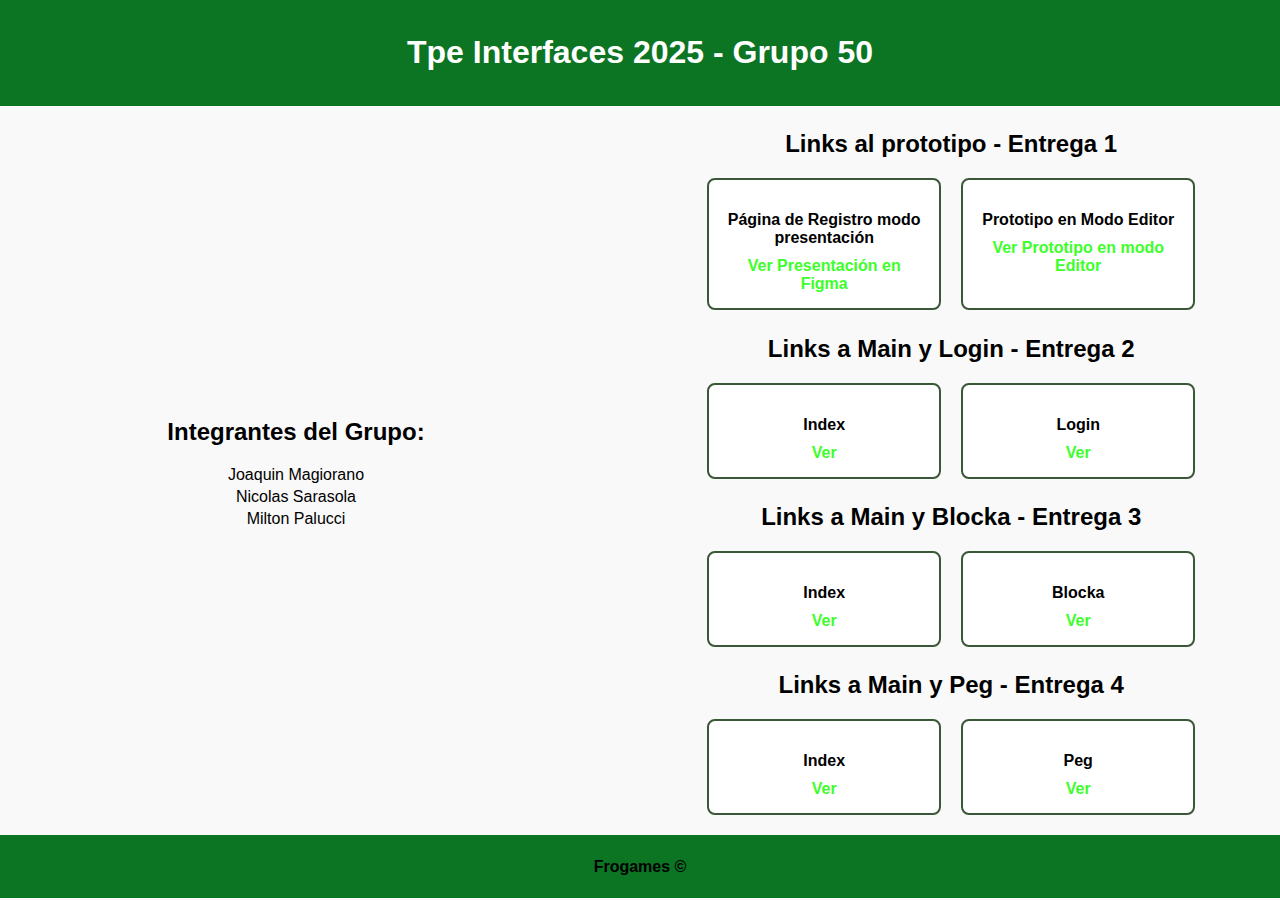
<file: index.html>
<!DOCTYPE html>
<html lang="en">
<head>
    <meta charset="UTF-8">
    <meta name="viewport" content="width=device-width, initial-scale=1.0">
    <link rel="stylesheet" href="style.css">
    <title>Frogames</title>
</head>
<body>
    <header>
        <h1>
            Tpe Interfaces 2025 - Grupo 50
        </h1>
    </header>
    <main>
        <section class="integrantes">
            <h2>Integrantes del Grupo:</h2>
            <ul>
                <li>Joaquin Magiorano</li>
                <li>Nicolas Sarasola</li>
                <li>Milton Palucci</li>
            </ul>
        </section>
        <section>
            <h2>Links al prototipo - Entrega 1</h2>
            <div class="card-container">
                <div class="card">
                    <h3>Página de Registro modo presentación</h3>
                    <a href="https://www.figma.com/proto/rmLoILnQi4HffA5hiCBxpj/SteamBox?page-id=0%3A1&node-id=140-55&p=f&viewport=772%2C-156%2C0.05&t=rw3dyqquthXhZIoz-1&scaling=scale-down-width&content-scaling=fixed&starting-point-node-id=140%3A55" 
                    target="_blank">Ver Presentación en Figma</a>
                </div>
                <div class="card">
                    <h3>Prototipo en Modo Editor</h3>
                    <a href="https://www.figma.com/design/rmLoILnQi4HffA5hiCBxpj/SteamBox?node-id=0-1&t=cDYfR1i7s3KKaaIg-1" 
                    target="_blank">Ver Prototipo en modo Editor</a>
                </div>
            </div>
            <h2>Links a Main y Login - Entrega 2</h2>
            <div class="card-container">
                <div class="card">
                    <h3>Index</h3>
                    <a href="https://joaquinmagiorano.github.io/Trabajo_Interfaces_Grupo_50/Entregas/TP_2/index.html" 
                    target="_blank">Ver</a>
                </div>
                <div class="card">
                    <h3>Login</h3>
                    <a href="https://joaquinmagiorano.github.io/Trabajo_Interfaces_Grupo_50/Entregas/TP_2/login.html" 
                    target="_blank">Ver </a>
                </div>
            </div>
            <h2>Links a Main y Blocka - Entrega 3</h2>
            <div class="card-container">
                <div class="card">
                    <h3>Index</h3>
                    <a href="https://joaquinmagiorano.github.io/Trabajo_Interfaces_Grupo_50/Entregas/TP_2/index.html" 
                    target="_blank">Ver</a>
                </div>
                <div class="card">
                    <h3>Blocka</h3>
                    <a href="https://joaquinmagiorano.github.io/Trabajo_Interfaces_Grupo_50/Entregas/TP_2/blocka.html" 
                    target="_blank">Ver </a>
                </div>
            </div>
            <h2>Links a Main y Peg - Entrega 4</h2>
            <div class="card-container">
                <div class="card">
                    <h3>Index</h3>
                    <a href="https://joaquinmagiorano.github.io/Trabajo_Interfaces_Grupo_50/Entregas/TP_2/index.html" 
                    target="_blank">Ver</a>
                </div>
                <div class="card">
                    <h3>Peg</h3>
                    <a href="https://joaquinmagiorano.github.io/Trabajo_Interfaces_Grupo_50/Entregas/TP_2/peg.html"
                    target="_blank">Ver </a>
                </div>
            </div>
        </section>
    </main>
    <footer>
        <h4>
            Frogames ©
        </h4>
    </footer>
</body>
</html>
</file>
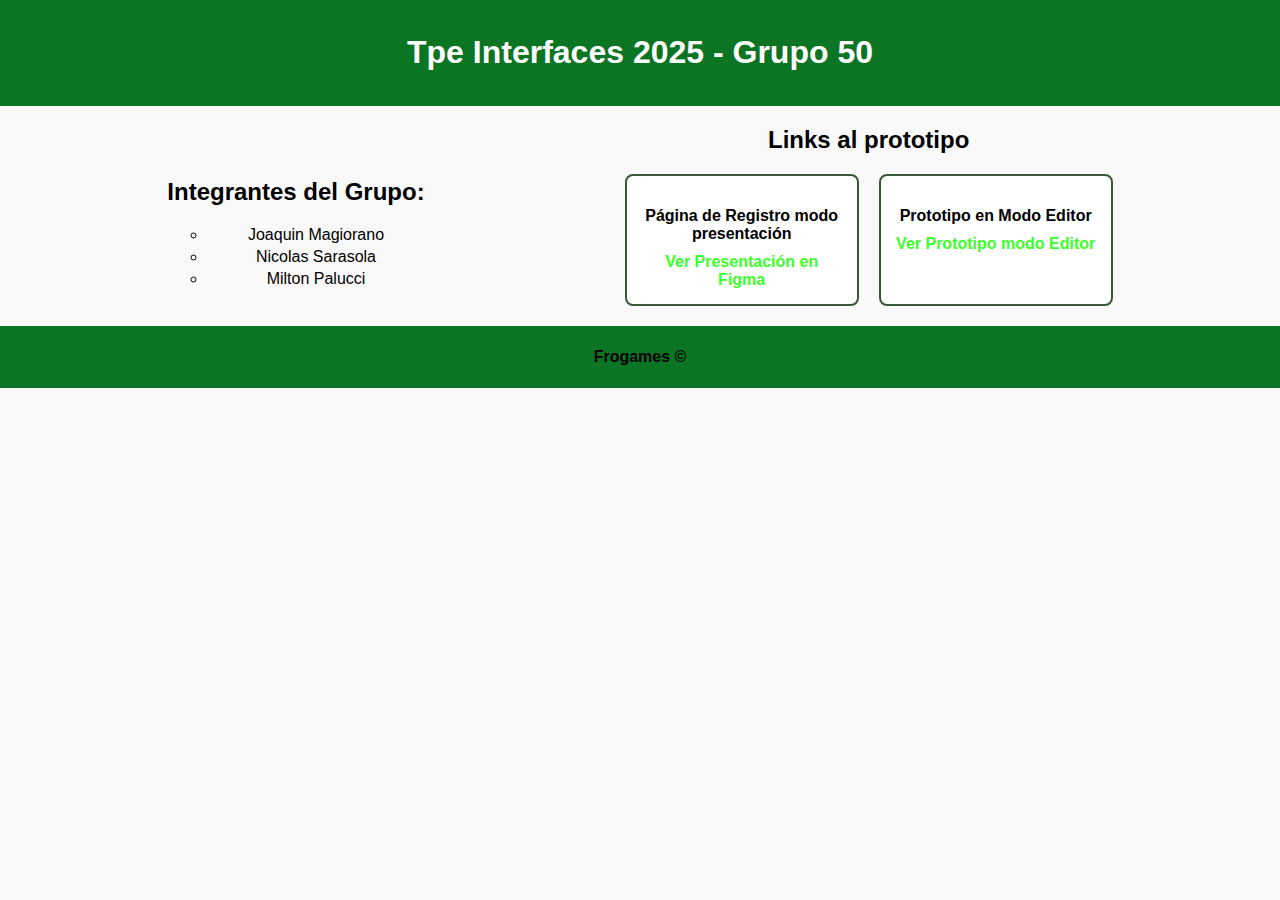
<file: Entregas/index.html>
<!DOCTYPE html>
<html lang="en">
<head>
    <meta charset="UTF-8">
    <meta name="viewport" content="width=device-width, initial-scale=1.0">
    <link rel="stylesheet" href="style.css">
    <title>Frogames</title>
</head>
<body>
    <header>
        <h1>
            Tpe Interfaces 2025 - Grupo 50
        </h1>
    </header>
    <main>
        <section class="integrantes">
            <h2>Integrantes del Grupo:</h2>
            <ul>
                <li>Joaquin Magiorano</li>
                <li>Nicolas Sarasola</li>
                <li>Milton Palucci</li>
            </ul>
        </section>
        <section>
            <h2>Links al prototipo</h2>
            <div class="card-container">
                <div class="card">
                    <h3>Página de Registro modo presentación</h3>
                    <a href="https://www.figma.com/proto/rmLoILnQi4HffA5hiCBxpj/SteamBox?page-id=0%3A1&node-id=140-55&p=f&viewport=772%2C-156%2C0.05&t=rw3dyqquthXhZIoz-1&scaling=scale-down-width&content-scaling=fixed&starting-point-node-id=140%3A55" 
                    target="_blank">Ver Presentación en Figma</a>
                </div>
                <div class="card">
                    <h3>Prototipo en Modo Editor</h3>
                    <a href="https://www.figma.com/design/rmLoILnQi4HffA5hiCBxpj/SteamBox?node-id=0-1&t=cDYfR1i7s3KKaaIg-1" 
                    target="_blank">Ver Prototipo modo Editor</a>
                </div>
            </div>
        </section>
    </main>
    <footer>
        <h4>
            Frogames ©
        </h4>
    </footer>
</body>
</html>
</file>
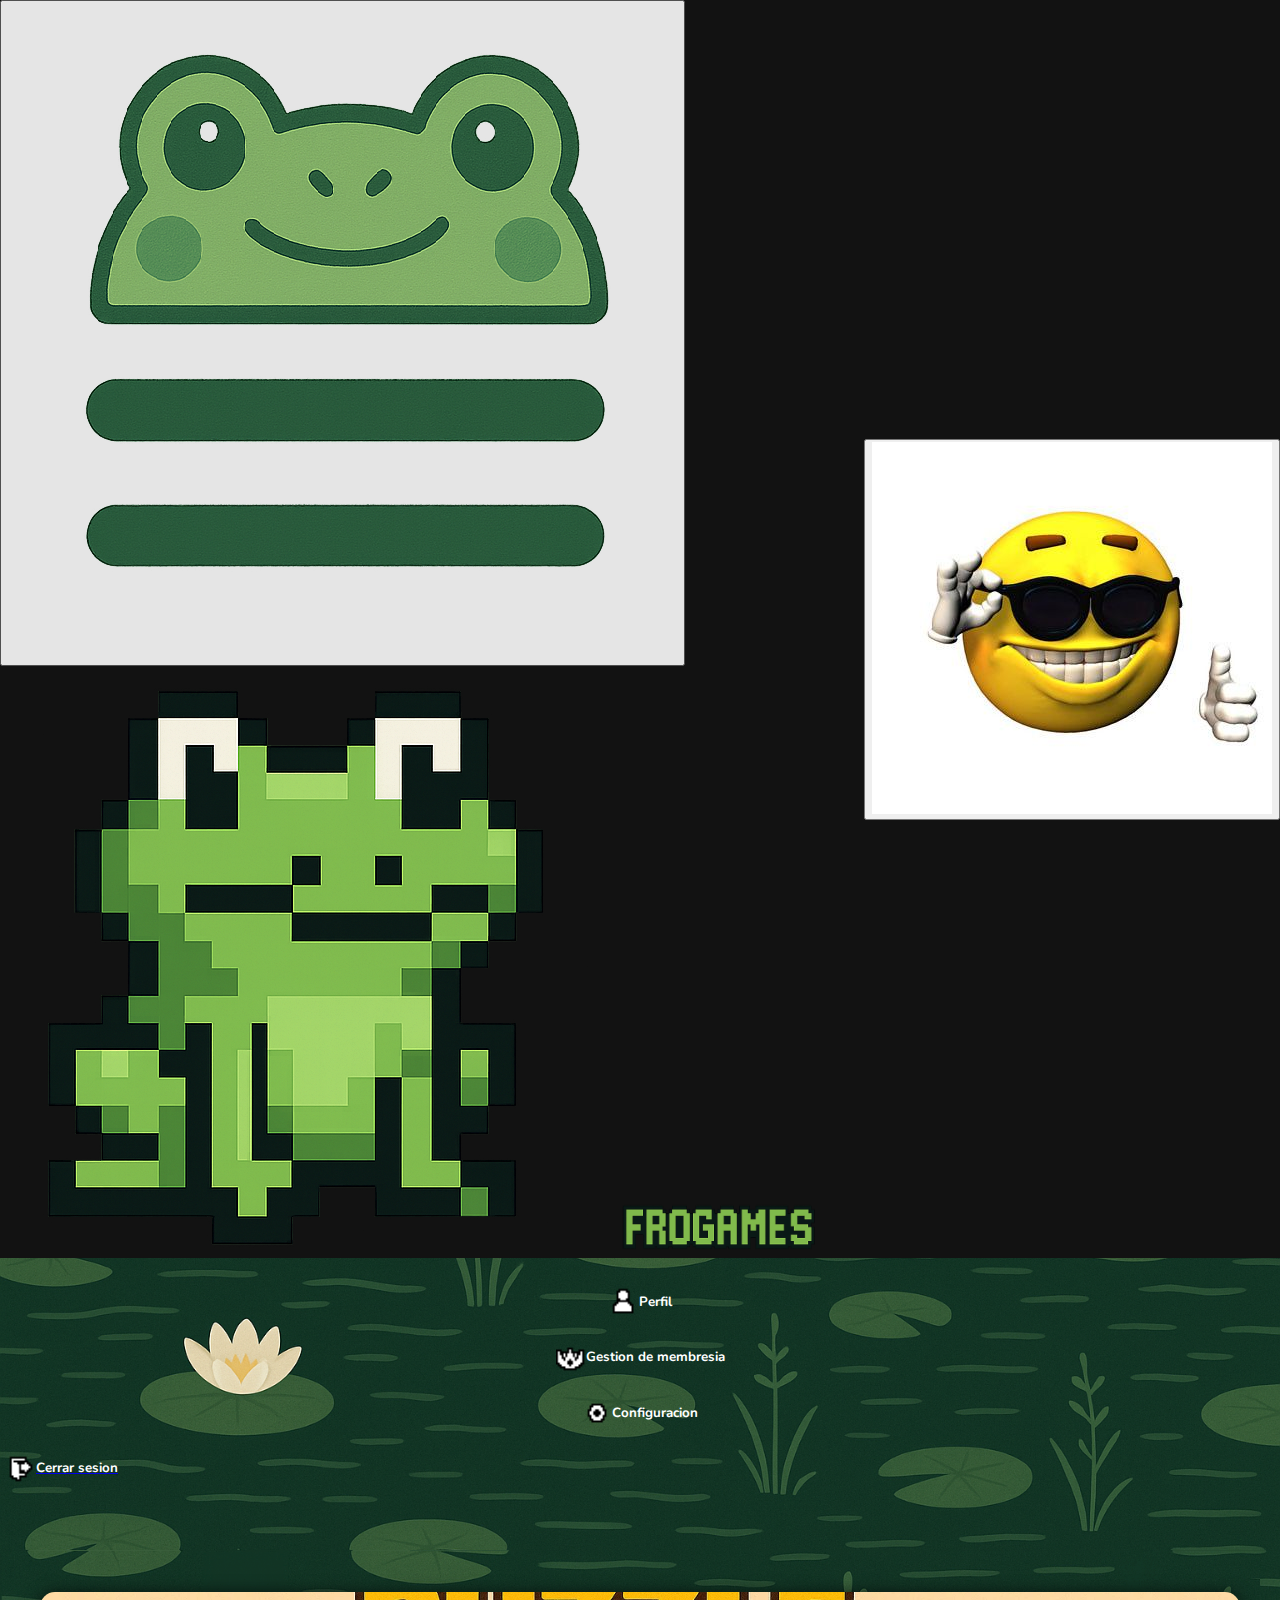
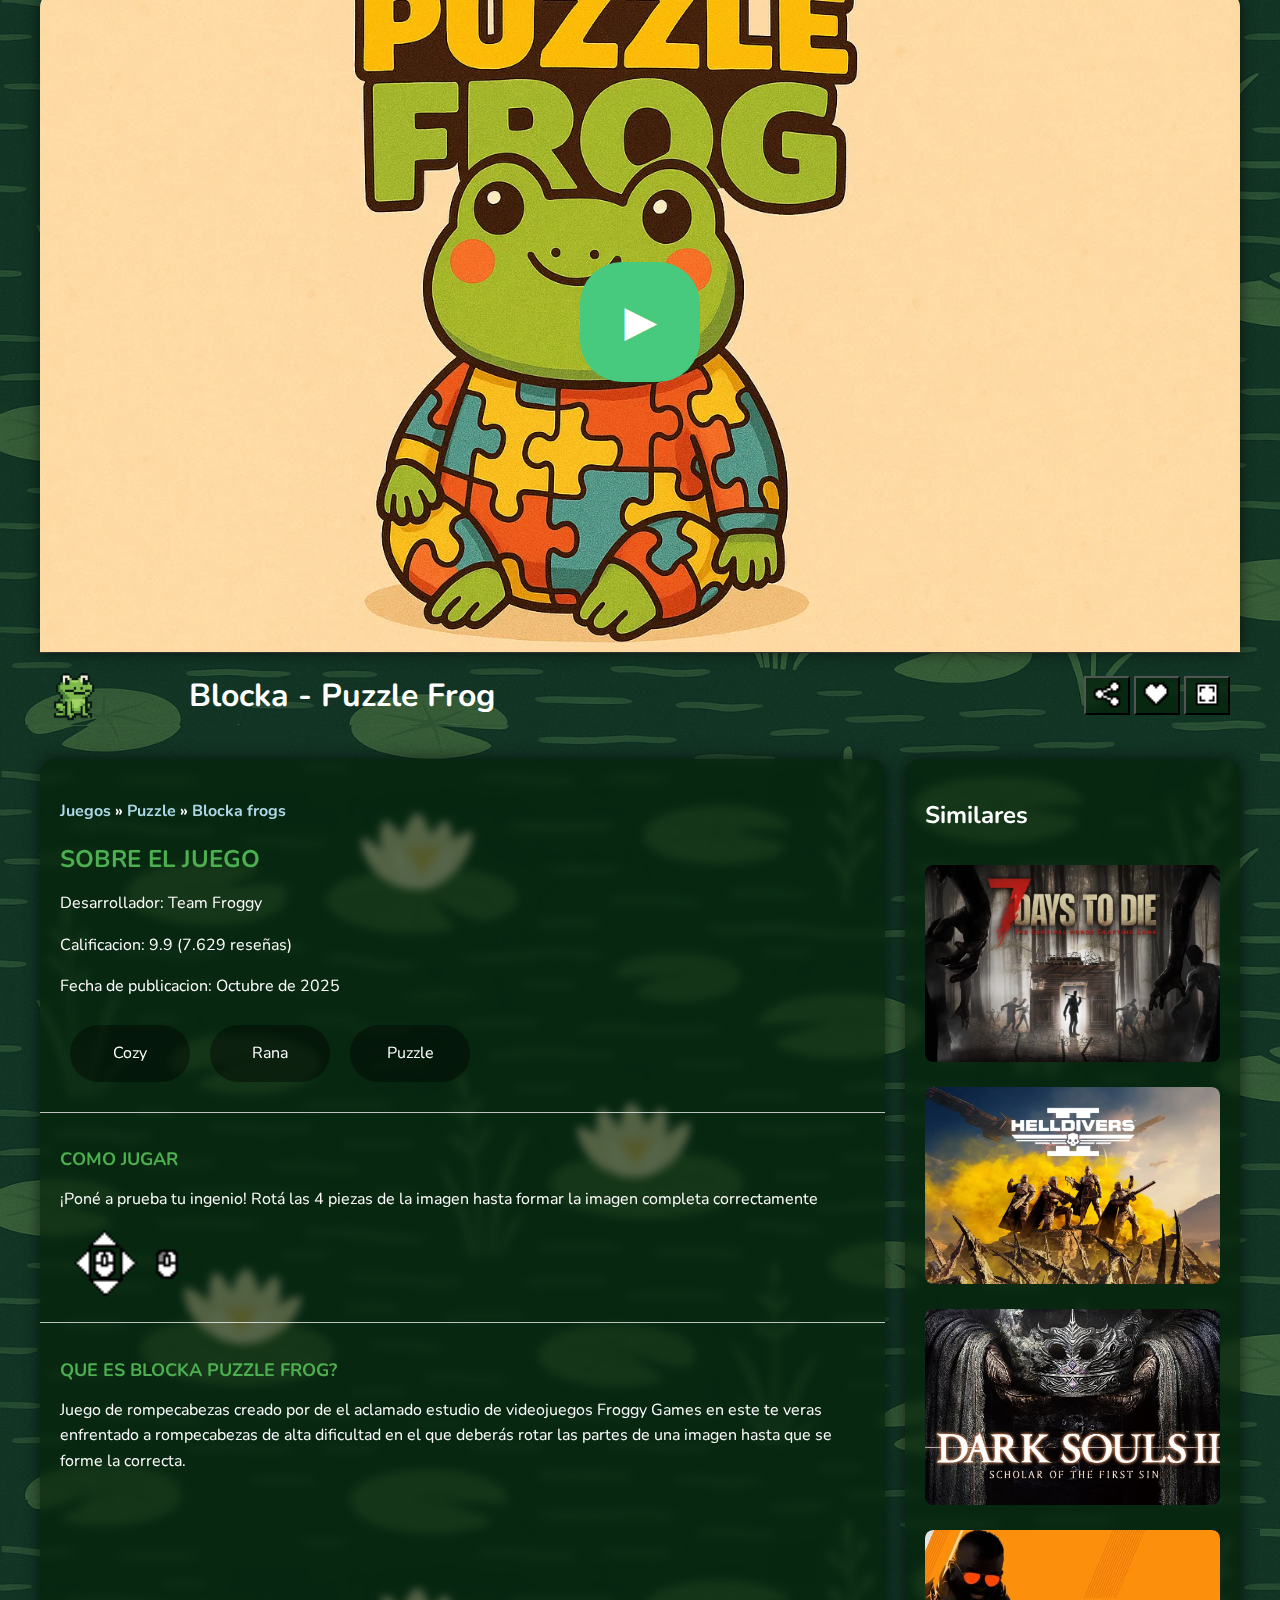
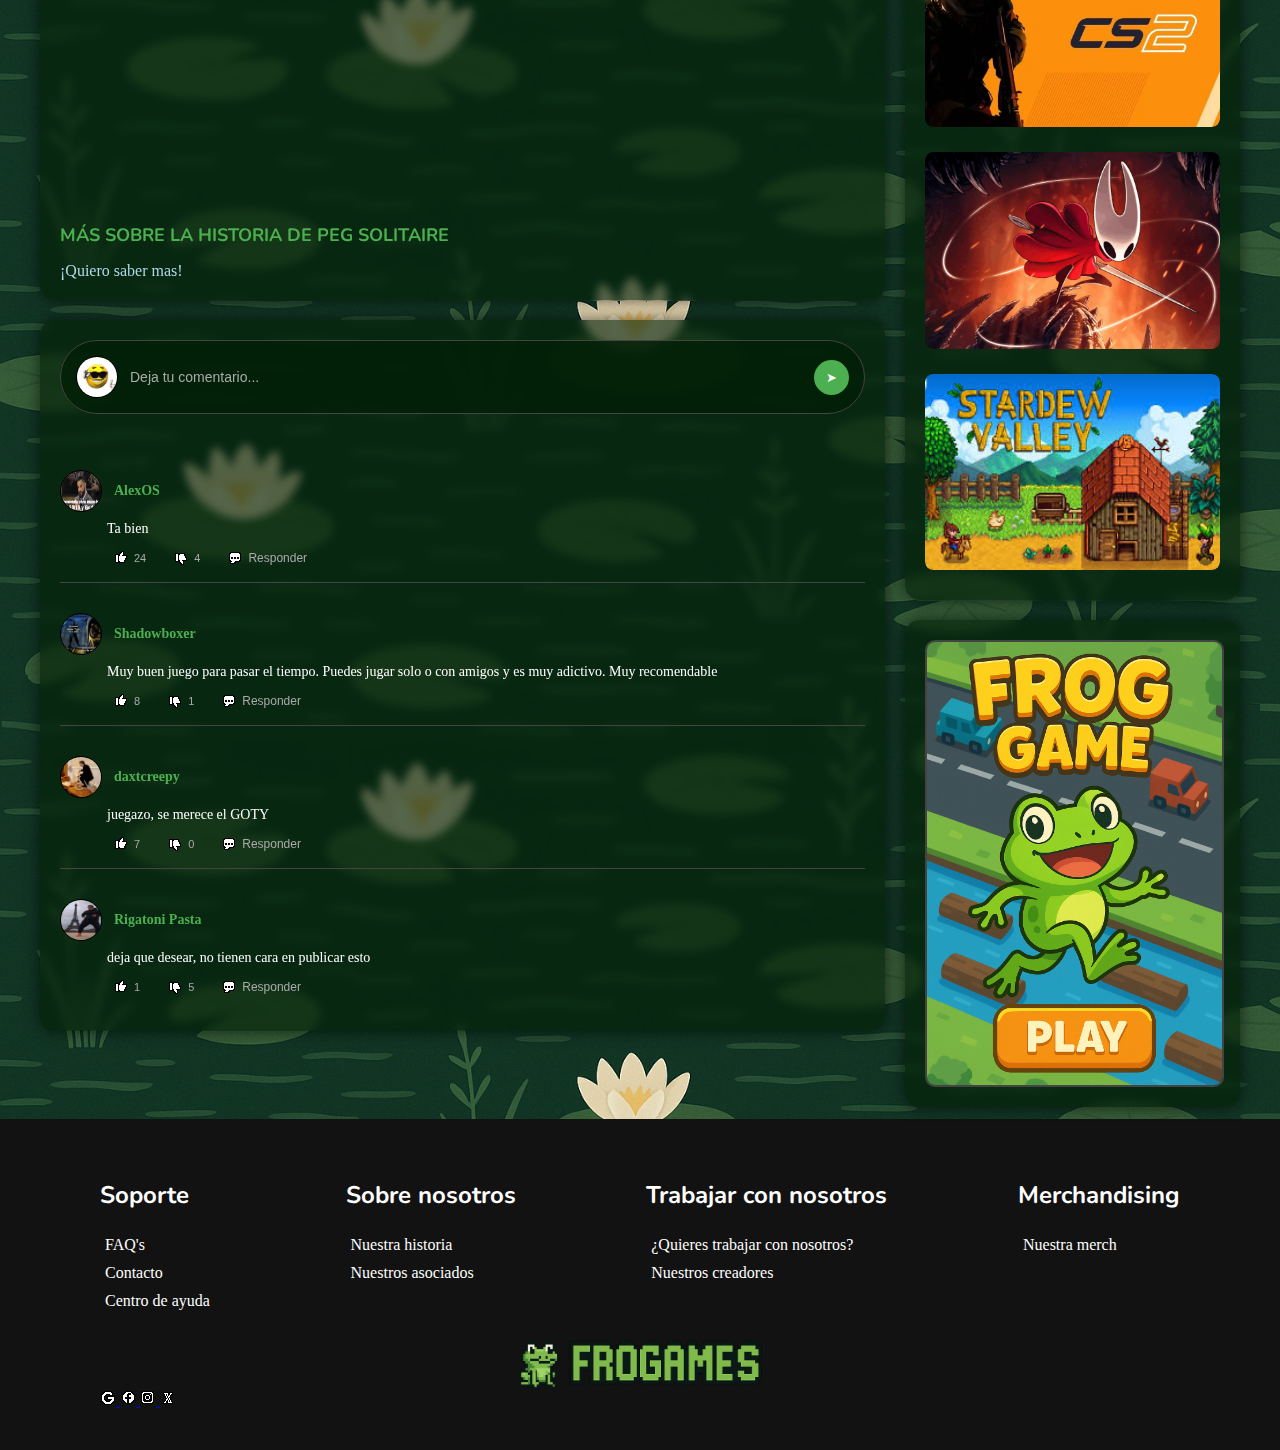
<file: Entregas/TP_2/blocka.html>
<!DOCTYPE html>
<html lang="en">
<head>
    <meta charset="UTF-8">
    <meta name="viewport" content="width=device-width, initial-scale=1.0">
    <link rel="stylesheet" href="./css/styles.css">
    <link rel="stylesheet" href="./css/gamePage.css">
    <link rel="stylesheet" href="./css/blocka.css">
    <title>Document</title>
</head>
<body>
    <header>      
        <div> 
            <button class="hamburguesa_btn">
                <img src="./img/frogames/menu_frog.png" alt="menu_hamburguesa" class="menu_hamburguesa">
            </button>
            <img src="./img/frogames/logo.png" 
     alt="Logo" 
     onmouseover="this.src='./img/frogames/logo_hover.png'"
     onmouseout="this.src='./img/frogames/logo.png'"
     onclick="this.src='./img/frogames/logo_click.png'">
            <a href="index.html"><img src="./img/frogames/logo_texto.png" alt="Nombre_logo" width="200px" height="50px" class="nombre_logo"></a>
        </div>
        <div class="left-header-div">
            <input type="text" id="barra_busqueda" placeholder="Tu busqueda">
            <button class="btn_configuracion">
                <img src="./img/random/quePicardia.png" id="foto_perfil" alt="foto_perfil">
            </button>
        </div>
    </header>
    
    <div class="menu_desplegable">
        <ul class="lista_menu">
            <li><button class="btn_menu"><img src="./iconos/categoria_caballero.png" alt="categoria" class="img_menu"><h4> Medievales</h4></button></li>
            <li><button class="btn_menu"><img src="./iconos/categoria_astronauta.png" alt="categoria" class="img_menu"><h4> Espaciales</h4></button></li>
            <li><button class="btn_menu"><img src="./iconos/categoria_cartas.png" alt="categoria" class="img_menu"><h4> Cartas</h4></button></li>
            <li><button class="btn_menu"><img src="./iconos/categoria_vaquero.png" alt="categoria" class="img_menu"><h4> Vaqueros</h4></button></li>
            <li><button class="btn_menu"><img src="./iconos/categoria_supervivencia.png" alt="categoria" class="img_menu"><h4> Postapocalipticos</h4></button></li>
            <li><button class="btn_menu"><img src="./iconos/categoria_dinamita.png" alt="categoria" class="img_menu"><h4> Minecraft</h4></button></li>
            <li><button class="btn_menu"><img src="./iconos/categoria_tanque.png" alt="categoria" class="img_menu"><h4> Guerra</h4></button></li>
            <li><button class="btn_menu"><img src="./iconos/categoria_helicoptero.png" alt="categoria" class="img_menu"><h4> Simuladores de vuelo</h4></button></li>
            <li><button class="btn_menu"><img src="./iconos/categoria_puzzle.png" alt="categoria" class="img_menu"><h4> Puzzle</h4></button></li>
            <li><button class="btn_menu"><img src="./iconos/categoria_deportes.png" alt="categoria" class="img_menu"><h4> Deportes</h4></button></li>
            <li><button class="btn_menu"><img src="./iconos/RPG_Stat_HP_Health_Heart.png" alt="categoria" class="img_menu"><h4> RPG</h4></button></li>
            <li><button class="btn_menu"><img src="./iconos/categoria_aliens.png" alt="categoria" class="img_menu"><h4> Retro</h4></button></li>
            <li><button class="btn_menu"><img src="./iconos/categoria_musica.png" alt="categoria" class="img_menu"><h4> Música</h4></button></li>
            <li><button class="btn_menu"><img src="./iconos/categoria_terror.png" alt="categoria" class="img_menu"><h4> Terror</h4></button></li>
            <li><button class="btn_menu"><img src="./iconos/categoria_shoter.png" alt="categoria" class="img_menu"><h4> Disparos</h4></button></li>
            <li><button class="btn_menu"><img src="./img/frogames/logo.png" alt="categoria" class="img_menu"><h4> Ranas</h4></button></li>
        </ul>
    </div>


    <div class="menu_configuracion_desplegable">
        <ul class="lista_menu">
            <li><button class="btn_menu"><img src="./iconos/Travel_Person_Player_Character_Single.png" alt="img_Perfil" class="img_menu"><h4> Perfil</h4></button></li>
            <li><button class="btn_menu"><img src="./iconos/corona.png" alt="img_gestion_de_membresia" class="img_menu"><h4> Gestion de membresia</h4></button></li>
            <li><button class="btn_menu"><img src="./iconos/tuerca.png" alt="img_Configuracion" class="img_menu"><h4> Configuracion</h4></button></li>
            <li><a href="./login.html"><button class="btn_menu"><img src="./iconos/salida.png" alt="img_cerrar_sesion" class="img_menu"><h4> Cerrar sesion</h4></button></a></li>
        </ul>
    </div>

    <main>

        <div class="pantalla">

            <div class="contenedor_jugable">
                <!-- pantalla principal, que aparece en la game_page -->
                
                <div id="blur_screen" class="juego">
                    <img src="./img/frogames/puzzle_frog.png" alt="">
                    <button id="btn_start"><h1>&#9654;</h1></button>
                </div>

                <!-- pantalla priuncipal que aparece en el menu -->
                <div class="pantalla_comienzo hidden">
                    <h1>Blocka Frog Puzzle</h1>
                    <div class="menu_btn">
                        <button class="btn" id="btn_comenzar_jugar">Comenzar a jugar</button>
                        <button class="btn" id="btn_instrucciones">Instrucciones</button>
                    </div>

                    <div class="galeria">
                        <img class="vista_previa" src="./img/frogames/sapo 1.png" alt="">
                        <img class="vista_previa" src="./img/frogames/sapo 2.png" alt="">
                        <img class="vista_previa" src="./img/frogames/sapo 3.png" alt="">
                        <img class="vista_previa" src="./img/frogames/sapo 4.png" alt="">
                        <img class="vista_previa" src="./img/frogames/sapo 6.png" alt="">
                    </div>
                </div>

                <!-- pantalla de instrucciones -->
        
                <div class="pantalla_instrucciones hidden">
                    <div class="instrucciones">
                        <h2>Cómo Jugar</h2>
                        
                        <div>
                            <p><strong>Objetivo:</strong> Rotar las 4 piezas hasta formar la imagen completa.</p>
                            
                            <h3>Controles:</h3>
                            <ul>
                                <li><strong>Clic Izquierdo:</strong> Rota 90° izquierda</li>
                                <li><strong>Clic Derecho:</strong> Rota 90° derecha</li>
                            </ul>

                            <h3>Ayudita:</h3>
                            <p>Usa el botón "Ayudita" para colocar correctamente una pieza (+5 seg)</p>
                        </div>

                        <div>
                            <h3>Niveles:</h3>
                            <ul>
                                <li><strong>Nivel 1:</strong> Escala de Grises</li>
                                <li><strong>Nivel 2:</strong> Filtro de Brillo</li>
                                <li><strong>Nivel 3:</strong> Filtro Negativo</li>
                            </ul>

                            <h3>Victoria:</h3>
                            <p>Cuando todas las piezas estén correctas, ¡ganarás! Los filtros desaparecerán.</p>
                        </div>
                    </div>
                    <div>
                        <button class="btn" id="btn_volver_menu">Volver al menú</button>
                    </div>
                </div>

                <!-- pantalla priuncipal jugable -->
                <div class="pantalla_jugable hidden" >
                    <div class="info_juego">
                        <div class="info_nivel">Nivel: <span id="nivel_numero">1</span></div>
                        <div class="tiempo"> <span id="tiempo"> 00:00</span></div>
                    </div>
                    
                    <div class="pantalla_juego">
                        <canvas id="canvas" width="500" height="500"></canvas>
                    </div>
                    <div>
                        <button id="btn_ayudita" class="btn"> Ayudita (+5)</button>
                        <button id="btn_reset" class="btn"> Reset </button>
                        <button class="btn"> Volver al menú</button>
                    </div>
                </div>   

                <!-- pantalla de victoria -->
                <div class="pantalla_victoria hidden">
                    <h2>NIVEL COMPLETADO</h2>
                    <div class="tiempo_victoria">
                        Tu tiempo: <span id="tiempo_final">00:00</span>
                    </div>
                    <div class="flex_vertical">
                        <button id="btn_siguiente" class="btn" > Siguiente Nivel</button>
                        <button class="btn" > Menú Principal</button>
                    </div>
                </div>
                
                <!-- pantalla de derrota -->
                <div class="pantalla_derrota hidden">
                    <h2>Tiempo agotado</h2>
                    <p>No pudiste completar el nivel a tiempo</p>
                    <div class="flex_vertical">
                        <button id="btn_reintentar" class="btn">Reintentar</button>
                        <button class="btn">Menu principal</button>
                    </div>
                </div>

                <!-- pantalla final -->
                <div class="pantalla_final hidden">
                    <h2>GANASTE</h2>
                    <div>
                        <button class="btn" > Menú Principal</button>
                    </div>
                </div>
            
            </div>


            <div class="datos_barra">
                <img src="./img/frogames/logo.png" alt="logo" width="50px" height="50px">
                <h1>Blocka - Puzzle Frog</h1>
                <div class="redes">
                    <button id="btn_compartir" class="btn_compartir"><img src="./iconos/Software_Share_Button_Social_Media_Send_Connection_1.png" alt="compartir"></button>
                    <button><img src="./iconos/RPG_Stat_HP_Health_Heart.png" alt="favorito"></button>
                    <button><img src="./iconos/Software_Window_Fullscreen_Mode_Select_1.png" alt="pantalla_completa"></button>
                </div>
                <div id="menu_compartir" class="hidden">
                    <button><img src="./iconos/Platforms_X_Twitter.png" alt="x"></button>
                    <button><img src="./iconos/Platforms_Facebook.png" alt="facebook"></button>
                    <button><img src="./iconos/Platforms_Instagram.png" alt="instagram"></button>
                </div>
            </div>
        </div>

        <div class="secciones_inferiores">
            <div class="izquierda">
                <div class="juego_info">
                    <div class="info_titulo">
                        <h4> <a href="index.html">Juegos</a> » <a href="index.html">Puzzle</a> » <a href="gamePage.html">Blocka frogs</a></h4>
                        <h1>Sobre el juego</h1>
                            <p>Desarrollador: Team Froggy</p>
                            <p>Calificacion: 9.9 (7.629 reseñas)</p>
                            <p>Fecha de publicacion: Octubre de 2025</p>
                    <div class="tipo_categoria">
                        <div class="categoria_juego"><p>Cozy</p></div>
                        <div class="categoria_juego"><p>Rana</p></div>
                        <div class="categoria_juego"><p>Puzzle</p></div>
                    </div>        
                    </div>

                    <div class="info_jugar">
                        <h2>Como jugar</h2>
                        <p>¡Poné a prueba tu ingenio! Rotá las 4 piezas de la imagen hasta formar la imagen completa correctamente</p>
                        <img src="./iconos/Software_Hardware_Mouse_Click_Input1.png" alt="mouse">     
                    </div>
                    <div class="info_que_es">
                        <h2>Que es Blocka Puzzle Frog?</h2>
                        <p>Juego de rompecabezas creado por de el aclamado estudio de videojuegos Froggy Games en este te veras enfrentado a rompecabezas de alta dificultad en el que deberás rotar las partes de una imagen hasta que se forme la correcta. </p>
                        <iframe width="560" height="315" src="https://www.youtube.com/embed/YpkRvkVJjHY?si=AXXVBUjQXYGdMir1" title="YouTube video player" frameborder="0" allow="accelerometer; autoplay; clipboard-write; encrypted-media; gyroscope; picture-in-picture; web-share" referrerpolicy="strict-origin-when-cross-origin" allowfullscreen></iframe>
                        <h2>Más sobre la historia de PEG solitaire</h2>
                        <a href="https://es.wikipedia.org/wiki/Hideo_Kojima">¡Quiero saber mas!</a>
                    </div>
                </div>

                <div class="seccion_comentarios">
                    <div class="comentar_usuario">
                        <img src="./img/random/quePicardia.png" class="avatar_usuario" alt=""  width="50px" height="50px">
                        <input type="text" class="input_comentario" placeholder="Deja tu comentario...">
                        <button class="btn_enviar">➤</button>
                    </div>

                    <div class="comentarios">
                        <div class="comentario">
                            <div class="comentario_head">
                                <img src="./img/random/1010.png" class="avatar_usuario" alt=""  width="50px" height="50px">
                                <span class="nombre_usuario">AlexOS</span>
                            </div>
                            <span class="comentario_texto">Ta bien</span>
                            <div class="comentario_foot">
                                <button class="action-btn"> <img src="./iconos/Emoji_Hand_Thumbs_Up.png" alt="like"> <span class="like-count">24</span> </button>
                                <button class="action-btn"> <img src="./iconos/Emoji_Hand_Thumbs_Down.png" alt="dislike"> <span class="dislike-count">4</span> </button>
                                <button class="action-btn"> <img src="./iconos/Software_Speech_Bubble_Three_Dots_Dialogue.png" alt="chat"> Responder </button>                            </div>
                        </div>
                        <div class="comentario">
                            <div class="comentario_head">
                                <img src="./img/random/scorpio.jpeg" class="avatar_usuario" alt=""  width="50px" height="50px">
                                <span class="nombre_usuario">Shadowboxer</span>
                            </div>
                            <span class="comentario_texto">Muy buen juego para pasar el tiempo. Puedes jugar solo o con amigos y es muy adictivo. Muy recomendable</span>
                            <div class="comentario_foot">
                                <button class="action-btn"> <img src="./iconos/Emoji_Hand_Thumbs_Up.png" alt="like"> <span class="like-count">8</span> </button>
                                <button class="action-btn"> <img src="./iconos/Emoji_Hand_Thumbs_Down.png" alt="dislike"> <span class="dislike-count">1</span> </button>
                                <button class="action-btn"> <img src="./iconos/Software_Speech_Bubble_Three_Dots_Dialogue.png" alt="chat"> Responder </button>
                            </div>
                        </div>
                        <div class="comentario">
                            <div class="comentario_head">
                                <img src="./img/random/mcbici.webp" class="avatar_usuario" alt=""  width="50px" height="50px">
                                <span class="nombre_usuario">daxtcreepy</span>
                            </div>
                            <span class="comentario_texto">juegazo, se merece el GOTY</span>
                            <div class="comentario_foot">
                                <button class="action-btn"> <img src="./iconos/Emoji_Hand_Thumbs_Up.png" alt="like"> <span class="like-count">7</span> </button>
                                <button class="action-btn"> <img src="./iconos/Emoji_Hand_Thumbs_Down.png" alt="dislike"> <span class="dislike-count">0</span> </button>
                                <button class="action-btn"> <img src="./iconos/Software_Speech_Bubble_Three_Dots_Dialogue.png" alt="chat"> Responder </button>
                            </div>
                        </div>
                        <div class="comentario">
                            <div class="comentario_head">
                                <img src="./img/random/momo.gif" class="avatar_usuario" alt=""  width="50px" height="50px">
                                <span class="nombre_usuario">Rigatoni Pasta</span>
                            </div>
                            <span class="comentario_texto">deja que desear, no tienen cara en publicar esto</span>
                           <div class="comentario_foot">
                                <button class="action-btn"> <img src="./iconos/Emoji_Hand_Thumbs_Up.png" alt="like"> <span class="like-count">1</span> </button>
                                <button class="action-btn"> <img src="./iconos/Emoji_Hand_Thumbs_Down.png" alt="dislike"> <span class="dislike-count">5</span> </button>
                                <button class="action-btn"> <img src="./iconos/Software_Speech_Bubble_Three_Dots_Dialogue.png" alt="chat"> Responder </button>
                            </div>
                        </div>
                    </div>
                </div>
            </div>
            <div class="derecha"> 
                <div class="recomendados">
                    <h2>Similares</h2>
                    <div class="categoria-item">
                        <img src="./img/juegos/7dtd.webp" alt="7daytodie">
                        <div class="categoria-nombre">7 days to die</div>
                    </div>
                    <div class="categoria-item">
                        <img src="./img/juegos/hd2.webp" alt="Helldivers2">
                        <div class="categoria-nombre">Helldivers2</div>
                    </div>
                    <div class="categoria-item">
                        <img src="./img/juegos/ds2sotfs.jpg" alt="DarkSouls2">
                        <div class="categoria-nombre">Dark Souls 2</div>
                    </div>
                    <div class="categoria-item">
                        <img src="./img/juegos/cs2.webp" alt="CounterStrike">
                        <div class="categoria-nombre">Counter Strike</div>
                    </div>
                    <div class="categoria-item">
                        <img src="./img/juegos/silson.png" alt="Silksong">
                        <div class="categoria-nombre">Silksong</div>
                    </div>
                    <div class="categoria-item">
                        <img src="./img/juegos/sv.jpeg" alt="StardewValley">
                        <div class="categoria-nombre">Stardew Valley</div>
                    </div>
                </div>
                <div class="anuncios">
                    <img src="./img/frogames/publicidad_rana.png" >
                </div>
            </div>
        </div>
    </main>

    <footer>
        <div class="footer_text">
            <div class="footer_links">
                <h2>Soporte</h2>
                <a href="">FAQ's</a>
                <a href="">Contacto</a>
                <a href="">Centro de ayuda</a>
            </div>
            <div class="footer_links">
                <h2>Sobre nosotros</h2>
                <a href="">Nuestra historia</a>
                <a href="">Nuestros asociados</a>
            </div>
            <div class="footer_links">
                <h2>Trabajar con nosotros</h2>
                <a href="">¿Quieres trabajar con nosotros?</a>
                <a href="">Nuestros creadores</a>
            </div>
            <div class="footer_links">
                <h2>Merchandising</h2>
                <a href="https://articulo.mercadolibre.com.ar/MLA-1495063689-peluche-rana-rene-calidad-exelente-_JM?has_official_store=false&highlight=false&searchVariation=188327295687&headerTopBrand=false#polycard_client=search-nordic&searchVariation=188327295687&search_layout=stack&position=2&type=item&tracking_id=3a9e859e-946e-4dde-9d63-159a204ffc35">Nuestra merch</a>
            </div>
        </div>
        
        <div class="footer_logo">
            <img src="./img/frogames/logo.png" alt="Logo" width="50" height="50">
            <img src="./img/frogames/logo_texto.png" alt="Nombre_logo" width="200" height="50">
        </div>
        
        <div class="social_media">
            <a href="index.html">
                <img src="iconos/Platforms_Google.png" alt="google">
            </a>
            <a href="index.html">
                <img src="iconos/Platforms_Facebook.png" alt="facebook">
            </a>
            <a href="index.html">
                <img src="iconos/Platforms_Instagram.png" alt="instagram">
            </a>
            <a href="index.html">
                <img src="iconos/Platforms_X_Twitter.png" alt="twitter">
            </a>
        </div>
        
    </footer>
</body>
    <section class="menu_container"></section>
    <script src="./js/gamePage.js"></script>
    <script src="./js/menu.js"></script>
    <script src="./js/blocka.js"></script>
</html>
</file>
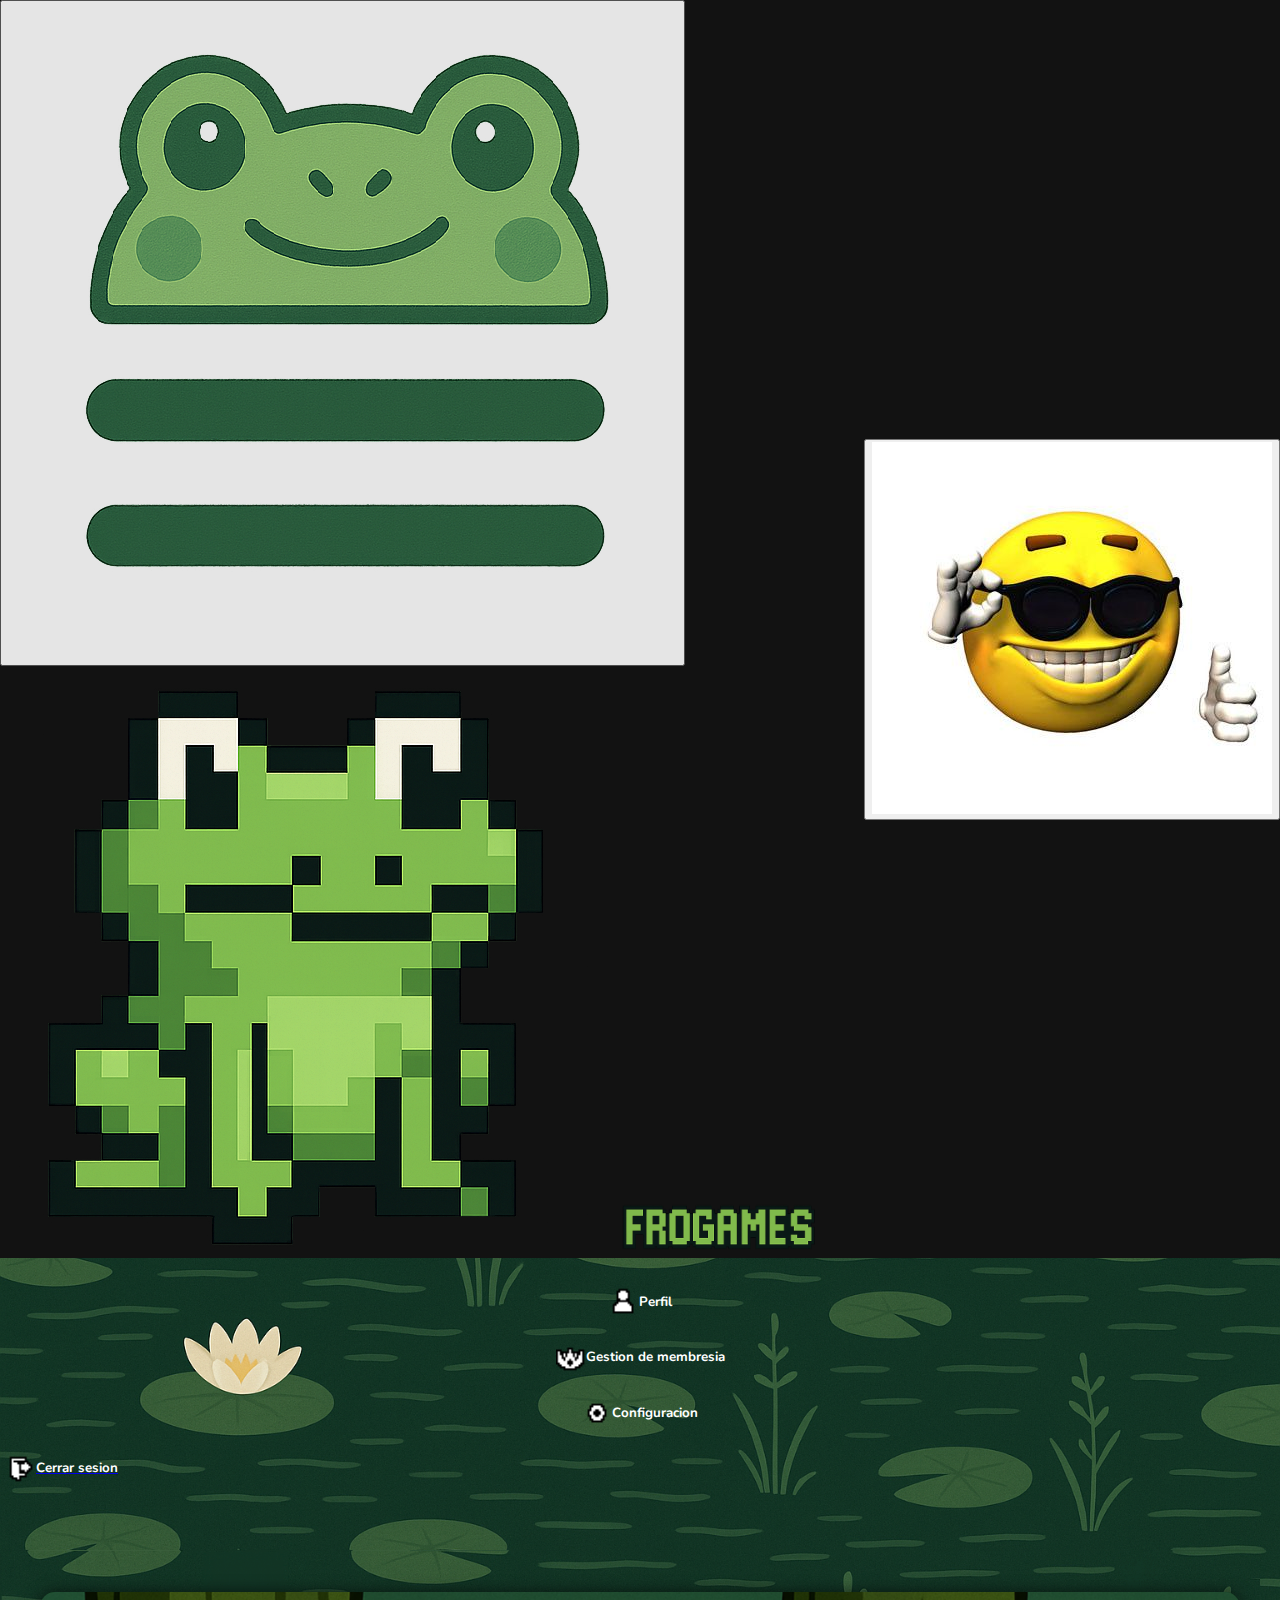
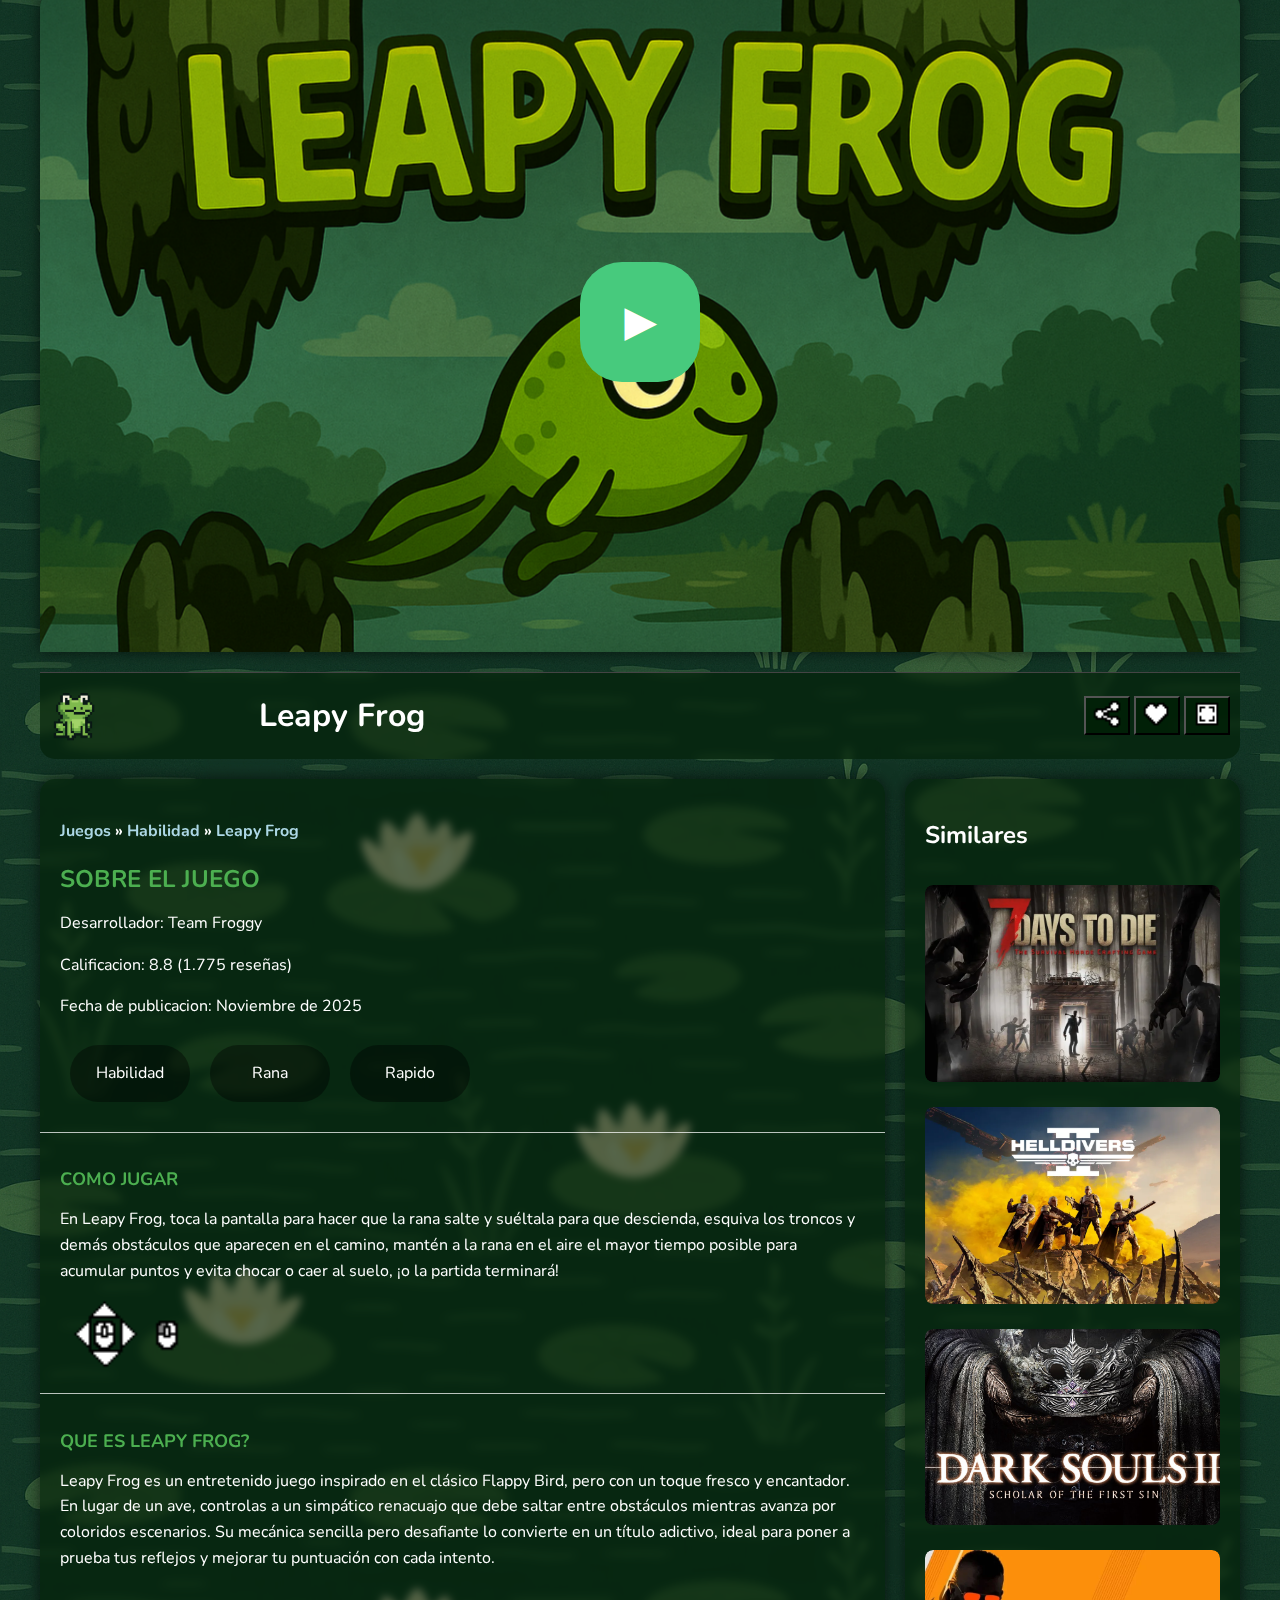
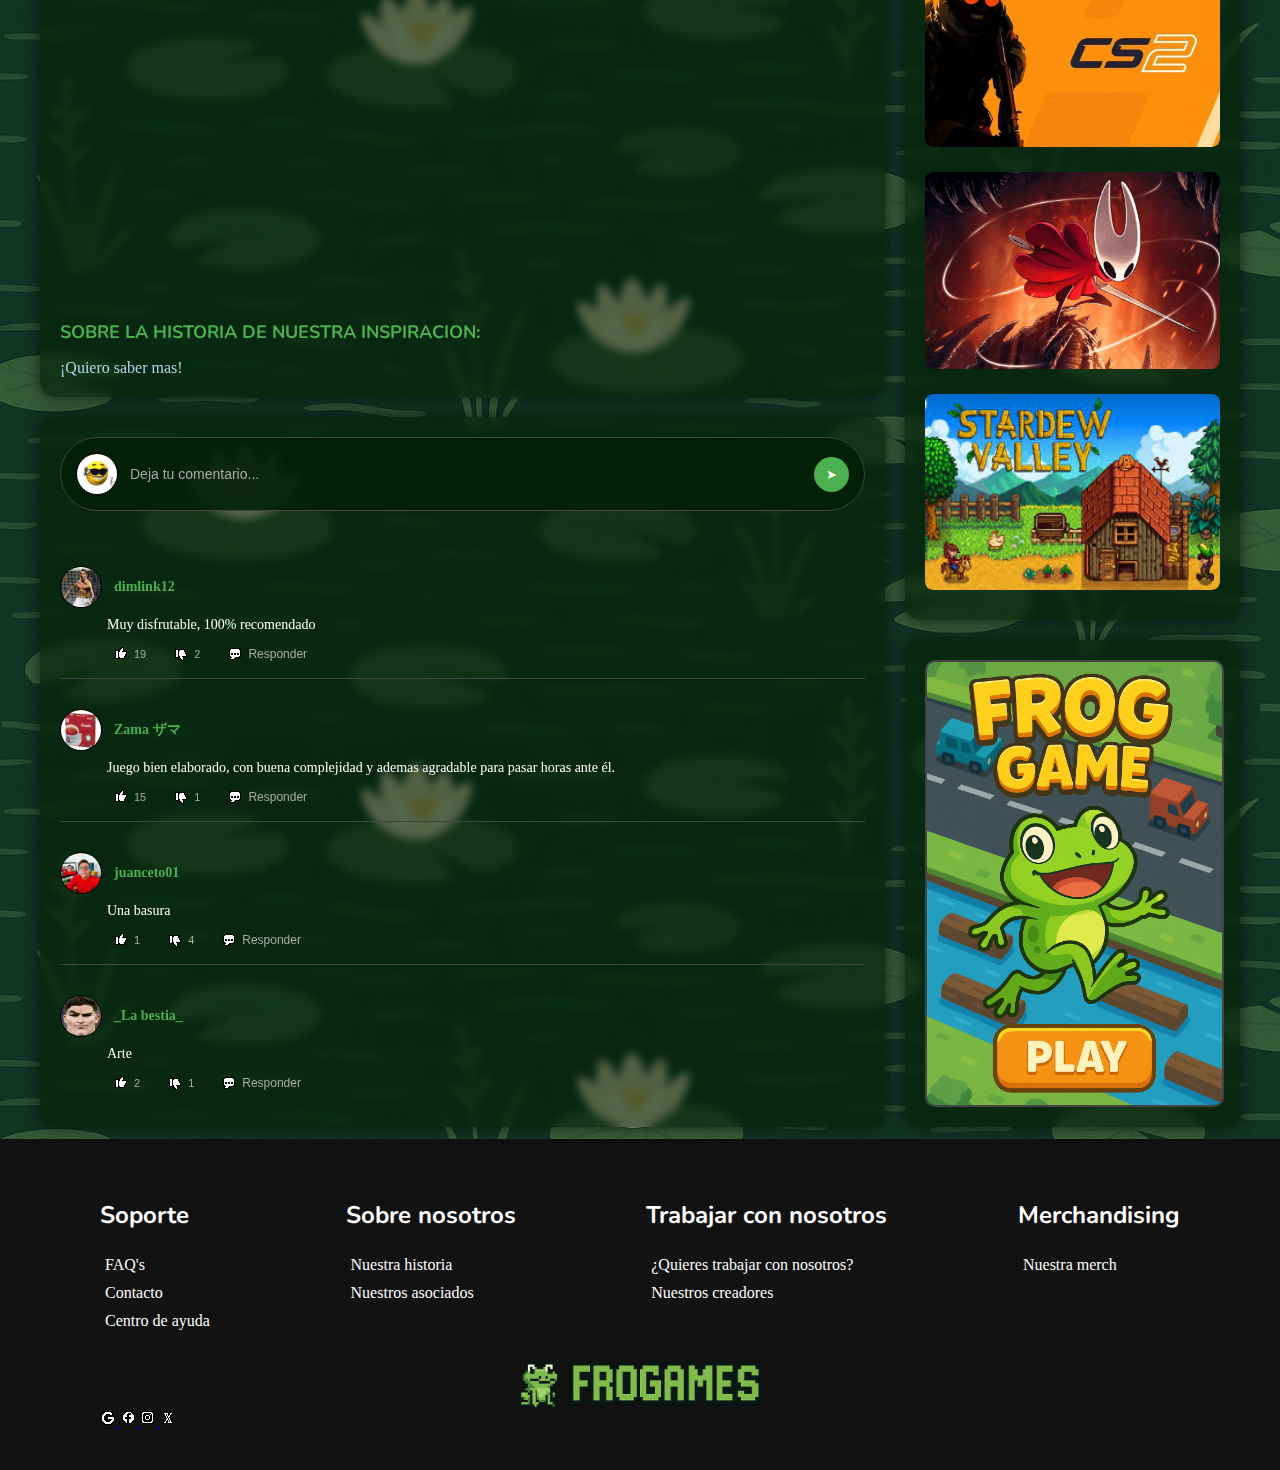
<file: Entregas/TP_2/leapy_Frog.html>
<!DOCTYPE html>
<html lang="en">
<head>
    <meta charset="UTF-8">
    <meta name="viewport" content="width=device-width, initial-scale=1.0">
    <link rel="stylesheet" href="./css/styles.css">
    <link rel="stylesheet" href="./css/game_page.css">
    <link rel="stylesheet" href="./css/leapy_frog.css">

    <title>Frogames</title>
</head>
<body> 
 <header>  
        <div> 
            <button class="hamburguesa_btn">
                <img src="./img/frogames/menu_frog.png" alt="menu_hamburguesa" class="menu_hamburguesa">
            </button>
            <img src="./img/frogames/logo.png" 
     alt="Logo" 
     onmouseover="this.src='./img/frogames/logo_hover.png'"
     onmouseout="this.src='./img/frogames/logo.png'"
     onclick="this.src='./img/frogames/logo_click.png'">
            <a href="index.html"><img src="./img/frogames/logo_texto.png" alt="Nombre_logo" width="200px" height="50px" class="nombre_logo"></a>
        </div>
        <div class="left-header-div">
            <input type="text" id="barra_busqueda" placeholder="Tu busqueda">
            <button class="btn_configuracion">
                <img src="./img/random/quePicardia.png" id="foto_perfil" alt="foto_perfil">
            </button>
        </div>
    </header>
    
    <div class="menu_desplegable">
        <ul class="lista_menu">
            <li><button class="btn_menu"><img src="./iconos/categoria_caballero.png" alt="categoria" class="img_menu"><h4> Medievales</h4></button></li>
            <li><button class="btn_menu"><img src="./iconos/categoria_astronauta.png" alt="categoria" class="img_menu"><h4> Espaciales</h4></button></li>
            <li><button class="btn_menu"><img src="./iconos/categoria_cartas.png" alt="categoria" class="img_menu"><h4> Cartas</h4></button></li>
            <li><button class="btn_menu"><img src="./iconos/categoria_vaquero.png" alt="categoria" class="img_menu"><h4> Vaqueros</h4></button></li>
            <li><button class="btn_menu"><img src="./iconos/categoria_supervivencia.png" alt="categoria" class="img_menu"><h4> Postapocalipticos</h4></button></li>
            <li><button class="btn_menu"><img src="./iconos/categoria_dinamita.png" alt="categoria" class="img_menu"><h4> Minecraft</h4></button></li>
            <li><button class="btn_menu"><img src="./iconos/categoria_tanque.png" alt="categoria" class="img_menu"><h4> Guerra</h4></button></li>
            <li><button class="btn_menu"><img src="./iconos/categoria_helicoptero.png" alt="categoria" class="img_menu"><h4> Simuladores de vuelo</h4></button></li>
            <li><button class="btn_menu"><img src="./iconos/categoria_puzzle.png" alt="categoria" class="img_menu"><h4> Puzzle</h4></button></li>
            <li><button class="btn_menu"><img src="./iconos/categoria_deportes.png" alt="categoria" class="img_menu"><h4> Deportes</h4></button></li>
            <li><button class="btn_menu"><img src="./iconos/RPG_Stat_HP_Health_Heart.png" alt="categoria" class="img_menu"><h4> RPG</h4></button></li>
            <li><button class="btn_menu"><img src="./iconos/categoria_aliens.png" alt="categoria" class="img_menu"><h4> Retro</h4></button></li>
            <li><button class="btn_menu"><img src="./iconos/categoria_musica.png" alt="categoria" class="img_menu"><h4> Música</h4></button></li>
            <li><button class="btn_menu"><img src="./iconos/categoria_terror.png" alt="categoria" class="img_menu"><h4> Terror</h4></button></li>
            <li><button class="btn_menu"><img src="./iconos/categoria_shoter.png" alt="categoria" class="img_menu"><h4> Disparos</h4></button></li>
            <li><button class="btn_menu"><img src="./img/frogames/logo.png" alt="categoria" class="img_menu"><h4> Ranas</h4></button></li>
        </ul>
    </div>

    <div class="menu_configuracion_desplegable">
        <ul class="lista_menu">
            <li><button class="btn_menu"><img src="./iconos/Travel_Person_Player_Character_Single.png" alt="img_Perfil" class="img_menu"><h4> Perfil</h4></button></li>
            <li><button class="btn_menu"><img src="./iconos/corona.png" alt="img_gestion_de_membresia" class="img_menu"><h4> Gestion de membresia</h4></button></li>
            <li><button class="btn_menu"><img src="./iconos/tuerca.png" alt="img_Configuracion" class="img_menu"><h4> Configuracion</h4></button></li>
            <li><a href="./login.html"><button class="btn_menu"><img src="./iconos/salida.png" alt="img_cerrar_sesion" class="img_menu"><h4> Cerrar sesion</h4></button></a></li>
        </ul>
    </div>
    
    <main>
        <div class="pantalla">
            <div class="contenedor_jugable">
                <!-- pantalla principal, que aparece en la game_page -->

                <div id="blur_screen" class="juego">
                    <img src="./img/leapy_frog/leapy_frog.png" alt="">
                    <button id="btn_start"><h1>&#9654;</h1></button>
                </div>

                <!-- pantalla priuncipal que aparece en el menu -->

                <div class="pantalla_comienzo hidden">
                    <img src="./img/frogames/fondo_de_inicio_peg_solitary.png" alt="">
                    <h1>leapy Frog <br> Frog Puzzle</h1>
                    
                    <div class="menu_btn">
                        <button class="btn" id="btn_comenzar_jugar">Comenzar a jugar</button>
                        <button class="btn" id="btn_instrucciones">Instrucciones</button>
                    </div>
                </div>

                <!-- pantalla de instrucciones -->

                <div class="pantalla_instrucciones hidden">
                    <div class="instrucciones">
                        <h2>Cómo Jugar</h2>
                        
                        <div>
                            <p><strong>Objetivo:</strong> recoje todas las monedas que puedas.</p>
                            
                            <h3>Controles:</h3>
                            <ul>
                                <li><strong>Clic y espacio:</strong> provoca que el renacuajo de un slato</li>a
                            </ul>
                        </div>

                        <div>
                            <h3>Victoria:</h3>
                            <p>Cuando recojas 10 monedas ganaras!</p>
                            
                            <h3>Derrota:</h3>
                            <p>Perderás si el renacuajo colisiona con algun obstaculo.</p>
                        </div>
                    </div>
                    <div>
                        <button class="btn" id="btn_volver_menu">Volver al menú</button>
                    </div>
                </div>

                <!-- pantalla priuncipal jugable -->
                <div class="pantalla_jugable hidden" >
                    <img src="./img/frogames/fondo_de_juego_peg_solitary.png" alt="">

                    
                    <div class="pantalla_juego">

                        <div class="layer layer-6"></div>
                        <div class="layer layer-5"></div>
                        <div class="layer layer-4"></div>
                        <div class="layer layer-3"></div>
                        <div class="layer layer-2"></div>
                        <div class="layer layer-1"></div>

                        <canvas id="canvas" width="1300" height="600"></canvas>
                        
                        <div class="layer layer-0"></div>


                    </div>
                    
                    
                </div>

                <!-- pantalla final -->

                <div class="pantalla_final hidden">
                    <img src="./img/frogames/fondo_pantalla_victoria.png" alt="">
                    <h2>GANASTE</h2>
                    <div>
                        <button id="btn_menu" class="btn">Volver al menú</button>
                    </div>
                </div>
                
                <!-- pantalla de derrota por falta de movimientos -->

                <div class="pantalla_derrota_movimiento hidden">
                    <h2>Derrota</h2>
                    <p>Más suerte la proxima :P</p>
                    <div class="flex_vertical">
                        <button id="btn_reset" class="btn">Reiniciar</button>
                        <button id="btn_menu" class="btn">Volver al menú</button>
                    </div>
                </div>





            </div>
        </div>





        
        <div class="datos_barra">
            <img src="./img/frogames/logo.png" alt="logo" width="50px" height="50px">
            <h1>Leapy Frog </h1>
            <div class="redes">
                <button id="btn_compartir" class="btn_compartir"><img src="./iconos/Software_Share_Button_Social_Media_Send_Connection_1.png" alt="compartir"></button>
                <button><img src="./iconos/RPG_Stat_HP_Health_Heart.png" alt="favorito"></button>
                <button><img src="./iconos/Software_Window_Fullscreen_Mode_Select_1.png" alt="pantalla_completa"></button>
            </div>
            <div id="menu_compartir" class="hidden">
                <button><img src="./iconos/Platforms_X_Twitter.png" alt="x"></button>
                <button><img src="./iconos/Platforms_Facebook.png" alt="facebook"></button>
                <button><img src="./iconos/Platforms_Instagram.png" alt="instagram"></button>
            </div>
        </div>    
        <div class="secciones_inferiores">
            <div class="izquierda">
                <div class="juego_info">
                    <div class="info_titulo">
                        <h4> <a href="index.html">Juegos</a> » <a href="index.html">Habilidad</a> » <a href="peg.html">Leapy Frog</a></h4>
                        <h1>Sobre el juego</h1>
                            <p>Desarrollador: Team Froggy</p>
                            <p>Calificacion: 8.8 (1.775 reseñas)</p>
                            <p>Fecha de publicacion: Noviembre de 2025</p>
                    <div class="tipo_categoria">
                        <div class="categoria_juego"><p>Habilidad</p></div>
                        <div class="categoria_juego"><p>Rana</p></div>
                        <div class="categoria_juego"><p>Rapido</p></div>
                    </div>        
                    </div>

                    <div class="info_jugar">
                        <h2>Como jugar</h2>
                        <p>En Leapy Frog, toca la pantalla para hacer que la rana salte y suéltala para que descienda, esquiva los troncos y demás obstáculos que aparecen en el camino, mantén a la rana en el aire el mayor tiempo posible para acumular puntos y evita chocar o caer al suelo, ¡o la partida terminará!</p>
                        <img src="./iconos/Software_Hardware_Mouse_Click_Input1.png" alt="mouse">     
                    </div>
                    <div class="info_que_es">
                        <h2>Que es Leapy Frog?</h2>
                        <p>Leapy Frog es un entretenido juego inspirado en el clásico Flappy Bird, pero con un toque fresco y encantador. En lugar de un ave, controlas a un simpático renacuajo que debe saltar entre obstáculos mientras avanza por coloridos escenarios. Su mecánica sencilla pero desafiante lo convierte en un título adictivo, ideal para poner a prueba tus reflejos y mejorar tu puntuación con cada intento.</p>
                        <iframe width="560" height="315" src="https://www.youtube.com/embed/jD3VJ5oesEY?si=YNu-KR06BgmaFCfU" title="YouTube video player" frameborder="0" allow="accelerometer; autoplay; clipboard-write; encrypted-media; gyroscope; picture-in-picture; web-share" referrerpolicy="strict-origin-when-cross-origin" allowfullscreen></iframe>
                        <h2>Sobre la historia de nuestra inspiracion:</h2>
                        <a href="https://en.wikipedia.org/wiki/Peg_solitaire">¡Quiero saber mas!</a>
                    </div>
                </div>

                <div class="seccion_comentarios">
                    <div class="comentar_usuario">
                        <img src="./img/random/quePicardia.png" class="avatar_usuario" alt=""  width="50px" height="50px">
                        <input type="text" class="input_comentario" placeholder="Deja tu comentario...">
                        <button class="btn_enviar">➤</button>
                    </div>

                    <div class="comentarios">
                        <div class="comentario">
                            <div class="comentario_head">
                                <img src="./img/random/cr7.jpg" class="avatar_usuario" alt=""  width="50px" height="50px">
                                <span class="nombre_usuario">dimlink12</span>
                            </div>
                            <span class="comentario_texto">Muy disfrutable, 100% recomendado</span>
                            <div class="comentario_foot">
                                <button class="action-btn"> <img src="./iconos/Emoji_Hand_Thumbs_Up.png" alt="like"> <span class="like-count">19</span> </button>
                                <button class="action-btn"> <img src="./iconos/Emoji_Hand_Thumbs_Down.png" alt="dislike"> <span class="dislike-count">2</span> </button>
                                <button class="action-btn"> <img src="./iconos/Software_Speech_Bubble_Three_Dots_Dialogue.png" alt="chat"> Responder </button>                            </div>
                        </div>
                        <div class="comentario">
                            <div class="comentario_head">
                                <img src="./img/random/te_garcho.jpeg" class="avatar_usuario" alt=""  width="50px" height="50px">
                                <span class="nombre_usuario">Zama ザマ</span>
                            </div>
                            <span class="comentario_texto">Juego bien elaborado, con buena complejidad y ademas agradable para pasar horas ante él.</span>
                            <div class="comentario_foot">
                                <button class="action-btn"> <img src="./iconos/Emoji_Hand_Thumbs_Up.png" alt="like"> <span class="like-count">15</span> </button>
                                <button class="action-btn"> <img src="./iconos/Emoji_Hand_Thumbs_Down.png" alt="dislike"> <span class="dislike-count">1</span> </button>
                                <button class="action-btn"> <img src="./iconos/Software_Speech_Bubble_Three_Dots_Dialogue.png" alt="chat"> Responder </button>
                            </div>
                        </div>
                        <div class="comentario">
                            <div class="comentario_head">
                                <img src="./img/random/ms.jpg" class="avatar_usuario" alt=""  width="50px" height="50px">
                                <span class="nombre_usuario">juanceto01</span>
                            </div>
                            <span class="comentario_texto">Una basura</span>
                            <div class="comentario_foot">
                                <button class="action-btn"> <img src="./iconos/Emoji_Hand_Thumbs_Up.png" alt="like"> <span class="like-count">1</span> </button>
                                <button class="action-btn"> <img src="./iconos/Emoji_Hand_Thumbs_Down.png" alt="dislike"> <span class="dislike-count">4</span> </button>
                                <button class="action-btn"> <img src="./iconos/Software_Speech_Bubble_Three_Dots_Dialogue.png" alt="chat"> Responder </button>
                            </div>
                        </div>
                        <div class="comentario">
                            <div class="comentario_head">
                                <img src="./img/random/la_bestia.jpg" class="avatar_usuario" alt=""  width="50px" height="50px">
                                <span class="nombre_usuario">_La bestia_</span>
                            </div>
                            <span class="comentario_texto">Arte</span>
                           <div class="comentario_foot">
                                <button class="action-btn"> <img src="./iconos/Emoji_Hand_Thumbs_Up.png" alt="like"> <span class="like-count">2</span> </button>
                                <button class="action-btn"> <img src="./iconos/Emoji_Hand_Thumbs_Down.png" alt="dislike"> <span class="dislike-count">1</span> </button>
                                <button class="action-btn"> <img src="./iconos/Software_Speech_Bubble_Three_Dots_Dialogue.png" alt="chat"> Responder </button>
                            </div>
                        </div>
                    </div>
                </div>
            </div>
            <div class="derecha"> 
                <div class="recomendados">
                    <h2>Similares</h2>
                    <div class="categoria-item">
                        <img src="./img/juegos/7dtd.webp" alt="7daytodie">
                        <div class="categoria-nombre">7 days to die</div>
                    </div>
                    <div class="categoria-item">
                        <img src="./img/juegos/hd2.webp" alt="Helldivers2">
                        <div class="categoria-nombre">Helldivers2</div>
                    </div>
                    <div class="categoria-item">
                        <img src="./img/juegos/ds2sotfs.jpg" alt="DarkSouls2">
                        <div class="categoria-nombre">Dark Souls 2</div>
                    </div>
                    <div class="categoria-item">
                        <img src="./img/juegos/cs2.webp" alt="CounterStrike">
                        <div class="categoria-nombre">Counter Strike</div>
                    </div>
                    <div class="categoria-item">
                        <img src="./img/juegos/silson.png" alt="Silksong">
                        <div class="categoria-nombre">Silksong</div>
                    </div>
                    <div class="categoria-item">
                        <img src="./img/juegos/sv.jpeg" alt="StardewValley">
                        <div class="categoria-nombre">Stardew Valley</div>
                    </div>
                </div>
                <div class="anuncios">
                    <img src="./img/frogames/publicidad_rana.png" >
                </div>
            </div>
        </div>
        </div>
    </main>
   
    <footer>
        <div class="footer_text">
            <div class="footer_links">
                <h2>Soporte</h2>
                <a href="">FAQ's</a>
                <a href="">Contacto</a>
                <a href="">Centro de ayuda</a>
            </div>
            <div class="footer_links">
                <h2>Sobre nosotros</h2>
                <a href="">Nuestra historia</a>
                <a href="">Nuestros asociados</a>
            </div>
            <div class="footer_links">
                <h2>Trabajar con nosotros</h2>
                <a href="">¿Quieres trabajar con nosotros?</a>
                <a href="">Nuestros creadores</a>
            </div>
            <div class="footer_links">
                <h2>Merchandising</h2>
                <a href="https://articulo.mercadolibre.com.ar/MLA-1495063689-peluche-rana-rene-calidad-exelente-_JM?has_official_store=false&highlight=false&searchVariation=188327295687&headerTopBrand=false#polycard_client=search-nordic&searchVariation=188327295687&search_layout=stack&position=2&type=item&tracking_id=3a9e859e-946e-4dde-9d63-159a204ffc35">Nuestra merch</a>
            </div>
        </div>
        
        <div class="footer_logo">
            <img src="./img/frogames/logo.png" alt="Logo" width="50" height="50">
            <img src="./img/frogames/logo_texto.png" alt="Nombre_logo" width="200" height="50">
        </div>
        
        <div class="social_media">
            <a href="index.html">
                <img src="iconos/Platforms_Google.png" alt="google">
            </a>
            <a href="index.html">
                <img src="iconos/Platforms_Facebook.png" alt="facebook">
            </a>
            <a href="index.html">
                <img src="iconos/Platforms_Instagram.png" alt="instagram">
            </a>
            <a href="index.html">
                <img src="iconos/Platforms_X_Twitter.png" alt="twitter">
            </a>
        </div>
    </footer>

</body>
    <section class="menu_container"></section>
    <script type="module" src="./js/leapy_Frog.js"></script>
    <script src="./js/menu.js"></script>
</html>
</file>
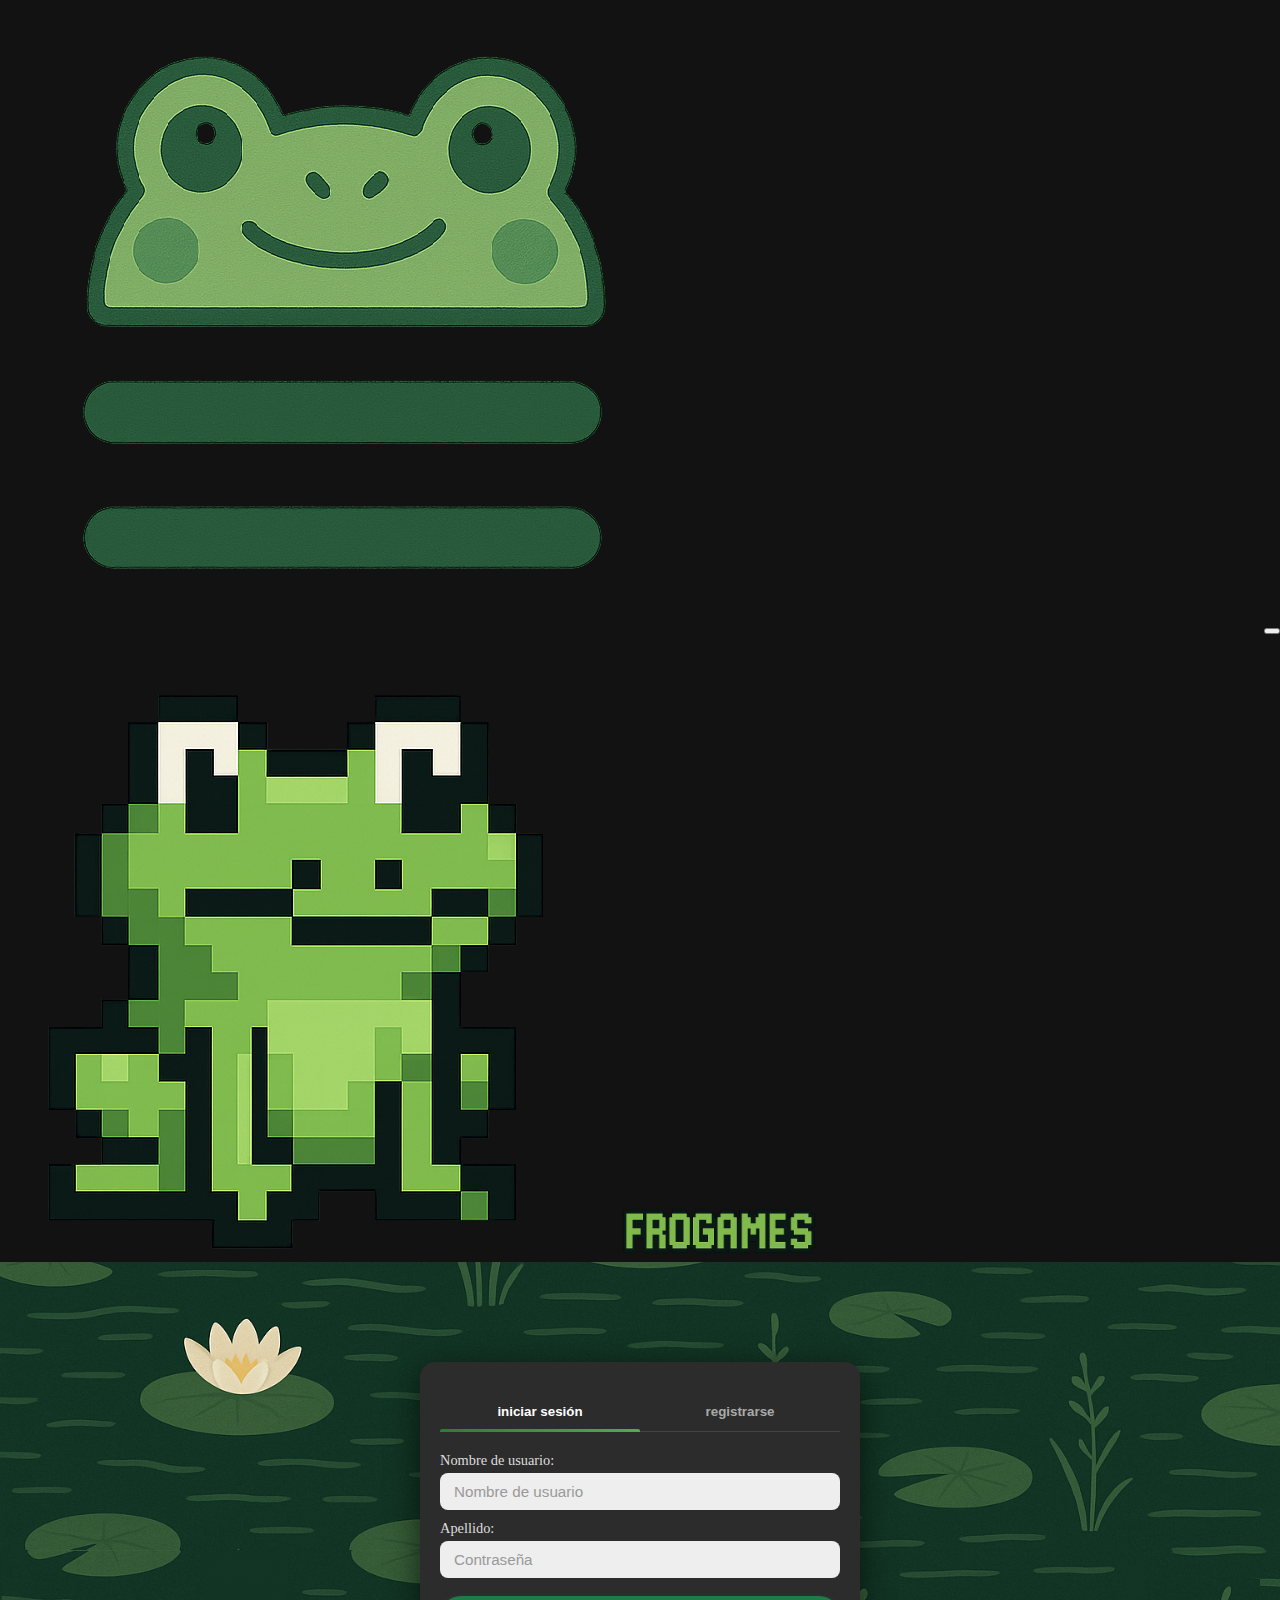
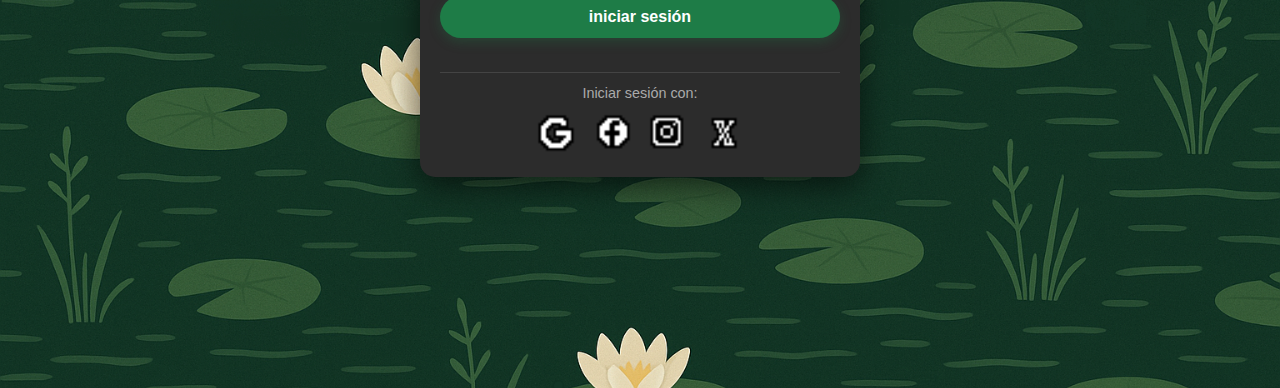
<file: Entregas/TP_2/login.html>
<!DOCTYPE html>
<html lang="en">
<head>
    <meta charset="UTF-8">
    <meta name="viewport" content="width=device-width, initial-scale=1.0">
    <link rel="stylesheet" href="./css/styles.css">
    <link rel="stylesheet" href="./css/login.css">
    <title>Login</title>
</head>
<body>
    <header>      
        <div> 
            <button class="hamburgesa_btn">
                <img src="./img/frogames/menu_frog.png" alt="menu_hamburguesa" class="menu_hamburguesa">
            </button>
            <img src="./img/frogames/logo.png" 
     alt="Logo" 
     onmouseover="this.src='./img/frogames/logo_hover.png'"
     onmouseout="this.src='./img/frogames/logo.png'"
     onclick="this.src='./img/frogames/logo_click.png'">
            <img src="./img/frogames/logo_texto.png" alt="Nombre_logo" width="200px" height="50px" class="nombre_logo">
        </div>
        <div class="left-header-div">
            <input type="text" id="barra_busqueda" placeholder="     tu busqueda">
            <button class="btn_configuracion">
                <img src="./img/random/quePicardia.png" id="foto_perfil" alt="foto_perfil">
            </button>
        </div>
    </header>
    <main>
        <div class="form_container">
            <div class="tabs">
                <button type="button" class="tab active" data-target="login">iniciar sesión</button>
                <button type="button" class="tab" data-target="register">registrarse</button>
                <div class="tab-indicator"></div>
            </div>

            <div class="forms-container">
                <!-- formulario login -->
                <form id="login" class="form active">
                    <label for="login_nombre">Nombre de usuario:</label>
                    <input id="login_nombre" type="text" placeholder="Nombre de usuario" required>
                    <label for="login_password">Apellido:</label>
                    <input id="login_password" type="password" placeholder="Contraseña" required>
                    <button type="submit">iniciar sesión</button>
                </form>
                
                <!-- formulario registro -->
                <form id="register" class="form">
                    <label for="registro_gmail">Gmail:</label>
                    <input id="registro_gmail" type="email" placeholder="Gmail" required>
                    <label for="registro_nombre">Nombre:</label>
                    <input id="registro_nombre" type="text" placeholder="Nombre" required>
                    <label for="registro_apellido">Apellido:</label>
                    <input id="registro_apellido" type="text" placeholder="Apellido" required>
                    <label for="registro_username">Nombre de usuario:</label>
                    <input id="registro_username" type="text" placeholder="Nombre de usuario" required>
                    <label for="registro_edad">Edad:</label>
                    <input id="registro_edad" type="number" placeholder="Edad" required>
                    <label for="registro_password">Contraseña:</label>
                    <input id="registro_password" type="password" placeholder="Contraseña" required>
                    <label for="registro_rep_password">Repetir contraseña:</label>
                    <input id="registro_rep_password" type="password" placeholder="Repetir contraseña" required>
                    <!-- aca va el captcha, sepa como se pone -->
                    <button type="submit">registrarse</button>
                </form>
            </div>
            <div class="social_login">
                <p>Iniciar sesión con:</p>
                <a href="index.html">
                    <img src="iconos/Platforms_Google.png" alt="google">
                </a>
                <a href="index.html">
                    <img src="iconos/Platforms_Facebook.png" alt="facebook">
                </a>
                <a href="index.html">
                    <img src="iconos/Platforms_Instagram.png" alt="instagram">
                </a>
                <a href="index.html">
                    <img src="iconos/Platforms_X_Twitter.png" alt="twitter">
                </a>
            </div>
        </div>
    </main>    
    <script src="./js/login.js"></script>
</body>
</html>
</file>
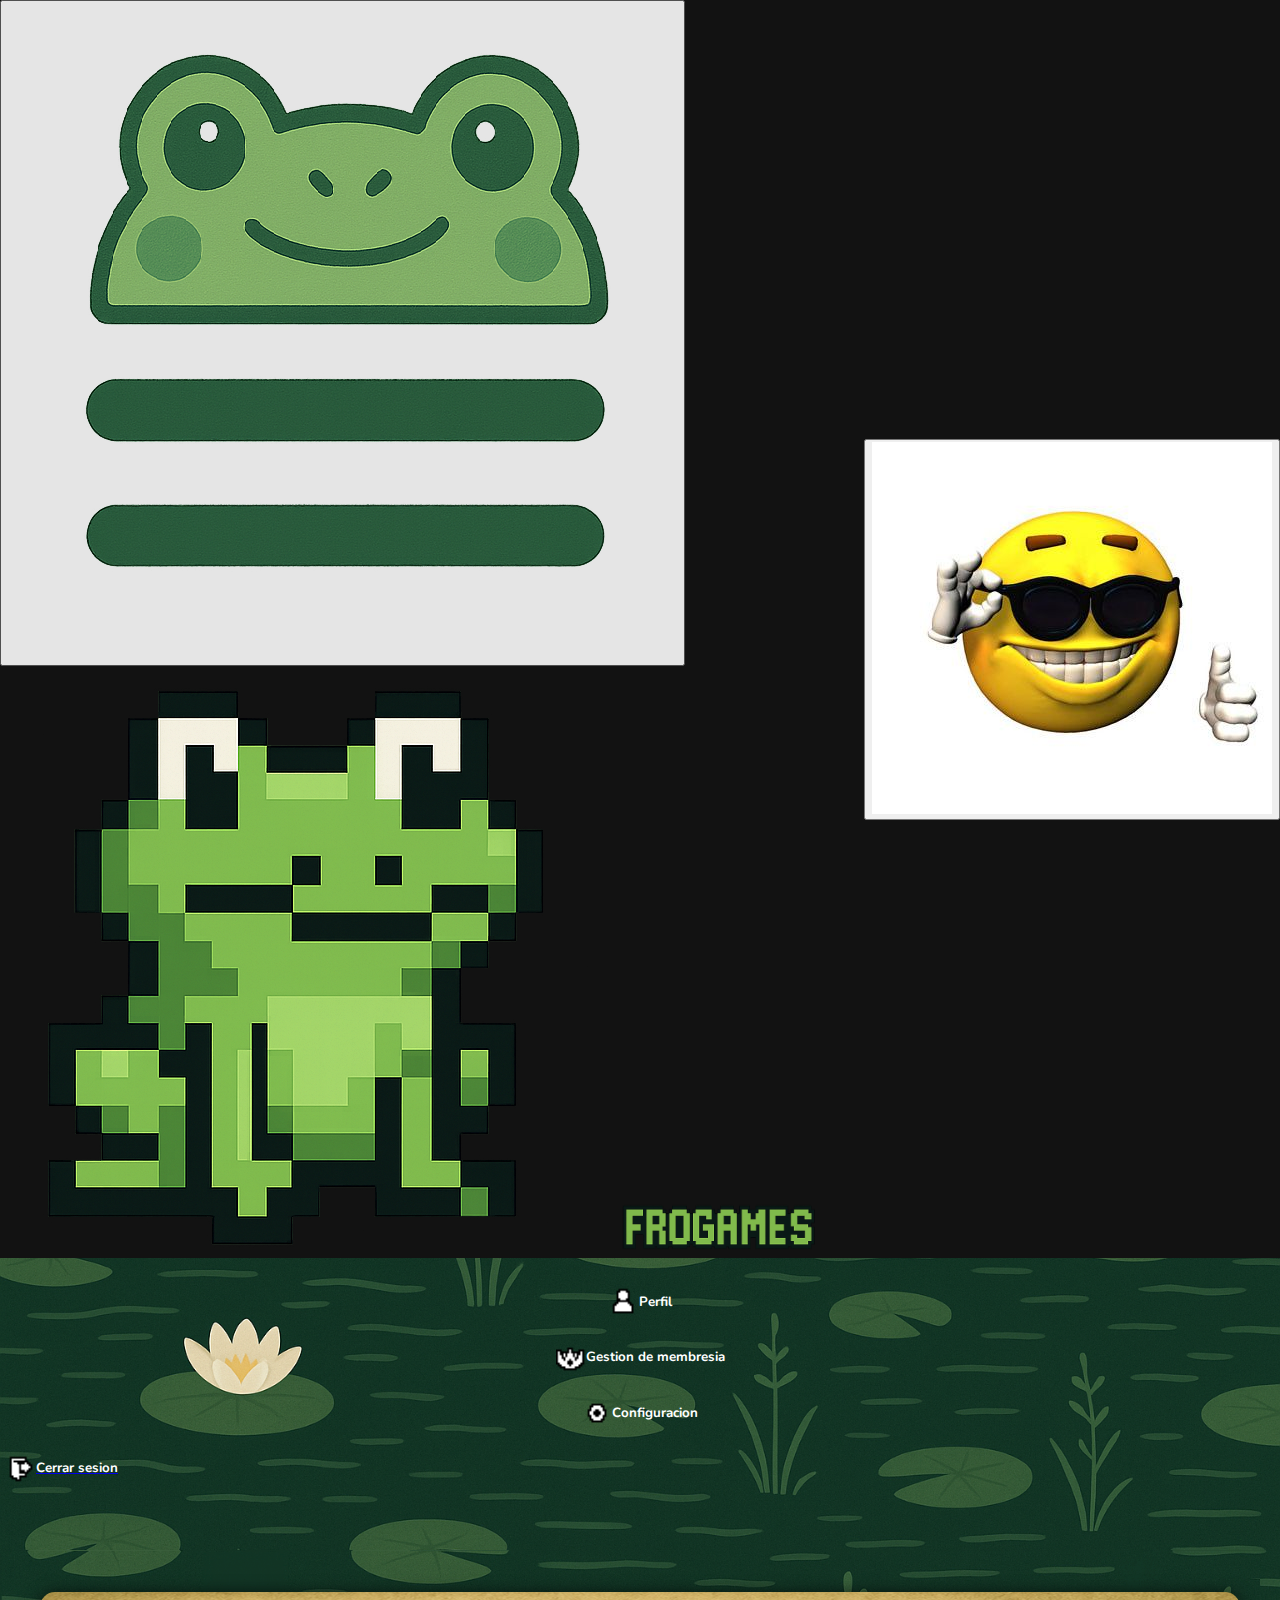
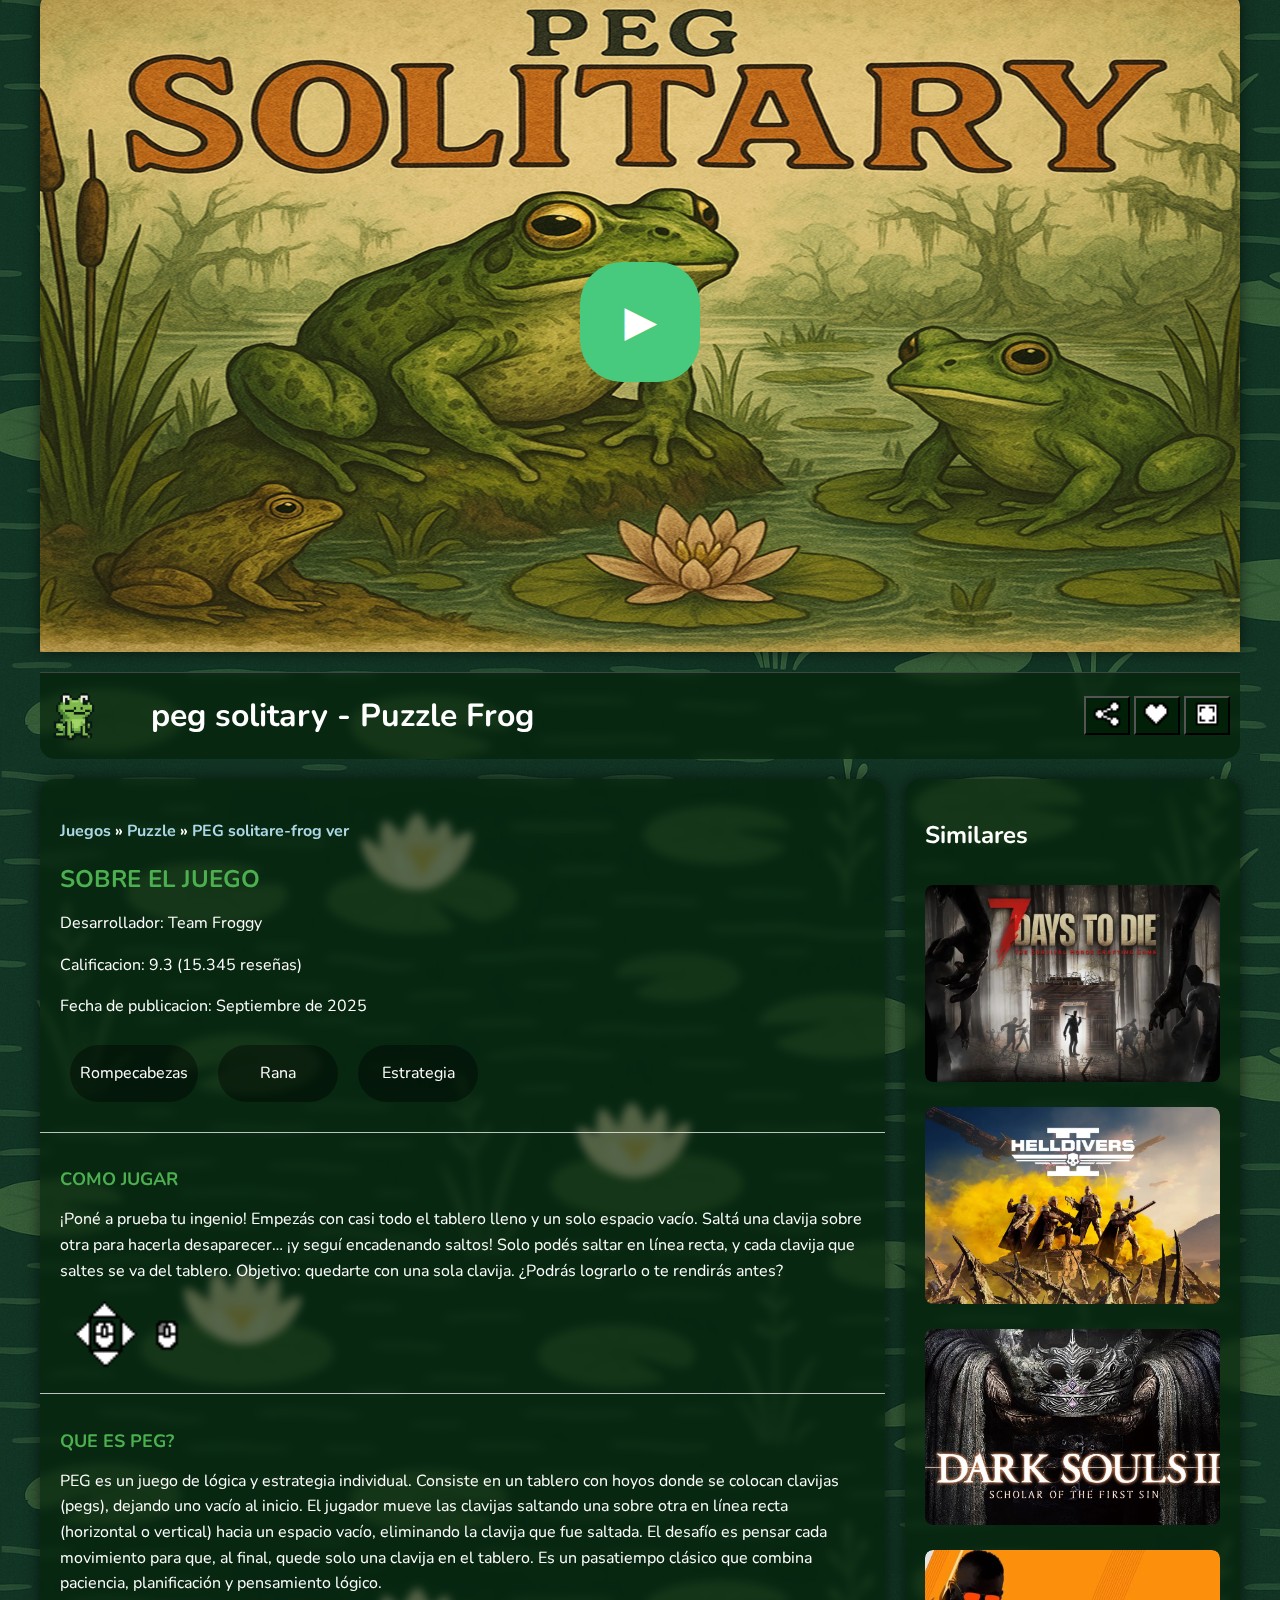
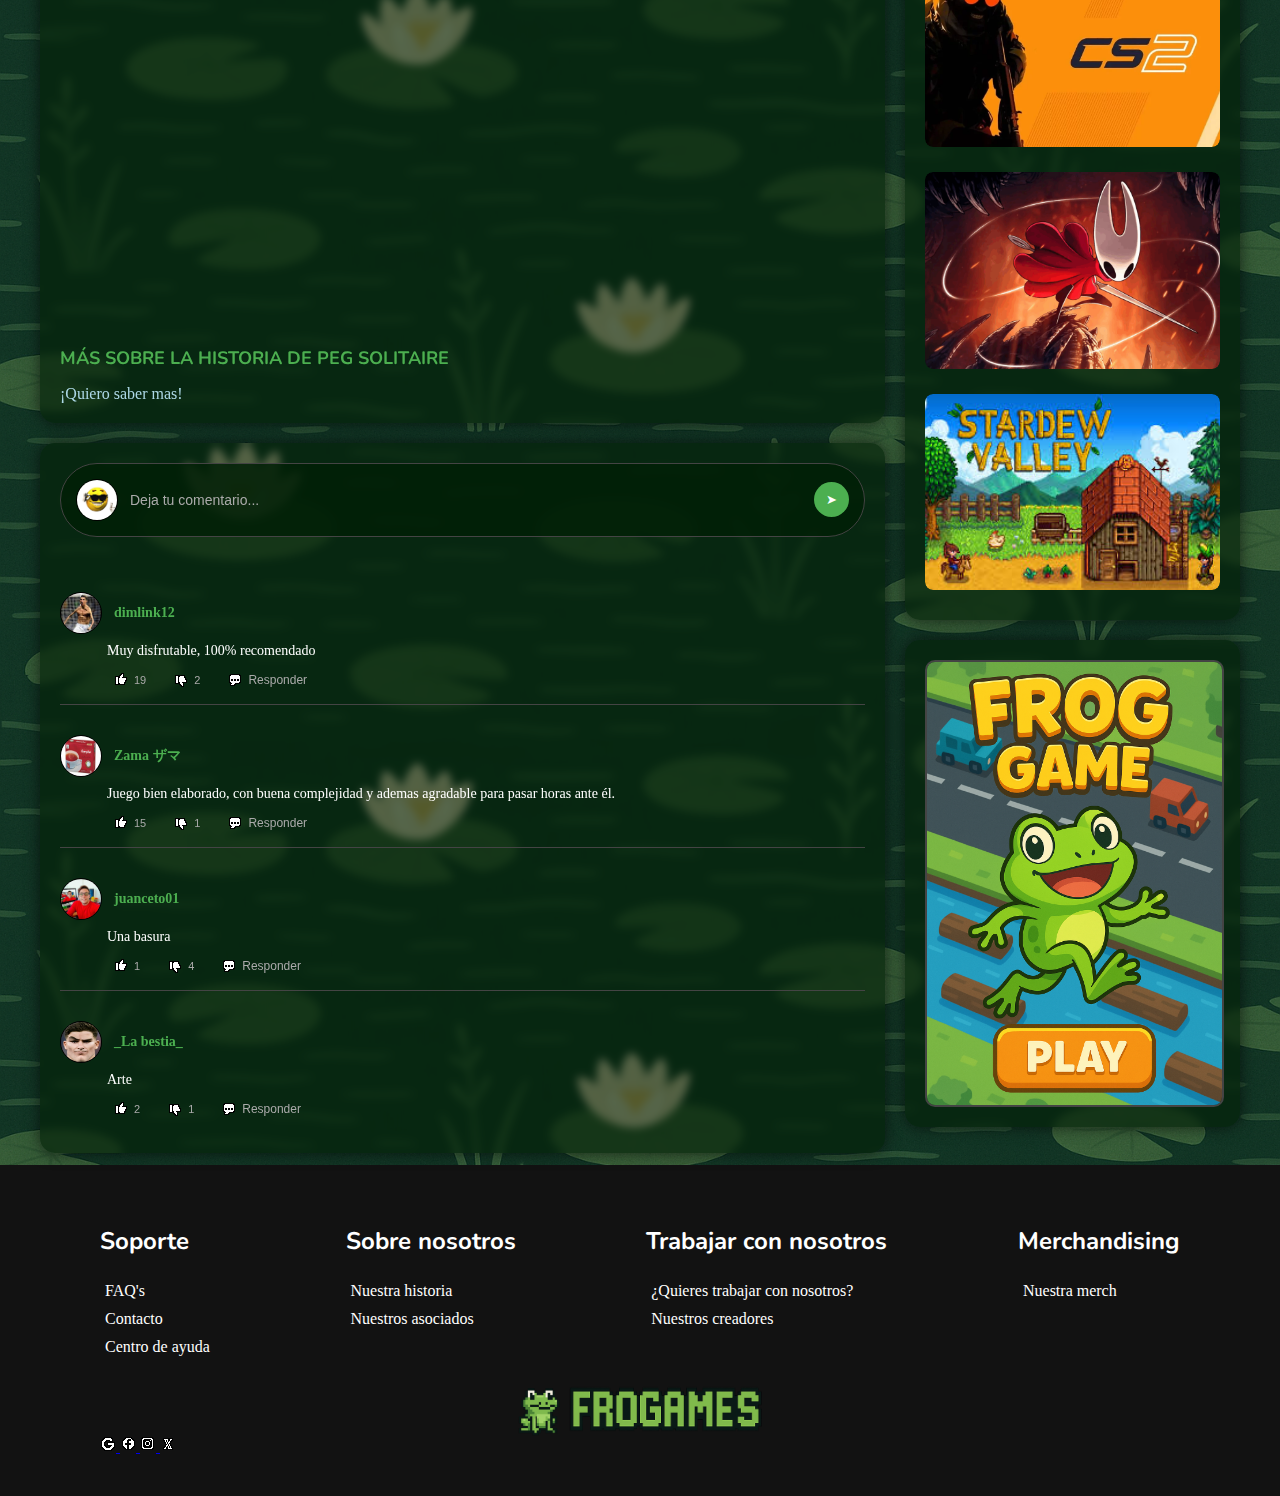
<file: Entregas/TP_2/peg.html>
<!DOCTYPE html>
<html lang="en">
<head>
    <meta charset="UTF-8">
    <meta name="viewport" content="width=device-width, initial-scale=1.0">
    <link rel="stylesheet" href="./css/styles.css">
    <link rel="stylesheet" href="./css/game_page.css">
    <link rel="stylesheet" href="./css/peg.css">

    <title>Frogames</title>
</head>
<body> 
 <header>  
        <div> 
            <button class="hamburguesa_btn">
                <img src="./img/frogames/menu_frog.png" alt="menu_hamburguesa" class="menu_hamburguesa">
            </button>
            <img src="./img/frogames/logo.png" 
     alt="Logo" 
     onmouseover="this.src='./img/frogames/logo_hover.png'"
     onmouseout="this.src='./img/frogames/logo.png'"
     onclick="this.src='./img/frogames/logo_click.png'">
            <a href="index.html"><img src="./img/frogames/logo_texto.png" alt="Nombre_logo" width="200px" height="50px" class="nombre_logo"></a>
        </div>
        <div class="left-header-div">
            <input type="text" id="barra_busqueda" placeholder="Tu busqueda">
            <button class="btn_configuracion">
                <img src="./img/random/quePicardia.png" id="foto_perfil" alt="foto_perfil">
            </button>
        </div>
    </header>
    
    <div class="menu_desplegable">
        <ul class="lista_menu">
            <li><button class="btn_menu"><img src="./iconos/categoria_caballero.png" alt="categoria" class="img_menu"><h4> Medievales</h4></button></li>
            <li><button class="btn_menu"><img src="./iconos/categoria_astronauta.png" alt="categoria" class="img_menu"><h4> Espaciales</h4></button></li>
            <li><button class="btn_menu"><img src="./iconos/categoria_cartas.png" alt="categoria" class="img_menu"><h4> Cartas</h4></button></li>
            <li><button class="btn_menu"><img src="./iconos/categoria_vaquero.png" alt="categoria" class="img_menu"><h4> Vaqueros</h4></button></li>
            <li><button class="btn_menu"><img src="./iconos/categoria_supervivencia.png" alt="categoria" class="img_menu"><h4> Postapocalipticos</h4></button></li>
            <li><button class="btn_menu"><img src="./iconos/categoria_dinamita.png" alt="categoria" class="img_menu"><h4> Minecraft</h4></button></li>
            <li><button class="btn_menu"><img src="./iconos/categoria_tanque.png" alt="categoria" class="img_menu"><h4> Guerra</h4></button></li>
            <li><button class="btn_menu"><img src="./iconos/categoria_helicoptero.png" alt="categoria" class="img_menu"><h4> Simuladores de vuelo</h4></button></li>
            <li><button class="btn_menu"><img src="./iconos/categoria_puzzle.png" alt="categoria" class="img_menu"><h4> Puzzle</h4></button></li>
            <li><button class="btn_menu"><img src="./iconos/categoria_deportes.png" alt="categoria" class="img_menu"><h4> Deportes</h4></button></li>
            <li><button class="btn_menu"><img src="./iconos/RPG_Stat_HP_Health_Heart.png" alt="categoria" class="img_menu"><h4> RPG</h4></button></li>
            <li><button class="btn_menu"><img src="./iconos/categoria_aliens.png" alt="categoria" class="img_menu"><h4> Retro</h4></button></li>
            <li><button class="btn_menu"><img src="./iconos/categoria_musica.png" alt="categoria" class="img_menu"><h4> Música</h4></button></li>
            <li><button class="btn_menu"><img src="./iconos/categoria_terror.png" alt="categoria" class="img_menu"><h4> Terror</h4></button></li>
            <li><button class="btn_menu"><img src="./iconos/categoria_shoter.png" alt="categoria" class="img_menu"><h4> Disparos</h4></button></li>
            <li><button class="btn_menu"><img src="./img/frogames/logo.png" alt="categoria" class="img_menu"><h4> Ranas</h4></button></li>
        </ul>
    </div>

    <div class="menu_configuracion_desplegable">
        <ul class="lista_menu">
            <li><button class="btn_menu"><img src="./iconos/Travel_Person_Player_Character_Single.png" alt="img_Perfil" class="img_menu"><h4> Perfil</h4></button></li>
            <li><button class="btn_menu"><img src="./iconos/corona.png" alt="img_gestion_de_membresia" class="img_menu"><h4> Gestion de membresia</h4></button></li>
            <li><button class="btn_menu"><img src="./iconos/tuerca.png" alt="img_Configuracion" class="img_menu"><h4> Configuracion</h4></button></li>
            <li><a href="./login.html"><button class="btn_menu"><img src="./iconos/salida.png" alt="img_cerrar_sesion" class="img_menu"><h4> Cerrar sesion</h4></button></a></li>
        </ul>
    </div>
    
    <main>
        <div class="pantalla">
            <div class="contenedor_jugable">
                <!-- pantalla principal, que aparece en la game_page -->

                <div id="blur_screen" class="juego">
                    <img src="./img/frogames/peg_solitary_fondo.png" alt="">
                    <button id="btn_start"><h1>&#9654;</h1></button>
                </div>

                <!-- pantalla priuncipal que aparece en el menu -->

                <div class="pantalla_comienzo hidden">
                    <img src="./img/frogames/fondo_de_inicio_peg_solitary.png" alt="">
                    <h1>peg solitary <br> Frog Puzzle</h1>
                    
                    <div class="menu_btn">
                        <button class="btn" id="btn_comenzar_jugar">Comenzar a jugar</button>
                        <button class="btn" id="btn_instrucciones">Instrucciones</button>
                    </div>
                </div>

                <!-- pantalla de instrucciones -->

                <div class="pantalla_instrucciones hidden">
                    <div class="instrucciones">
                        <h2>Cómo Jugar</h2>
                        
                        <div>
                            <p><strong>Objetivo:</strong> Eliminar todas las ranas del tablero excepto una, que debe quedar en el centro.</p>
                            
                            <h3>Controles:</h3>
                            <ul>
                                <li><strong>Clic y Arrastrar:</strong> Selecciona una rana y arrástrala a un espacio válido</li>
                                <li><strong>Movimiento Válido:</strong> Debes saltar sobre otra rana en línea recta (horizontal o vertical)</li>
                            </ul>

                            <h3>Reglas:</h3>
                            <ul>
                                <li>Solo puedes saltar sobre una rana adyacente hacia un espacio vacío</li>
                                <li>La rana que saltas se elimina del tablero</li>
                                <li>No puedes moverte en diagonal</li>
                                <li>Los espacios válidos se resaltan en dorado cuando seleccionas una rana</li>
                            </ul>
                        </div>

                        <div>
                            <h3>Victoria:</h3>
                            <p>Cuando solo quede una rana en el tablero, ¡ganarás!</p>
                            
                            <h3>Derrota:</h3>
                            <p>Perderás si se agota el tiempo (5 minutos) o si no quedan movimientos válidos.</p>
                        </div>
                    </div>
                    <div>
                        <button class="btn" id="btn_volver_menu">Volver al menú</button>
                    </div>
                </div>

                <!-- pantalla priuncipal jugable -->
                <div class="pantalla_jugable hidden" >
                    <img src="./img/frogames/fondo_de_juego_peg_solitary.png" alt="">

                    <div class="controles_juego">
                        <button id="btn_reset" class="btn">Reiniciar</button>
                        <button id="btn_menu" class="btn">Volver al menú</button>
                    </div>
                    
                    <div class="pantalla_juego">
                        <canvas id="canvas" width="600" height="600"></canvas>
                    </div>
                    
                    <div class="info_juego">
                        <div class="tiempo"> <span id="tiempo"> 00:00</span></div>
                        <div class="fichas_restantes"><span id="status">fichas restantes: 32</span></div>
                    </div>
                    
                </div>

                <!-- pantalla final -->

                <div class="pantalla_final hidden">
                    <img src="./img/frogames/fondo_pantalla_victoria.png" alt="">
                    <h2>GANASTE</h2>
                    <div>
                        <button id="btn_menu" class="btn">Volver al menú</button>
                    </div>
                </div>
                
                <!-- pantalla de derrota por tiempo -->

                <div class="pantalla_derrota_tiempo hidden">
                    <h2>Tiempo agotado</h2>
                    <p>No pudiste completar el nivel a tiempo</p>
                    <div class="flex_vertical">
                        <button id="btn_reset" class="btn">Reiniciar</button>
                        <button id="btn_menu" class="btn">Volver al menú</button>
                    </div>
                </div>

                <!-- pantalla de derrota por falta de movimientos -->

                <div class="pantalla_derrota_movimiento hidden">
                    <h2>movimientos agotado</h2>
                    <p>Te quedaste sin movimientos validos</p>
                    <div class="flex_vertical">
                        <button id="btn_reset" class="btn">Reiniciar</button>
                        <button id="btn_menu" class="btn">Volver al menú</button>
                    </div>
                </div>





            </div>
        </div>





        
        <div class="datos_barra">
            <img src="./img/frogames/logo.png" alt="logo" width="50px" height="50px">
            <h1>peg solitary - Puzzle Frog</h1>
            <div class="redes">
                <button id="btn_compartir" class="btn_compartir"><img src="./iconos/Software_Share_Button_Social_Media_Send_Connection_1.png" alt="compartir"></button>
                <button><img src="./iconos/RPG_Stat_HP_Health_Heart.png" alt="favorito"></button>
                <button><img src="./iconos/Software_Window_Fullscreen_Mode_Select_1.png" alt="pantalla_completa"></button>
            </div>
            <div id="menu_compartir" class="hidden">
                <button><img src="./iconos/Platforms_X_Twitter.png" alt="x"></button>
                <button><img src="./iconos/Platforms_Facebook.png" alt="facebook"></button>
                <button><img src="./iconos/Platforms_Instagram.png" alt="instagram"></button>
            </div>
        </div>    
        <div class="secciones_inferiores">
            <div class="izquierda">
                <div class="juego_info">
                    <div class="info_titulo">
                        <h4> <a href="index.html">Juegos</a> » <a href="index.html">Puzzle</a> » <a href="peg.html">PEG solitare-frog ver</a></h4>
                        <h1>Sobre el juego</h1>
                            <p>Desarrollador: Team Froggy</p>
                            <p>Calificacion: 9.3 (15.345 reseñas)</p>
                            <p>Fecha de publicacion: Septiembre de 2025</p>
                    <div class="tipo_categoria">
                        <div class="categoria_juego"><p>Rompecabezas</p></div>
                        <div class="categoria_juego"><p>Rana</p></div>
                        <div class="categoria_juego"><p>Estrategia</p></div>
                    </div>        
                    </div>

                    <div class="info_jugar">
                        <h2>Como jugar</h2>
                        <p>¡Poné a prueba tu ingenio! Empezás con casi todo el tablero lleno y un solo espacio vacío. Saltá una clavija sobre otra para hacerla desaparecer… ¡y seguí encadenando saltos! Solo podés saltar en línea recta, y cada clavija que saltes se va del tablero. Objetivo: quedarte con una sola clavija. ¿Podrás lograrlo o te rendirás antes?</p>
                        <img src="./iconos/Software_Hardware_Mouse_Click_Input1.png" alt="mouse">     
                    </div>
                    <div class="info_que_es">
                        <h2>Que es PEG?</h2>
                        <p>PEG es un juego de lógica y estrategia individual. Consiste en un tablero con hoyos donde se colocan clavijas (pegs), dejando uno vacío al inicio. El jugador mueve las clavijas saltando una sobre otra en línea recta (horizontal o vertical) hacia un espacio vacío, eliminando la clavija que fue saltada. El desafío es pensar cada movimiento para que, al final, quede solo una clavija en el tablero. Es un pasatiempo clásico que combina paciencia, planificación y pensamiento lógico.</p>
                        <iframe width="560" height="315" src="https://www.youtube.com/embed/BY6RT0TK5no?si=JPHtGgsJ-P6mhM8o" title="YouTube video player" frameborder="0" allow="accelerometer; autoplay; clipboard-write; encrypted-media; gyroscope; picture-in-picture; web-share" referrerpolicy="strict-origin-when-cross-origin" allowfullscreen></iframe>
                        <h2>Más sobre la historia de PEG solitaire</h2>
                        <a href="https://en.wikipedia.org/wiki/Peg_solitaire">¡Quiero saber mas!</a>
                    </div>
                </div>

                <div class="seccion_comentarios">
                    <div class="comentar_usuario">
                        <img src="./img/random/quePicardia.png" class="avatar_usuario" alt=""  width="50px" height="50px">
                        <input type="text" class="input_comentario" placeholder="Deja tu comentario...">
                        <button class="btn_enviar">➤</button>
                    </div>

                    <div class="comentarios">
                        <div class="comentario">
                            <div class="comentario_head">
                                <img src="./img/random/cr7.jpg" class="avatar_usuario" alt=""  width="50px" height="50px">
                                <span class="nombre_usuario">dimlink12</span>
                            </div>
                            <span class="comentario_texto">Muy disfrutable, 100% recomendado</span>
                            <div class="comentario_foot">
                                <button class="action-btn"> <img src="./iconos/Emoji_Hand_Thumbs_Up.png" alt="like"> <span class="like-count">19</span> </button>
                                <button class="action-btn"> <img src="./iconos/Emoji_Hand_Thumbs_Down.png" alt="dislike"> <span class="dislike-count">2</span> </button>
                                <button class="action-btn"> <img src="./iconos/Software_Speech_Bubble_Three_Dots_Dialogue.png" alt="chat"> Responder </button>                            </div>
                        </div>
                        <div class="comentario">
                            <div class="comentario_head">
                                <img src="./img/random/te_garcho.jpeg" class="avatar_usuario" alt=""  width="50px" height="50px">
                                <span class="nombre_usuario">Zama ザマ</span>
                            </div>
                            <span class="comentario_texto">Juego bien elaborado, con buena complejidad y ademas agradable para pasar horas ante él.</span>
                            <div class="comentario_foot">
                                <button class="action-btn"> <img src="./iconos/Emoji_Hand_Thumbs_Up.png" alt="like"> <span class="like-count">15</span> </button>
                                <button class="action-btn"> <img src="./iconos/Emoji_Hand_Thumbs_Down.png" alt="dislike"> <span class="dislike-count">1</span> </button>
                                <button class="action-btn"> <img src="./iconos/Software_Speech_Bubble_Three_Dots_Dialogue.png" alt="chat"> Responder </button>
                            </div>
                        </div>
                        <div class="comentario">
                            <div class="comentario_head">
                                <img src="./img/random/ms.jpg" class="avatar_usuario" alt=""  width="50px" height="50px">
                                <span class="nombre_usuario">juanceto01</span>
                            </div>
                            <span class="comentario_texto">Una basura</span>
                            <div class="comentario_foot">
                                <button class="action-btn"> <img src="./iconos/Emoji_Hand_Thumbs_Up.png" alt="like"> <span class="like-count">1</span> </button>
                                <button class="action-btn"> <img src="./iconos/Emoji_Hand_Thumbs_Down.png" alt="dislike"> <span class="dislike-count">4</span> </button>
                                <button class="action-btn"> <img src="./iconos/Software_Speech_Bubble_Three_Dots_Dialogue.png" alt="chat"> Responder </button>
                            </div>
                        </div>
                        <div class="comentario">
                            <div class="comentario_head">
                                <img src="./img/random/la_bestia.jpg" class="avatar_usuario" alt=""  width="50px" height="50px">
                                <span class="nombre_usuario">_La bestia_</span>
                            </div>
                            <span class="comentario_texto">Arte</span>
                           <div class="comentario_foot">
                                <button class="action-btn"> <img src="./iconos/Emoji_Hand_Thumbs_Up.png" alt="like"> <span class="like-count">2</span> </button>
                                <button class="action-btn"> <img src="./iconos/Emoji_Hand_Thumbs_Down.png" alt="dislike"> <span class="dislike-count">1</span> </button>
                                <button class="action-btn"> <img src="./iconos/Software_Speech_Bubble_Three_Dots_Dialogue.png" alt="chat"> Responder </button>
                            </div>
                        </div>
                    </div>
                </div>
            </div>
            <div class="derecha"> 
                <div class="recomendados">
                    <h2>Similares</h2>
                    <div class="categoria-item">
                        <img src="./img/juegos/7dtd.webp" alt="7daytodie">
                        <div class="categoria-nombre">7 days to die</div>
                    </div>
                    <div class="categoria-item">
                        <img src="./img/juegos/hd2.webp" alt="Helldivers2">
                        <div class="categoria-nombre">Helldivers2</div>
                    </div>
                    <div class="categoria-item">
                        <img src="./img/juegos/ds2sotfs.jpg" alt="DarkSouls2">
                        <div class="categoria-nombre">Dark Souls 2</div>
                    </div>
                    <div class="categoria-item">
                        <img src="./img/juegos/cs2.webp" alt="CounterStrike">
                        <div class="categoria-nombre">Counter Strike</div>
                    </div>
                    <div class="categoria-item">
                        <img src="./img/juegos/silson.png" alt="Silksong">
                        <div class="categoria-nombre">Silksong</div>
                    </div>
                    <div class="categoria-item">
                        <img src="./img/juegos/sv.jpeg" alt="StardewValley">
                        <div class="categoria-nombre">Stardew Valley</div>
                    </div>
                </div>
                <div class="anuncios">
                    <img src="./img/frogames/publicidad_rana.png" >
                </div>
            </div>
        </div>
        </div>
    </main>
   
    <footer>
        <div class="footer_text">
            <div class="footer_links">
                <h2>Soporte</h2>
                <a href="">FAQ's</a>
                <a href="">Contacto</a>
                <a href="">Centro de ayuda</a>
            </div>
            <div class="footer_links">
                <h2>Sobre nosotros</h2>
                <a href="">Nuestra historia</a>
                <a href="">Nuestros asociados</a>
            </div>
            <div class="footer_links">
                <h2>Trabajar con nosotros</h2>
                <a href="">¿Quieres trabajar con nosotros?</a>
                <a href="">Nuestros creadores</a>
            </div>
            <div class="footer_links">
                <h2>Merchandising</h2>
                <a href="https://articulo.mercadolibre.com.ar/MLA-1495063689-peluche-rana-rene-calidad-exelente-_JM?has_official_store=false&highlight=false&searchVariation=188327295687&headerTopBrand=false#polycard_client=search-nordic&searchVariation=188327295687&search_layout=stack&position=2&type=item&tracking_id=3a9e859e-946e-4dde-9d63-159a204ffc35">Nuestra merch</a>
            </div>
        </div>
        
        <div class="footer_logo">
            <img src="./img/frogames/logo.png" alt="Logo" width="50" height="50">
            <img src="./img/frogames/logo_texto.png" alt="Nombre_logo" width="200" height="50">
        </div>
        
        <div class="social_media">
            <a href="index.html">
                <img src="iconos/Platforms_Google.png" alt="google">
            </a>
            <a href="index.html">
                <img src="iconos/Platforms_Facebook.png" alt="facebook">
            </a>
            <a href="index.html">
                <img src="iconos/Platforms_Instagram.png" alt="instagram">
            </a>
            <a href="index.html">
                <img src="iconos/Platforms_X_Twitter.png" alt="twitter">
            </a>
        </div>
    </footer>

</body>
    <section class="menu_container"></section>
    <script type="module" src="./js/peg.js"></script>
    <script src="./js/menu.js"></script>
</html>
</file>
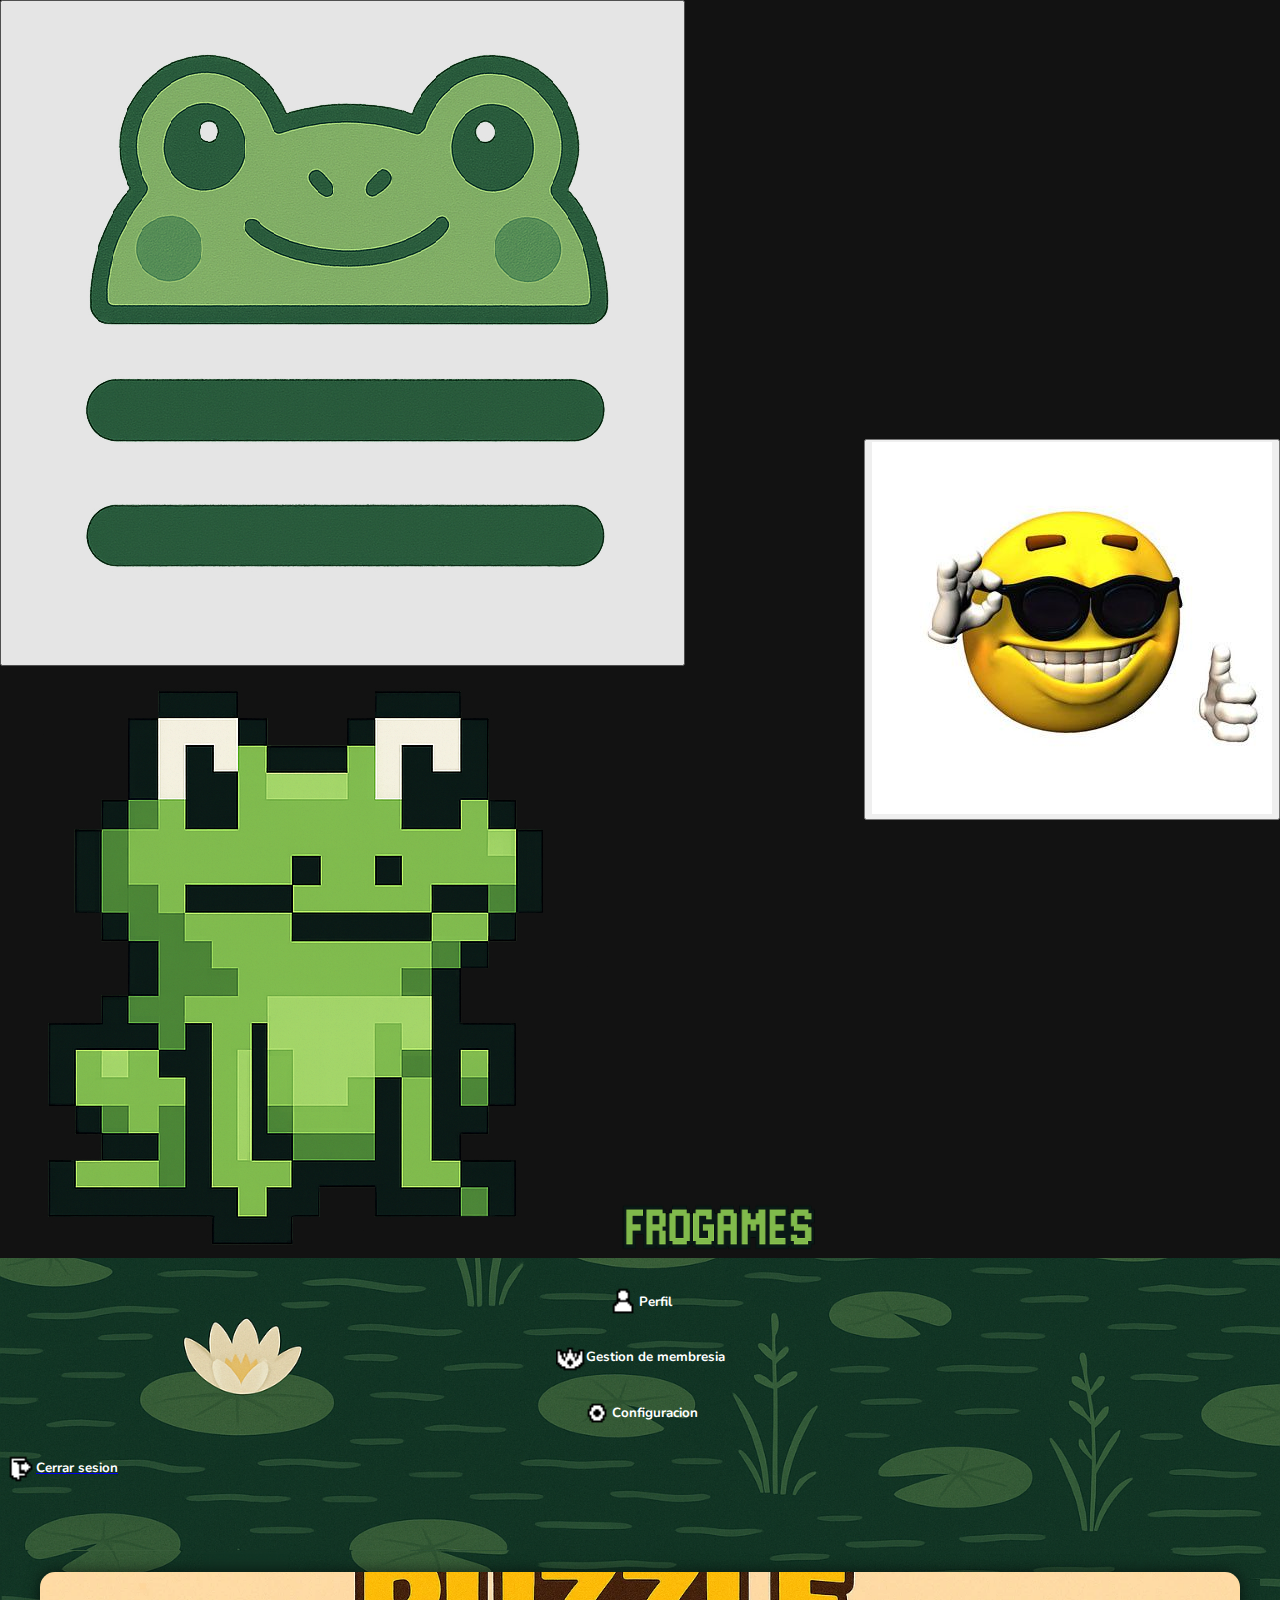
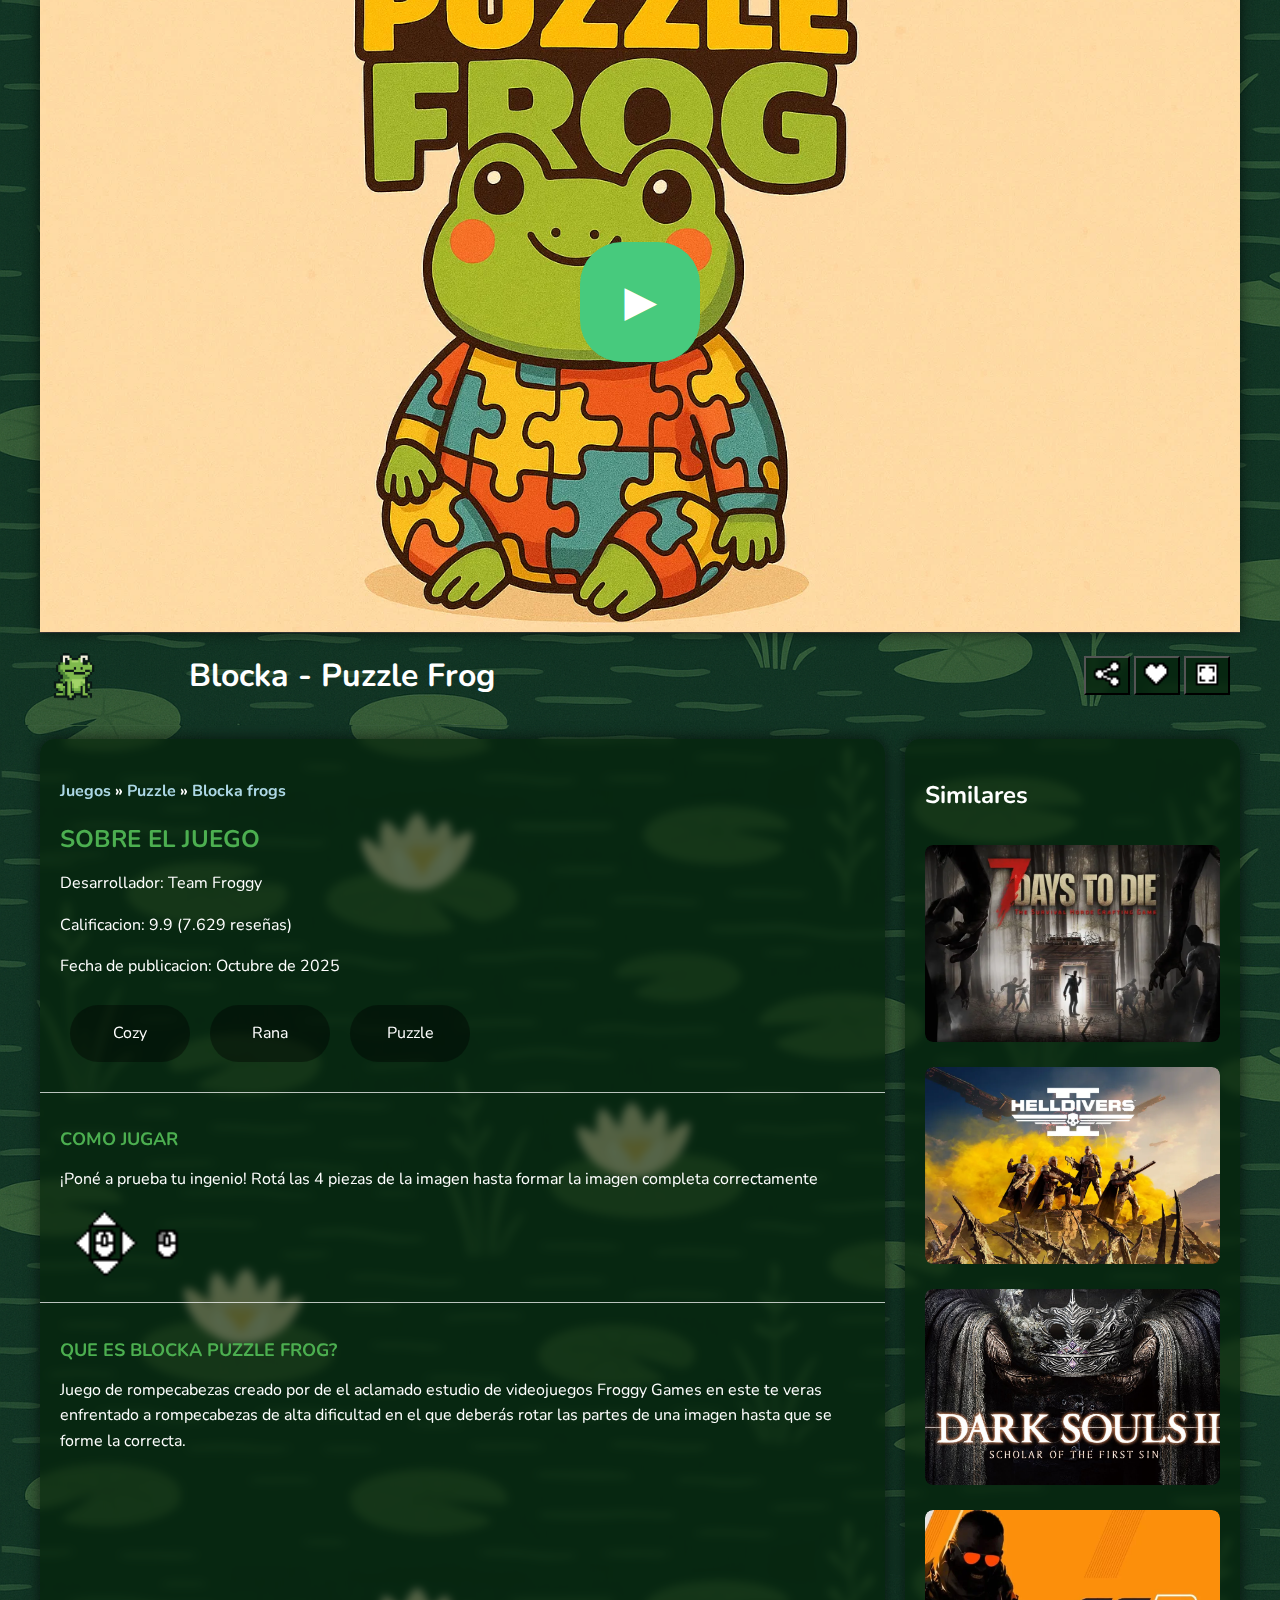
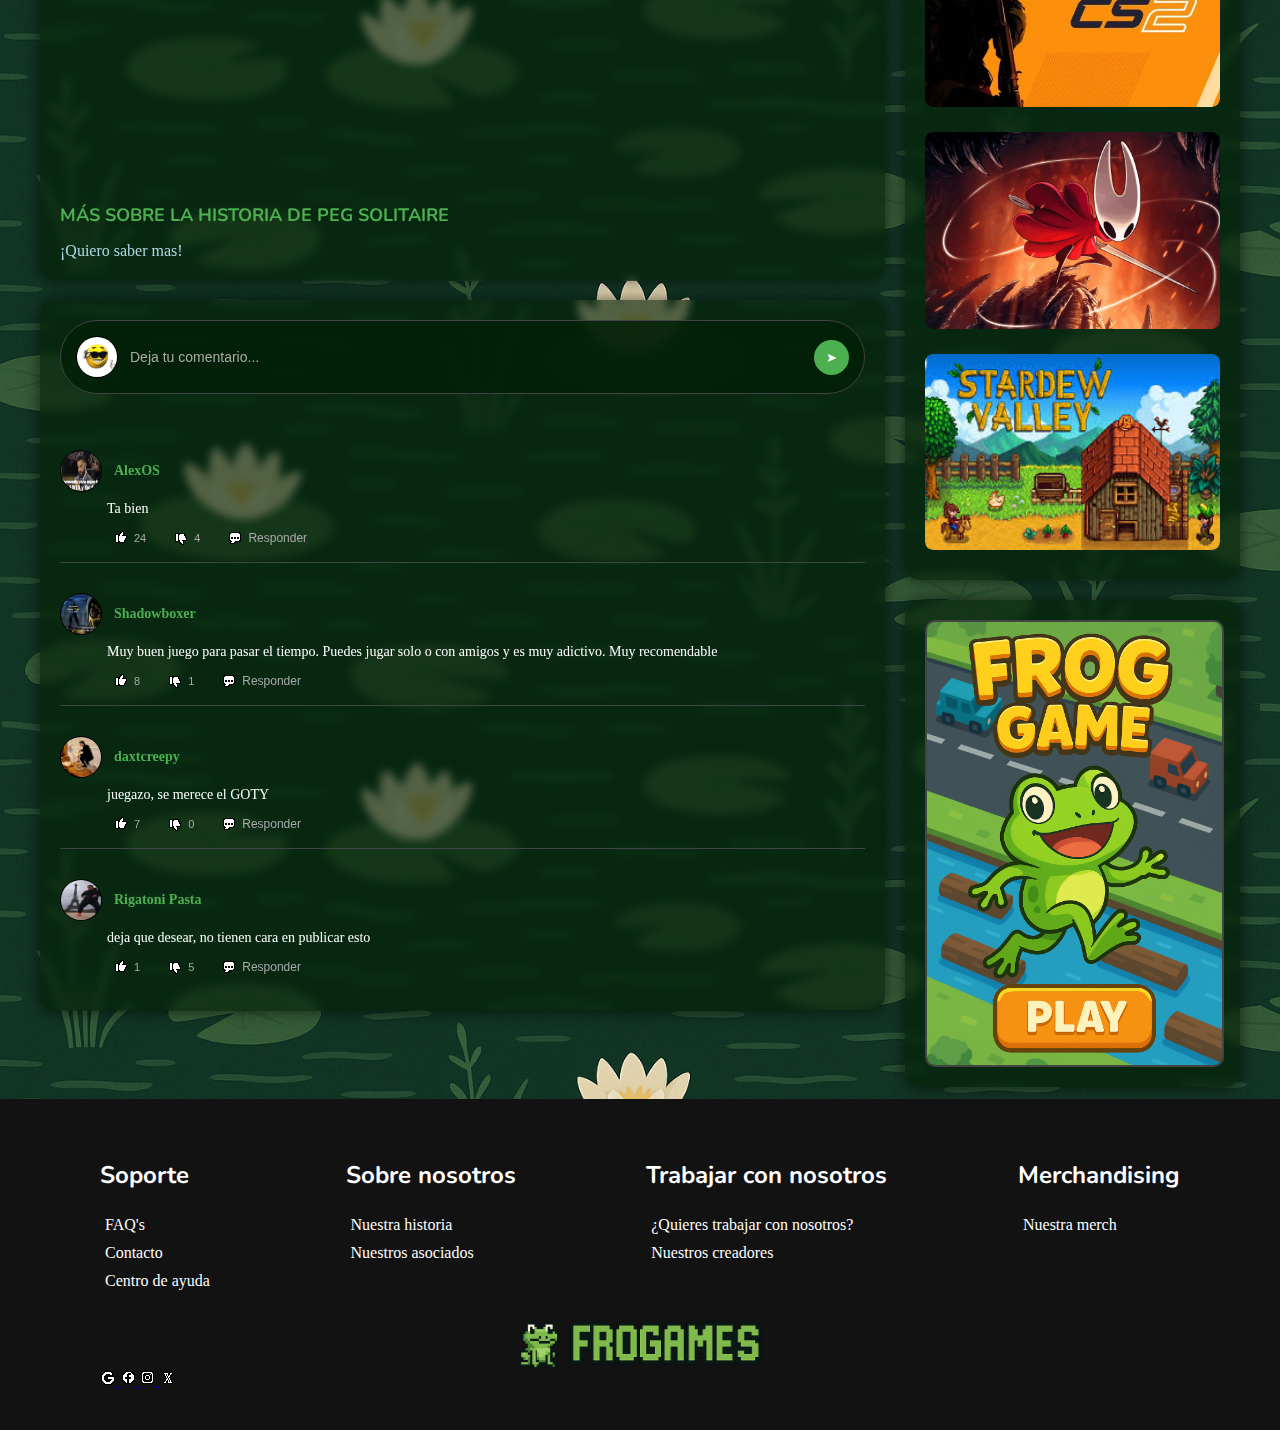
<file: Entregas/TP_2/pegSolitaire.html>
<!DOCTYPE html>
<html lang="en">
<head>
    <meta charset="UTF-8">
    <meta name="viewport" content="width=device-width, initial-scale=1.0">
    <link rel="stylesheet" href="./css/styles.css">
    <link rel="stylesheet" href="./css/gamePage.css">
    <link rel="stylesheet" href="./css/pegSolitaire.css">
    <title>Document</title>
</head>
<body>
    <header>      
        <div> 
            <button class="hamburguesa_btn">
                <img src="./img/frogames/menu_frog.png" alt="menu_hamburguesa" class="menu_hamburguesa">
            </button>
            <img src="./img/frogames/logo.png" 
     alt="Logo" 
     onmouseover="this.src='./img/frogames/logo_hover.png'"
     onmouseout="this.src='./img/frogames/logo.png'"
     onclick="this.src='./img/frogames/logo_click.png'">
            <a href="index.html"><img src="./img/frogames/logo_texto.png" alt="Nombre_logo" width="200px" height="50px" class="nombre_logo"></a>
        </div>
        <div class="left-header-div">
            <input type="text" id="barra_busqueda" placeholder="Tu busqueda">
            <button class="btn_configuracion">
                <img src="./img/random/quePicardia.png" id="foto_perfil" alt="foto_perfil">
            </button>
        </div>
    </header>
    
    <div class="menu_desplegable">
        <ul class="lista_menu">
            <li><button class="btn_menu"><img src="./iconos/categoria_caballero.png" alt="categoria" class="img_menu"><h4> Medievales</h4></button></li>
            <li><button class="btn_menu"><img src="./iconos/categoria_astronauta.png" alt="categoria" class="img_menu"><h4> Espaciales</h4></button></li>
            <li><button class="btn_menu"><img src="./iconos/categoria_cartas.png" alt="categoria" class="img_menu"><h4> Cartas</h4></button></li>
            <li><button class="btn_menu"><img src="./iconos/categoria_vaquero.png" alt="categoria" class="img_menu"><h4> Vaqueros</h4></button></li>
            <li><button class="btn_menu"><img src="./iconos/categoria_supervivencia.png" alt="categoria" class="img_menu"><h4> Postapocalipticos</h4></button></li>
            <li><button class="btn_menu"><img src="./iconos/categoria_dinamita.png" alt="categoria" class="img_menu"><h4> Minecraft</h4></button></li>
            <li><button class="btn_menu"><img src="./iconos/categoria_tanque.png" alt="categoria" class="img_menu"><h4> Guerra</h4></button></li>
            <li><button class="btn_menu"><img src="./iconos/categoria_helicoptero.png" alt="categoria" class="img_menu"><h4> Simuladores de vuelo</h4></button></li>
            <li><button class="btn_menu"><img src="./iconos/categoria_puzzle.png" alt="categoria" class="img_menu"><h4> Puzzle</h4></button></li>
            <li><button class="btn_menu"><img src="./iconos/categoria_deportes.png" alt="categoria" class="img_menu"><h4> Deportes</h4></button></li>
            <li><button class="btn_menu"><img src="./iconos/RPG_Stat_HP_Health_Heart.png" alt="categoria" class="img_menu"><h4> RPG</h4></button></li>
            <li><button class="btn_menu"><img src="./iconos/categoria_aliens.png" alt="categoria" class="img_menu"><h4> Retro</h4></button></li>
            <li><button class="btn_menu"><img src="./iconos/categoria_musica.png" alt="categoria" class="img_menu"><h4> Música</h4></button></li>
            <li><button class="btn_menu"><img src="./iconos/categoria_terror.png" alt="categoria" class="img_menu"><h4> Terror</h4></button></li>
            <li><button class="btn_menu"><img src="./iconos/categoria_shoter.png" alt="categoria" class="img_menu"><h4> Disparos</h4></button></li>
            <li><button class="btn_menu"><img src="./img/frogames/logo.png" alt="categoria" class="img_menu"><h4> Ranas</h4></button></li>
        </ul>
    </div>


    <div class="menu_configuracion_desplegable">
        <ul class="lista_menu">
            <li><button class="btn_menu"><img src="./iconos/Travel_Person_Player_Character_Single.png" alt="img_Perfil" class="img_menu"><h4> Perfil</h4></button></li>
            <li><button class="btn_menu"><img src="./iconos/corona.png" alt="img_gestion_de_membresia" class="img_menu"><h4> Gestion de membresia</h4></button></li>
            <li><button class="btn_menu"><img src="./iconos/tuerca.png" alt="img_Configuracion" class="img_menu"><h4> Configuracion</h4></button></li>
            <li><a href="./login.html"><button class="btn_menu"><img src="./iconos/salida.png" alt="img_cerrar_sesion" class="img_menu"><h4> Cerrar sesion</h4></button></a></li>
        </ul>
    </div>

    <main>

        <div class="pantalla">

            <div class="contenedor_jugable">
                <!-- pantalla principal, que aparece en la game_page -->
                
                <div id="blur_screen" class="juego">
                    <img src="./img/frogames/puzzle_frog.png" alt="">
                    <button id="btn_start"><h1>&#9654;</h1></button>
                </div>

                <!-- pantalla priuncipal que aparece en el menu -->
                <div class="pantalla_comienzo hidden">
                    <h1>Peg Solitaire</h1>
                    <div class="menu_btn">
                        <button class="btn" id="btn_comenzar_jugar">Comenzar a jugar</button>
                        <button class="btn" id="btn_instrucciones">Instrucciones</button>
                    </div>

                </div>

                <!-- pantalla de instrucciones -->
        
                <div class="pantalla_instrucciones hidden">
                    <div class="instrucciones">
                    <h2>Cómo Jugar al Frog Solitaire</h2>
                    
                        <div>
                            <p><strong>Objetivo:</strong> Dejar solo una rana en el tablero saltando sobre otras ranas.</p>
                            
                            <h3>Controles:</h3>
                            <ul>
                                <li><strong>Click y Arrastrar:</strong> Selecciona una rana y arrástrala a un espacio vacío</li>
                                <li><strong>Soltar:</strong> La rana saltará sobre otra eliminándola</li>
                            </ul>

                            <h3>Reglas:</h3>
                            <ul>
                                <li>Solo puedes saltar sobre una rana adyacente</li>
                                <li>El salto debe ser de exactamente 2 casillas</li>
                                <li>La rana saltada se elimina del tablero</li>
                            </ul>
                        </div>

                        <div>
                            <h3>Hints Visuales:</h3>
                            <ul>
                                <li><strong>Círculos verdes:</strong> Movimientos posibles</li>
                                <li><strong>Flechas animadas:</strong> Dirección del salto</li>
                                <li><strong>Resaltado amarillo:</strong> Rana seleccionada</li>
                            </ul>

                            <h3>Victoria:</h3>
                            <p>¡Ganas cuando solo queda 1 rana en el tablero!</p>
                        </div>
                    </div>
                    <div>
                        <button class="btn" id="btn_volver_menu">Volver al menú</button>
                    </div>
                </div>

                <!-- pantalla priuncipal jugable -->
                <div class="pantalla_jugable hidden" >
                <img src="./img/frogames/fondo_purpura.png" alt="">
                    <div class="info_juego">
                        <div class="info_nivel">Nivel: <span id="nivel_numero">1</span></div>
                        <div class="tiempo"> <span id="tiempo"> 00:00</span></div>
                    </div>
                    
                    <div class="pantalla_juego">
                        <canvas id="canvas" width="500" height="500"></canvas>
                    </div>
                    <div>
                        <button id="btn_reset" class="btn"> Reset </button>
                        <button id="btn_volver_juego" class="btn"> Volver al menú</button>
                    </div>
                </div>   
                
                <!-- pantalla de derrota -->
                <div class="pantalla_derrota hidden">
                    <h2>Tiempo agotado</h2>
                    <p>No pudiste completar el nivel a tiempo</p>
                    <div class="flex_vertical">
                        <button id="btn_reintentar" class="btn">Reintentar</button>
                        <button class="btn">Menu principal</button>
                    </div>
                </div>

                <!-- pantalla final -->
                <div class="pantalla_final hidden">
                    <h2>GANASTE</h2>
                    <div>
                        <button class="btn" > Menú Principal</button>
                    </div>
                </div>
            
            </div>


            <div class="datos_barra">
                <img src="./img/frogames/logo.png" alt="logo" width="50px" height="50px">
                <h1>Blocka - Puzzle Frog</h1>
                <div class="redes">
                    <button id="btn_compartir" class="btn_compartir"><img src="./iconos/Software_Share_Button_Social_Media_Send_Connection_1.png" alt="compartir"></button>
                    <button><img src="./iconos/RPG_Stat_HP_Health_Heart.png" alt="favorito"></button>
                    <button><img src="./iconos/Software_Window_Fullscreen_Mode_Select_1.png" alt="pantalla_completa"></button>
                </div>
                <div id="menu_compartir" class="hidden">
                    <button><img src="./iconos/Platforms_X_Twitter.png" alt="x"></button>
                    <button><img src="./iconos/Platforms_Facebook.png" alt="facebook"></button>
                    <button><img src="./iconos/Platforms_Instagram.png" alt="instagram"></button>
                </div>
            </div>
        </div>

        <div class="secciones_inferiores">
            <div class="izquierda">
                <div class="juego_info">
                    <div class="info_titulo">
                        <h4> <a href="index.html">Juegos</a> » <a href="index.html">Puzzle</a> » <a href="gamePage.html">Blocka frogs</a></h4>
                        <h1>Sobre el juego</h1>
                            <p>Desarrollador: Team Froggy</p>
                            <p>Calificacion: 9.9 (7.629 reseñas)</p>
                            <p>Fecha de publicacion: Octubre de 2025</p>
                    <div class="tipo_categoria">
                        <div class="categoria_juego"><p>Cozy</p></div>
                        <div class="categoria_juego"><p>Rana</p></div>
                        <div class="categoria_juego"><p>Puzzle</p></div>
                    </div>        
                    </div>

                    <div class="info_jugar">
                        <h2>Como jugar</h2>
                        <p>¡Poné a prueba tu ingenio! Rotá las 4 piezas de la imagen hasta formar la imagen completa correctamente</p>
                        <img src="./iconos/Software_Hardware_Mouse_Click_Input1.png" alt="mouse">     
                    </div>
                    <div class="info_que_es">
                        <h2>Que es Blocka Puzzle Frog?</h2>
                        <p>Juego de rompecabezas creado por de el aclamado estudio de videojuegos Froggy Games en este te veras enfrentado a rompecabezas de alta dificultad en el que deberás rotar las partes de una imagen hasta que se forme la correcta. </p>
                        <iframe width="560" height="315" src="https://www.youtube.com/embed/YpkRvkVJjHY?si=AXXVBUjQXYGdMir1" title="YouTube video player" frameborder="0" allow="accelerometer; autoplay; clipboard-write; encrypted-media; gyroscope; picture-in-picture; web-share" referrerpolicy="strict-origin-when-cross-origin" allowfullscreen></iframe>
                        <h2>Más sobre la historia de PEG solitaire</h2>
                        <a href="https://es.wikipedia.org/wiki/Hideo_Kojima">¡Quiero saber mas!</a>
                    </div>
                </div>

                <div class="seccion_comentarios">
                    <div class="comentar_usuario">
                        <img src="./img/random/quePicardia.png" class="avatar_usuario" alt=""  width="50px" height="50px">
                        <input type="text" class="input_comentario" placeholder="Deja tu comentario...">
                        <button class="btn_enviar">➤</button>
                    </div>

                    <div class="comentarios">
                        <div class="comentario">
                            <div class="comentario_head">
                                <img src="./img/random/1010.png" class="avatar_usuario" alt=""  width="50px" height="50px">
                                <span class="nombre_usuario">AlexOS</span>
                            </div>
                            <span class="comentario_texto">Ta bien</span>
                            <div class="comentario_foot">
                                <button class="action-btn"> <img src="./iconos/Emoji_Hand_Thumbs_Up.png" alt="like"> <span class="like-count">24</span> </button>
                                <button class="action-btn"> <img src="./iconos/Emoji_Hand_Thumbs_Down.png" alt="dislike"> <span class="dislike-count">4</span> </button>
                                <button class="action-btn"> <img src="./iconos/Software_Speech_Bubble_Three_Dots_Dialogue.png" alt="chat"> Responder </button>                            </div>
                        </div>
                        <div class="comentario">
                            <div class="comentario_head">
                                <img src="./img/random/scorpio.jpeg" class="avatar_usuario" alt=""  width="50px" height="50px">
                                <span class="nombre_usuario">Shadowboxer</span>
                            </div>
                            <span class="comentario_texto">Muy buen juego para pasar el tiempo. Puedes jugar solo o con amigos y es muy adictivo. Muy recomendable</span>
                            <div class="comentario_foot">
                                <button class="action-btn"> <img src="./iconos/Emoji_Hand_Thumbs_Up.png" alt="like"> <span class="like-count">8</span> </button>
                                <button class="action-btn"> <img src="./iconos/Emoji_Hand_Thumbs_Down.png" alt="dislike"> <span class="dislike-count">1</span> </button>
                                <button class="action-btn"> <img src="./iconos/Software_Speech_Bubble_Three_Dots_Dialogue.png" alt="chat"> Responder </button>
                            </div>
                        </div>
                        <div class="comentario">
                            <div class="comentario_head">
                                <img src="./img/random/mcbici.webp" class="avatar_usuario" alt=""  width="50px" height="50px">
                                <span class="nombre_usuario">daxtcreepy</span>
                            </div>
                            <span class="comentario_texto">juegazo, se merece el GOTY</span>
                            <div class="comentario_foot">
                                <button class="action-btn"> <img src="./iconos/Emoji_Hand_Thumbs_Up.png" alt="like"> <span class="like-count">7</span> </button>
                                <button class="action-btn"> <img src="./iconos/Emoji_Hand_Thumbs_Down.png" alt="dislike"> <span class="dislike-count">0</span> </button>
                                <button class="action-btn"> <img src="./iconos/Software_Speech_Bubble_Three_Dots_Dialogue.png" alt="chat"> Responder </button>
                            </div>
                        </div>
                        <div class="comentario">
                            <div class="comentario_head">
                                <img src="./img/random/momo.gif" class="avatar_usuario" alt=""  width="50px" height="50px">
                                <span class="nombre_usuario">Rigatoni Pasta</span>
                            </div>
                            <span class="comentario_texto">deja que desear, no tienen cara en publicar esto</span>
                           <div class="comentario_foot">
                                <button class="action-btn"> <img src="./iconos/Emoji_Hand_Thumbs_Up.png" alt="like"> <span class="like-count">1</span> </button>
                                <button class="action-btn"> <img src="./iconos/Emoji_Hand_Thumbs_Down.png" alt="dislike"> <span class="dislike-count">5</span> </button>
                                <button class="action-btn"> <img src="./iconos/Software_Speech_Bubble_Three_Dots_Dialogue.png" alt="chat"> Responder </button>
                            </div>
                        </div>
                    </div>
                </div>
            </div>
            <div class="derecha"> 
                <div class="recomendados">
                    <h2>Similares</h2>
                    <div class="categoria-item">
                        <img src="./img/juegos/7dtd.webp" alt="7daytodie">
                        <div class="categoria-nombre">7 days to die</div>
                    </div>
                    <div class="categoria-item">
                        <img src="./img/juegos/hd2.webp" alt="Helldivers2">
                        <div class="categoria-nombre">Helldivers2</div>
                    </div>
                    <div class="categoria-item">
                        <img src="./img/juegos/ds2sotfs.jpg" alt="DarkSouls2">
                        <div class="categoria-nombre">Dark Souls 2</div>
                    </div>
                    <div class="categoria-item">
                        <img src="./img/juegos/cs2.webp" alt="CounterStrike">
                        <div class="categoria-nombre">Counter Strike</div>
                    </div>
                    <div class="categoria-item">
                        <img src="./img/juegos/silson.png" alt="Silksong">
                        <div class="categoria-nombre">Silksong</div>
                    </div>
                    <div class="categoria-item">
                        <img src="./img/juegos/sv.jpeg" alt="StardewValley">
                        <div class="categoria-nombre">Stardew Valley</div>
                    </div>
                </div>
                <div class="anuncios">
                    <img src="./img/frogames/publicidad_rana.png" >
                </div>
            </div>
        </div>
    </main>

    <footer>
        <div class="footer_text">
            <div class="footer_links">
                <h2>Soporte</h2>
                <a href="">FAQ's</a>
                <a href="">Contacto</a>
                <a href="">Centro de ayuda</a>
            </div>
            <div class="footer_links">
                <h2>Sobre nosotros</h2>
                <a href="">Nuestra historia</a>
                <a href="">Nuestros asociados</a>
            </div>
            <div class="footer_links">
                <h2>Trabajar con nosotros</h2>
                <a href="">¿Quieres trabajar con nosotros?</a>
                <a href="">Nuestros creadores</a>
            </div>
            <div class="footer_links">
                <h2>Merchandising</h2>
                <a href="https://articulo.mercadolibre.com.ar/MLA-1495063689-peluche-rana-rene-calidad-exelente-_JM?has_official_store=false&highlight=false&searchVariation=188327295687&headerTopBrand=false#polycard_client=search-nordic&searchVariation=188327295687&search_layout=stack&position=2&type=item&tracking_id=3a9e859e-946e-4dde-9d63-159a204ffc35">Nuestra merch</a>
            </div>
        </div>
        
        <div class="footer_logo">
            <img src="./img/frogames/logo.png" alt="Logo" width="50" height="50">
            <img src="./img/frogames/logo_texto.png" alt="Nombre_logo" width="200" height="50">
        </div>
        
        <div class="social_media">
            <a href="index.html">
                <img src="iconos/Platforms_Google.png" alt="google">
            </a>
            <a href="index.html">
                <img src="iconos/Platforms_Facebook.png" alt="facebook">
            </a>
            <a href="index.html">
                <img src="iconos/Platforms_Instagram.png" alt="instagram">
            </a>
            <a href="index.html">
                <img src="iconos/Platforms_X_Twitter.png" alt="twitter">
            </a>
        </div>
        
    </footer>
</body>
    <section class="menu_container"></section>
    <script src="./js/gamePage.js"></script>
    <script src="./js/menu.js"></script>
    <script src="./js/pegSolitaire.js"></script>
</html>
</file>
<file: style.css>
body {
    font-family: Arial, sans-serif;
    margin: auto;
    text-align: center;
    background-color: #f9f9f9;
}

header {
    background-color: #0c7523;
    color: white;
    padding: 13px;
}

footer{
    background-color: #0c7523;
    padding: 1px;
}

.card-container {
    display: flex;
    justify-content: center;
    gap: 20px;
    margin: 20px 0;
}

.card {
    border: 2px solid #3a5738;
    padding: 15px;
    border-radius: 8px;
    width: 200px;
    background: white;
}

.card h3 {
    font-size: 16px;
    margin-bottom: 10px;
}

.card a {
    text-decoration: none;
    color: #3cff2a;
    font-weight: bold;
}

.card a:hover {
    text-decoration: underline;
}

.integrantes h2 {
    text-align: center;
}

.integrantes ul {
    list-style: none;
    padding: 0;
}

.integrantes li {
    font-size: 16px;
    margin: 1%;
}

main {
    display: flex;
    flex-wrap: wrap;
    flex-direction: row;
    align-items: center;
    justify-content: center;
    gap: 200px;
}

section.integrantes {
    height: 100%;
    width: 33%;
}

h2 {
    margin-top: 5%;
}
</file>
<file: Entregas/style.css>
body {
    font-family: Arial, sans-serif;
    margin: auto;
    text-align: center;
    background-color: #f9f9f9;
}
header {
    background-color: #0c7523;
    color: white;
    padding: 13px;
}
footer{
    background-color: #0c7523;
    padding: 1px;
}
.card-container {
    display: flex;
    justify-content: center;
    gap: 20px;
    margin: 20px 0;
}
.card {
    border: 2px solid #3a5738;
    padding: 15px;
    border-radius: 8px;
    width: 200px;
    background: white;
}
.card h3 {
    font-size: 16px;
    margin-bottom: 10px;
}
.card a {
    text-decoration: none;
    color: #3cff2a;
    font-weight: bold;
}
.card a:hover {
    text-decoration: underline;
}
.integrantes {
    margin-top: 30px;
}
.integrantes h2 {
    text-align: center;
}
.integrantes ul {
    list-style: circle;
    
}
.integrantes li {
    margin: 4px 0;
    font-size: 16px;
}

main {
    display: flex;
    flex-wrap: wrap;
    flex-direction: row;
    align-items: center;
    justify-content: center;
    gap: 200px;
}
</file>
<file: Entregas/TP_2/css/styles.css>
/* Body & Main */

html, body {
    height: 100%;
    padding: 0;
    margin: 0;
}

body {
    display: flex;
    flex-direction: column;
    min-height: 100vh;
    background-image: url("../img/frogames/fondo_2.png");
    background-size: 100vw auto;
    background-position: top center;
    background-repeat: repeat-y;
    background-attachment: scroll;
    overflow-x: hidden;
}

main {
  flex: 0 0 auto;
  min-height: 0;
}

p,h1,h2,h3,h4,h5,h6{
    color:white;
    font-family: 'Nunito', sans-serif;
}

/* Header */

header{
    position: sticky;
    display: flex;
    z-index: 50;
    top: 0;
    left: 0;
    background-color: rgba(18, 18, 18, 1);
    justify-content: space-between;
    align-items: center;
}

.left-header-div {
    display: flex;
    align-items: center;
    gap: 60px;
}

#barra_busqueda {
    display: none;
    width: 20rem;
    height: 2rem;
    border: none;
    border-radius: 20px;
    background: #eee;
}
/* =========================== MENU ============================= */

.hamburgesa_btn {
    background: none;
    border: 2px solid transparent;
    cursor: pointer;
    padding: 3px;
    border-radius: 8px;
    transition: all 0.3s ease;
}

.hamburgesa_btn:hover {
    border-color: #81c784;
    background-color: rgba(129, 199, 132, 0.1);
    transform: scale(1.05);
}

.hamburgesa_btn:active {
    transform: scale(0.95);
    border-color: #a5d6a7;
}

.menu_desplegable{
    position:fixed;
    left: 0;
    top: 0;
    z-index: 4;
    width: 30%;
    height: 510px;
    overflow-y: auto;   
    background-color: #388e3c;
    scrollbar-gutter: stable both-edges; 
    direction: rtl; 
}
.hidden {
    display: none;
}
.lista_menu{
    padding: 0px;
}
.lista_menu li {
    display: flex;
    align-items: center; 
    gap: 10px; 
    list-style: none;    
}
.btn_menu{
    background-color: transparent;
    border: none;
    display: flex;
    flex-direction: row;
    justify-content: center;
    align-items: center;
    height: auto;
    width: 100%;
}
.img_menu{
    width: 30px;
    height: 30px;
}

.menu_desplegable::-webkit-scrollbar {
    width: 10px;
}

.menu_desplegable::-webkit-scrollbar-thumb {
    background-color: #81c784;
    border-radius: 5px;
    border: 2px solid #2e7d32;
}


.menu_desplegable > * {
    direction: ltr; 
}

#menu_container {
    width: 800px;
    height: 600px;
    background-color: #222;
    z-index: 1;
}

#menu_container {
    filter: blur(1px);
    width: 100%;
    height: 100%;
    background-color: #222222ab;
    z-index: 1;
    pointer-events: none;
    position: absolute;
}


/* Footer */

footer{
    display:flex;
    flex-direction: column;
    background-color: #121212;
    padding: 40px;
    padding-left: 100px;
    padding-right: 100px;
    flex: 1 1 auto;
}

.footer_text{
    display:flex;
    flex-direction: row;
    justify-content: space-between;
}

.footer_links{
    display: flex;
    flex-direction: column;
}

.footer_links a {
    text-decoration: none;
    color: white;
    margin: 5px;
}

.footer_links a:hover {
    color: rgb(26, 26, 230);
}

.footer_logo{
    display: flex;
    flex-direction: row;
    justify-content: center;
    margin-top: 25px;
}

.division{
    text-align: center;
}
</file>
<file: Entregas/TP_2/css/gamePage.css>
@import url('https://fonts.googleapis.com/css2?family=Nunito:wght@400;700&display=swap');

   h1,h2,h3,h4,h5,p{
      font-family: 'Nunito', sans-serif;
      color: #fff;
   }
   p{
    font-size: 16px;
   }
   
.img{
    width: 100%;
    max-width: 300px;
    height: 200px;
    object-fit: cover;
    border-radius: 10px;
    transition: all 0.3s ease;
    box-shadow: 0 4px 10px rgba(0, 0, 0, 0.3);
}


main {
    max-width: 1200px;
    margin: 0 auto;
    margin-top: 60px;
    display: flex;
    flex-direction: column;
    gap: 20px;
}



/* ===================== PANTALLA DEL JUEGO ===================== */
.pantallaJugable {
    background: #011f06a1;
    backdrop-filter: blur(4px);
    border-radius: 15px;
    overflow: hidden;
    box-shadow: 0 0 15px rgba(0,0,0,0.6);
    transition: all 0.4s ease-in-out;
    position: relative;
}
.juego {
    height: 660px;
    width: 100%;
    position: relative;
    display: flex;
    align-items: center;
    justify-content: center;
    overflow: hidden;
}

.juego img {
    position: absolute;
    width: 100%;
    height: 100%;
    z-index: 1;
}

.juego button{
    position: relative;
    z-index: 2;
    background-color: #47CA7D;
    border-radius: 35%;
    border: none;
    width: 10%;
}
.juego button:hover{
    background-color: #4caf50;
    scale:1.2;
}
.juego button:active{
    background-color:#4caf50;
    scale:1.0;
}

.datos_barra {
    padding-left: 10px;
    padding-right: 10px;
    margin-top: opx;
    margin-bottom: 0px;
    display: flex;
    justify-content: space-between;
    align-items: center;
    border-top: 1px solid #444;
}

.datos_barra h1 {
    color: rgb(255, 255, 255);
}

.redes {
    padding-left: 500px;
}

.redes img{
    width: 30px;
    height: 30px;
}
.redes button{
    background: #011f06a1;
    backdrop-filter: blur(4px);
}
.redes button:hover{
    background-color:#00ff2a4e;
    scale: 1.2;
}

#menu_compartir{
    position: absolute;
    display: flex;
    flex-direction: row;
    justify-content: end;   
    width: 100%;
    height: 60px;
    z-index: 5;
    bottom: 11.5%;
}

#menu_compartir img{
    width: 30px;
    height: 30px;
}

#menu_compartir button{
    background: #011f06a1;
    backdrop-filter: blur(4px);
}

#menu_compartir button:hover{
    background-color:#00ff2a4e;
    scale: 1.2;
}
/* ===================== SECCIONES INFERIORES ===================== */

.secciones_inferiores {
    display: grid;
    grid-template-columns: 3fr 1fr;
    gap: 20px;
    margin-bottom: 1%;
}

.izquierda {
    display: flex;
    flex-direction: column;
    gap: 20px;
}
/* ===================== INFORMACIÓN DEL JUEGO ===================== */
.juego_info {
    backdrop-filter: blur(4px);
background: #011f06a1;
    border-radius: 15px;
    overflow: hidden;
    box-shadow: 0 0 15px rgba(0,0,0,0.6);
    transition: all 0.4s ease-in-out;
}
           
.info_titulo,
.info_jugar,
.info_que_es {
    padding: 20px;
    border-bottom: 1px solid #ffffffb9;
    transition: all 0.3s ease;
}

.info_titulo h4 a {
    text-decoration: none;
    color: lightblue;
}

.info_titulo h4 a:hover{
    color: rgb(25, 78, 158);
}

.info_que_es {
    border-bottom: none;
}

.info_que_es a{
    text-decoration: none;
    color: lightblue;
}

.info_que_es a:hover{
    color: rgb(25, 78, 158);
}

.info_titulo h1 {
    color: #4caf50;
    font-size: 24px;
    margin-bottom: 15px;
    text-transform: uppercase;
    font-weight: bold;
}

.info_jugar h2,
.info_que_es h2 {
    color: #4caf50;
    font-size: 18px;
    margin-bottom: 15px;
    text-transform: uppercase;
    font-weight: bold;
}

.info_titulo p,
.info_jugar p,
.info_que_es p {
    color: #ffffff;
    line-height: 1.6;
    margin-bottom: 15px;
}

.img {
    width: 100%;
    max-width: 300px;
    height: 200px;
    object-fit: cover;
    border-radius: 10px;
    transition: all 0.3s ease;
    box-shadow: 0 4px 10px rgba(0, 0, 0, 0.3);
}

.info_jugar img{
    width: 20%;
    height: 10%;
}
.tipo_categoria{
    display: flex;
    flex-direction: row;
}
.categoria_juego{
    background-color: #00000064;
    min-width: 100px;
    width: auto; 
    height: 10%;
    margin: 10px;
    border-radius: 30px;
    text-align: center;
    padding-left: 10px;
    padding-right: 10px;   
}
.categoria_juego:hover{
    background-color: #388e3c;
    cursor: pointer;
}

/* ===================== COMENTARIOS ===================== */

.seccion_comentarios {
    width: 100%;
    margin: 0 auto;
    background: #011f06a1;
    backdrop-filter: blur(4px);
    border-radius: 15px;
    padding: 20px;
    box-shadow: 0 0 15px rgba(0,0,0,0.6);
    box-sizing: border-box;
}

.comentar_usuario {
    display: flex;
    gap: 10px;
    margin-bottom: 5%;
    padding: 15px;
    backdrop-filter: blur(4px);
    background: #011f06a1;
    border-radius: 50px;
    border: 1px solid #444;
    align-items: center;
}

.avatar_usuario {
    width: 40px;
    height: 40px;
    border-radius: 50%;
    background: #222;
    display: flex;
    align-items: center;
    justify-content: center;
    color: #4caf50;
    font-weight: bold;
    font-size: 12px;
    flex-shrink: 0;
    border: 1px solid rgb(0, 0, 0);
}

.input_comentario {
    flex: 1;
    background: transparent;
    border: none;
    color: #fff;
    font-size: 14px;
    outline: none;
}

.input_comentario::placeholder {
    color: #aaa;
}

.btn_enviar {
    background: #4caf50;
    border: none;
    color: white;
    width: 35px;
    height: 35px;
    border-radius: 50%;
    cursor: pointer;
    display: flex;
    align-items: center;
    justify-content: center;
    transition: background 0.3s ease;
}

.btn_enviar:hover {
    background: #388e3c;
}

.comentarios {
    display: flex;
    flex-direction: column;
    gap: 15px;
}

.comentario {
    display: flex;
    flex-direction: column;
    padding: 15px 0;
    border: none;
    border-radius: 0;
    background: transparent;
    position: relative;
    width: 100%;
}

.comentario:not(:last-child) {
    border-bottom: 1px solid #444;
}

.comentario_head {
    display: flex;
    align-items: center;
    gap: 12px;
    margin-bottom: 6px;
}

.nombre_usuario {
    color: #4caf50;
    font-weight: 600;
    font-size: 14px;
}

.comentario_texto {
    color: #fff;
    line-height: 1.5;
    font-size: 14px;
    margin-left: 47px;
}

.comentario_foot {
    display: flex;
    gap: 15px;
    margin-top: 10px;
    margin-left: 47px;
}

.action-btn {
    background: none;
    border: none;
    color: #aaa;
    font-size: 12px;
    cursor: pointer;
    display: flex;
    align-items: center;
    gap: 5px;
    transition: color 0.3s ease;
}

.action-btn:hover {
    color: #4caf50;
}

.like-count, .dislike-count, .reply-count {
    font-size: 11px;
}


 /* ===================== SIDEBAR DERECHA ===================== */

.derecha {
    display: flex;
    flex-direction: column;
    gap: 20px;
}

.recomendados {
    backdrop-filter: blur(4px);
    background: #011f06a1;
    border-radius: 15px;
    padding: 20px;
    box-shadow: 0 0 15px rgba(0,0,0,0.6);
    display: flex;
    flex-direction: column;
    gap: 15px;
}

.recomendados h3 {
    color: #4caf50;
    margin-bottom: 15px;
    font-size: 16px;
    font-weight: bold;
}

.recomendados img {
    width: 100%;       
    height: 200px;
    border-radius: 8px;
    margin: 0 0 10px 0;    
    cursor: pointer;
    transition: all 0.3s ease;
    box-sizing: border-box;
    display: block;
}

.anuncios {
    backdrop-filter: blur(4px);
    background: #011f06a1;
    border-radius: 15px;
    padding: 20px;
    text-align: center;
    box-shadow: 0 0 15px rgba(0,0,0,0.6);
    transition: all 0.4s ease-in-out;
    margin-top: 0;
     width:295px;
    height:auto;
}

.anuncios img {
    border-radius: 10px;
    border: 2px solid #444;
    max-width: 100%;
    height: auto;
    transition: all 0.3s ease;
    display: block;
    margin: 0 auto;
}

.categoria-item {
    position: relative;
    width: 100%;
    aspect-ratio: 3/2;
    margin-bottom: 10px;
    overflow: hidden;
    border-radius: 8px;
    box-sizing: border-box;
    
}


/* Imagen de juego con relación 3:2 */
.categoria-item img {
    width: 100%;
    height: 100%;
    object-fit: cover;
    aspect-ratio: 3/2;
    border-radius: 8px;
    box-sizing: border-box;
    display: block;
    transition: box-shadow 0.3s ease, filter 0.3s ease;
}

.categoria-item:hover img {
    box-shadow: 0 12px 30px rgba(0, 0, 0, 0.6);
    filter: brightness(0.85);
}

.categoria-nombre {
    position: absolute;
    left: 0;
    right: 0;
    bottom: 0;
    padding: 12px 0 8px 0;
    background: linear-gradient(transparent, rgba(0, 0, 0, 0.7));
    color: #fff;
    font-size: 1.1rem;
    font-weight: bold;
    text-align: center;
    opacity: 0;
    pointer-events: none;
    transition: opacity 0.3s ease;
    letter-spacing: 1px;
}

.categoria-item:hover .categoria-nombre {
    opacity: 1;
}
</file>
<file: Entregas/TP_2/css/blocka.css>
.contenedor_jugable {
    border-radius: 15px 15px 0 0;
    background: #011f06a1;
    backdrop-filter: blur(4px);
    box-shadow: 0 0 15px rgba(0, 0, 0, 0.6);
    width: 100%;
    margin: 0 auto;
    height: 660px;
    display: flex;
    flex-direction: column;
    align-items: center;
    justify-content: center;
    position: relative;
    overflow: hidden;
}
/*1600x700 canvas */

/* ==================== PANTALLAS BASE ==================== */

.pantalla {
    margin-top: 20px;
}


.pantalla_comienzo,
.pantalla_instrucciones,
.pantalla_jugable,
.pantalla_derrota,
.pantalla_victoria,
#blur_screen {
    width: 100%;
    height: 100%;
    display: flex;
    flex-direction: column;
    box-sizing: border-box;
    position: absolute;
    opacity: 1;
    transition: opacity 0.3s ease;
}

.hidden {
    display: none !important;
}


/* ==================== PANTALLA DE INICIO ==================== */

#blur_screen {
    justify-content: center;
    align-items: center;
    overflow: hidden;
}

#blur_screen img {
    position: absolute;
    width: 100%;
    height: 100%;
    object-fit: cover;
    z-index: 1;
}

#btn_start {
    position: relative;
    z-index: 2;
    background-color: #47CA7D;
    border-radius: 35%;
    border: none;
    width: 10%;
    aspect-ratio: 1;
    cursor: pointer;
    transition: all 0.3s ease;
}

#btn_start:hover {
    background-color: #4caf50;
    scale: 1.2;
}

#btn_start:active {
    background-color: #4caf50;
    scale: 1;
}

#btn_start h1 {
    font-size: 2.5rem;
}


/* ==================== PANTALLA DE COMIENZO ==================== */

.pantalla_comienzo {
    justify-content: space-between;
    align-items: center;
    text-align: center;
    gap: 20px;
    padding: 40px 30px 30px 30px;
    background-color: rgb(26, 58, 58);
}

.pantalla_comienzo h1 {
    color: #66ea7a;
    font-size: 3em;
    text-transform: uppercase;
    letter-spacing: 5px;
    margin: 20px 0;
    text-shadow: 0 0 20px rgba(102, 234, 122, 0.5);
}

.menu_btn {
    display: flex;
    flex-direction: column;
    align-items: center;
    gap: 15px;
    margin-bottom: 20px;
}

.btn {
    background: #2c2c2c;
    color: #4caf50;
    border: none;
    padding: 15px 30px;
    font-size: 1.1em;
    border-radius: 10px;
    cursor: pointer;
    font-weight: bold;
    min-width: 200px;
    box-shadow: 0 5px 15px rgba(0, 0, 0, 0.5);
    transition: transform 0.2s ease;
}

.pantalla_comienzo .btn:hover {
    transform: scale(0.95);
    box-shadow: 0 5px 15px rgba(0, 0, 0, 0.3);
}

.galeria {
    display: flex;
    flex-direction: row;
    justify-content: center;
    align-items: center;
    gap: 20px;
    width: 100%;
    padding: 20px 0;
}

.galeria img {
    width: 150px;
    height: 150px;
    object-fit: cover;
    border-radius: 15px;
    box-shadow: 0 5px 15px rgba(0, 0, 0, 0.3);
    transition: transform 0.3s ease, box-shadow 0.3s ease, border 0.3s ease;
    border: 3px solid transparent;
    position: relative; 
}

.vista_previa:hover {
   transform: scale(1.1);
   box-shadow: 0 8px 25px rgba(102, 234, 122, 0.4);
   border: 3px solid #66ea7a;
   z-index: 10;
}
/* ==================== PANTALLA DE INSTRUCCIONES ==================== */

.pantalla_instrucciones {
    justify-content: center;
    align-items: center;
    padding: 20px;
    overflow: hidden;
    text-align: left;
    background: linear-gradient(135deg, #2c5364 0%, #203a43 50%, #0f2027 100%);
    gap: 15px;
}

.instrucciones {
    width: 100%;
    max-width: 900px;
    line-height: 1.4;
    color: #e0e0e0;
    background: rgba(255, 255, 255, 0.05);
    backdrop-filter: blur(10px);
    border-radius: 15px;
    padding: 20px 25px;
    box-shadow: 0 8px 32px rgba(0, 0, 0, 0.3);
    border: 1px solid rgba(102, 234, 122, 0.2);
    display: grid;
    grid-template-columns: 1fr 1fr;
    gap: 20px;
}

.instrucciones h2 {
    color: #66ea7a;
    font-size: 1.8em;
    margin: 0 0 15px 0;
    text-align: center;
    text-transform: uppercase;
    letter-spacing: 2px;
    text-shadow: 0 0 15px rgba(102, 234, 122, 0.4);
    grid-column: 1 / -1;
}

.instrucciones h3 {
    color: #66ea7a;
    font-size: 1.1em;
    margin: 10px 0 8px 0;
    padding-bottom: 5px;
    border-bottom: 2px solid rgba(102, 234, 122, 0.3);
    display: flex;
    align-items: center;
    gap: 8px;
}

.instrucciones h3::before {
    content: "▶";
    font-size: 0.7em;
    color: #4caf50;
}

.instrucciones p {
    margin: 5px 0;
    font-size: 0.95em;
}

.instrucciones strong {
    color: #66ea7a;
    font-weight: 600;
}

.instrucciones ul {
    margin: 8px 0 10px 5px;
    padding: 0;
    list-style: none;
}

.instrucciones li {
    margin-bottom: 6px;
    font-size: 0.9em;
    padding-left: 20px;
    position: relative;
}

.instrucciones li::before {
    content: "✓";
    position: absolute;
    left: 0;
    color: #4caf50;
    font-weight: bold;
    font-size: 1em;
}

.instrucciones li strong {
    display: inline-block;
    min-width: 120px;
}

.instrucciones > div {
    display: flex;
    flex-direction: column;
}

.pantalla_instrucciones > div:last-child {
    text-align: center;
    width: 100%;
    margin-top: 0;
    padding-top: 0;
}

.pantalla_instrucciones .btn {
    min-width: 220px;
    font-size: 1em;
    padding: 12px 30px;
}

.pantalla_instrucciones .btn:hover {
    transform: scale(1.05);
    box-shadow: 0 8px 25px rgba(76, 175, 80, 0.4);
    background: #3a3a3a;
}



/* ==================== PANTALLA JUGABLE ==================== */

.pantalla_jugable {
    justify-content: space-between;
    align-items: center;
    padding: 20px;
    gap: 10px;
    background-color: rgb(11, 45, 44);
}

.info_juego {
    display: flex;
    justify-content: space-between;
    align-items: center;
    width: 100%;
    padding: 15px;
    background: #f0f0f0;
    border-radius: 10px;
    box-sizing: border-box;
    background-color: rgb(102, 234, 191);
}
.info_nivel,
.tiempo {
    font-size: 1.2em;
    font-weight: bold;
    color: #333;
}

.pantalla_juego {
    display: flex;
    justify-content: center;
    align-items: center;
    width: 100%;
    flex-grow: 1;
}

#canvas {
    border: 3px solid #66ea7a;
    border-radius: 10px;
    cursor: pointer;
    box-shadow: 0 5px 15px rgba(0, 0, 0, 0.2);
    max-width: 100%;
    max-height: 100%;
    transform-origin: center center;
    transition: box-shadow 0.2s ease; /* Transición suave */
}


.scale_canvas {
    animation: scaleUp 0.5s ease-in-out;
}

@keyframes scaleUp {
    0% {
        transform: scale(1);
    }
    50% {
        transform: scale(1.2);
    }
    100% {
        transform: scale(1);
    }
}

.pantalla_jugable > div:last-child {
    display: flex;
    justify-content: center;
    gap: 15px;
    flex-wrap: wrap;
    width: 100%;
}



.pantalla_jugable .btn:hover {
    transform: scale(0.95);
    box-shadow: 0 5px 15px rgba(0, 0, 0, 0.3);
}


/* ==================== PANTALLA DE VICTORIA ==================== */

.pantalla_victoria {
    justify-content: center;
    align-items: center;
    text-align: center;
    gap: 20px;
    padding: 30px;
    background-color: #0325059b;
    backdrop-filter: blur(4px);

}

.pantalla_victoria h2 {
    color: #f7f7f7;
    font-size: 2em;
    margin: 0;
}

.tiempo_victoria {
    font-size: 1.5em;
    color: #000000;
    margin: 0;
}

.pantalla_victoria > div:last-child {
    display: flex;
    justify-content: center;
    gap: 15px;
    flex-wrap: wrap;
}

.pantalla_victoria .btn:hover {
    transform: scale(0.95);
    box-shadow: 0 5px 15px rgba(0, 0, 0, 0.3);
}

.flex_vertical {
    display: flex;
    flex-direction: column;
    flex-wrap: wrap;
}

/* ==================== pantalla final ==================== */

.pantalla_final {
    display: flex;
    flex-direction: column;
    justify-content: center;
    align-items: center;
    text-align: center;
    width: 100%;
    height: 100%;
    gap: 20px;
    padding: 30px;
    background-color: #0325059b;
    backdrop-filter: blur(4px);
}


.pantalla_final h2 {
    color: #f7f7f7;
    font-size: 2em;
    margin: 0;
}

.pantalla_final > div:last-child {
    display: flex;
    justify-content: center;
    gap: 15px;
    flex-wrap: wrap;
}

.pantalla_final .btn:hover {
    transform: scale(0.95);
    box-shadow: 0 5px 15px rgba(0, 0, 0, 0.3);
}



/* ==================== pantalla de derrota ==================== */

.pantalla_derrota {
    justify-content: center;
    align-items: center;
    text-align: center;
    gap: 20px;
    padding: 30px;
    background-color: #67000080;
    backdrop-filter: blur(4px);
}

.pantalla_derrota h2 {
    color: #ff6b6b;
    font-size: 2em;
    margin: 0;
}

.pantalla_derrota p {
    font-size: 1.5em;
    color: #ffcccc;
    margin: 10px 0;
}

.pantalla_derrota > div:last-child {
    display: flex;
    justify-content: center;
    gap: 15px;
    flex-wrap: wrap;
}

.pantalla_derrota .btn:hover {
    transform: scale(0.95);
    box-shadow: 0 5px 15px rgba(0, 0, 0, 0.3);
}

.flex_vertical {
    display: flex;
    flex-direction: column;
    flex-wrap: wrap;
}




/* ==================== ANIMACION DE LA RULETA ==================== */
.vista_previa.ruleta-activa {
    transform: scale(1.1);
    box-shadow: 0 8px 25px rgba(102, 234, 122, 0.4);
    border: 3px solid #66ea7a;
    z-index: 10;
    transition: all 0.1s ease;
}

.vista_previa.seleccionada-final {
    animation: pulsoSeleccion 0.8s ease-in-out;
    transform: scale(1.2);
    box-shadow: 0 10px 35px rgba(102, 234, 122, 0.8);
    border: 4px solid #4caf50;
    z-index: 10;
}

@keyframes pulsoSeleccion {
    0%, 100% {
        transform: scale(1.2);
        box-shadow: 0 10px 35px rgba(102, 234, 122, 0.8);
    }
    50% {
        transform: scale(1.35);
        box-shadow: 0 15px 45px rgba(102, 234, 122, 1);
    }
}

.vista_previa.no-seleccionada {
    opacity: 0.3;
    transition: opacity 0.5s ease;
}


.btn.disabled {
    opacity: 0.5;
    cursor: not-allowed;
    pointer-events: none;
}
/* ==================== ANIMACION DEL CANVAS ==================== */

#canvas.rotating-left {
    animation: none; /* Resetea cualquier animación previa */
}

#canvas.rotating-right {
    animation: none;
}

/* Clase para indicar que se está rotando una pieza */
.piece-rotating {
    transition: opacity 0.2s ease;
}
</file>
<file: Entregas/TP_2/css/game_page.css>
@import url('https://fonts.googleapis.com/css2?family=Nunito:wght@400;700&display=swap');

   h1,h2,h3,h4,h5,p{
      font-family: 'Nunito', sans-serif;
      color: #fff;
   }
   
   p{
    font-size: 16px;
   }
   
.img{
    width: 100%;
    max-width: 300px;
    height: 200px;
    object-fit: cover;
    border-radius: 10px;
    transition: all 0.3s ease;
    box-shadow: 0 4px 10px rgba(0, 0, 0, 0.3);
}


main {
    max-width: 1200px;
    margin: 0 auto;
    margin-top: 60px;
    display: flex;
    flex-direction: column;
    gap: 20px;
}



/* ===================== PANTALLA DEL JUEGO ===================== */
.pantallaJugable {
    background: #011f06a1;
    backdrop-filter: blur(4px);
    border-radius: 15px;
    overflow: hidden;
    box-shadow: 0 0 15px rgba(0,0,0,0.6);
    transition: all 0.4s ease-in-out;
    position: relative;
}
.juego {
    height: 660px;
    width: 100%;
    position: relative;
    display: flex;
    align-items: center;
    justify-content: center;
    overflow: hidden;
}

.juego img {
    position: absolute;
    width: 100%;
    height: 100%;
}

.juego button{
    position: relative;
    z-index: 2;
    background-color: #47CA7D;
    border-radius: 35%;
    border: none;
    width: 10%;
}
.juego button:hover{
    background-color: #4caf50;
    scale:1.2;
}
.juego button:active{
    background-color:#4caf50;
    scale:1.0;
}

.datos_barra {
    background-color: #011f06a1;
    backdrop-filter: blur(4px);
    padding-left: 10px;
    padding-right: 10px;
    border-radius: 0 0 15px 15px ;
    margin-top: opx;
    margin-bottom: 0px;
    display: flex;
    justify-content: space-between;
    align-items: center;
    border-top: 1px solid #444;
    z-index: 10;
}

.datos_barra h1 {
    color: rgb(255, 255, 255);
}

.redes {
    padding-left: 500px;
}

.redes img{
    width: 30px;
    height: 30px;
}
.redes button{
    background: #011f06a1;
    backdrop-filter: blur(4px);
}
.redes button:hover{
    background-color:#00ff2a4e;
    scale: 1.2;
}

#menu_compartir{
    position: absolute;
    display: flex;
    flex-direction: row;
    justify-content: end;   
    width: 100%;
    height: 60px;
    z-index: 5;
    bottom: 100%;
    right: 0%;
}

#menu_compartir img{
    width: 30px;
    height: 30px;
}

#menu_compartir button{
    background: #011f06a1;
    backdrop-filter: blur(4px);
}

#menu_compartir button:hover{
    background-color:#00ff2a4e;
    scale: 1.2;
}
/* ===================== SECCIONES INFERIORES ===================== */

.secciones_inferiores {
    display: grid;
    grid-template-columns: 3fr 1fr;
    gap: 20px;
    margin-bottom: 1%;
}

.izquierda {
    display: flex;
    flex-direction: column;
    gap: 20px;
}
/* ===================== INFORMACIÓN DEL JUEGO ===================== */
.juego_info {
    backdrop-filter: blur(4px);
    background: #011f06a1;
    border-radius: 15px;
    overflow: hidden;
    box-shadow: 0 0 15px rgba(0,0,0,0.6);
    transition: all 0.4s ease-in-out;
}
           
.info_titulo,
.info_jugar,
.info_que_es {
    padding: 20px;
    border-bottom: 1px solid #ffffffb9;
    transition: all 0.3s ease;
}

.info_que_es {
    border-bottom: none;
}

.info_titulo h1 {
    color: #4caf50;
    font-size: 24px;
    margin-bottom: 15px;
    text-transform: uppercase;
    font-weight: bold;
}

.info_titulo h4 a, .info_que_es a{
    color: lightblue;
    text-decoration: none;
}

.info_titulo h4 a:hover, .info_que_es a:hover{
    color: rgb(26, 86, 175);
}

.info_jugar h2,
.info_que_es h2 {
    color: #4caf50;
    font-size: 18px;
    margin-bottom: 15px;
    text-transform: uppercase;
    font-weight: bold;
}

.info_titulo p,
.info_jugar p,
.info_que_es p {
    color: #ffffff;
    line-height: 1.6;
    margin-bottom: 15px;
}

.img {
    width: 100%;
    max-width: 300px;
    height: 200px;
    object-fit: cover;
    border-radius: 10px;
    transition: all 0.3s ease;
    box-shadow: 0 4px 10px rgba(0, 0, 0, 0.3);
}

.info_jugar img{
    width: 20%;
    height: 10%;
}
.tipo_categoria{
    display: flex;
    flex-direction: row;
}
.categoria_juego{
    background-color: #00000064;
    min-width: 100px;
    width: auto; 
    height: 10%;
    margin: 10px;
    border-radius: 30px;
    text-align: center;
    padding-left: 10px;
    padding-right: 10px;   
}
.categoria_juego:hover{
    background-color: #388e3c;
    cursor: pointer;
}

/* ===================== COMENTARIOS ===================== */

.seccion_comentarios {
    width: 100%;
    margin: 0 auto;
    background: #011f06a1;
    backdrop-filter: blur(4px);
    border-radius: 15px;
    padding: 20px;
    box-shadow: 0 0 15px rgba(0,0,0,0.6);
    box-sizing: border-box;
}

.comentar_usuario {
    display: flex;
    gap: 10px;
    margin-bottom: 5%;
    padding: 15px;
    backdrop-filter: blur(4px);
    background: #011f06a1;
    border-radius: 50px;
    border: 1px solid #444;
    align-items: center;
}

.avatar_usuario {
    width: 40px;
    height: 40px;
    border-radius: 50%;
    background: #222;
    display: flex;
    align-items: center;
    justify-content: center;
    color: #4caf50;
    font-weight: bold;
    font-size: 12px;
    flex-shrink: 0;
    border: 1px solid rgb(0, 0, 0);
}

.input_comentario {
    flex: 1;
    background: transparent;
    border: none;
    color: #fff;
    font-size: 14px;
    outline: none;
}

.input_comentario::placeholder {
    color: #aaa;
}

.btn_enviar {
    background: #4caf50;
    border: none;
    color: white;
    width: 35px;
    height: 35px;
    border-radius: 50%;
    cursor: pointer;
    display: flex;
    align-items: center;
    justify-content: center;
    transition: background 0.3s ease;
}

.btn_enviar:hover {
    background: #388e3c;
}

.comentarios {
    display: flex;
    flex-direction: column;
    gap: 15px;
}

.comentario {
    display: flex;
    flex-direction: column;
    padding: 15px 0;
    border: none;
    border-radius: 0;
    background: transparent;
    position: relative;
    width: 100%;
}

.comentario:not(:last-child) {
    border-bottom: 1px solid #444;
}

.comentario_head {
    display: flex;
    align-items: center;
    gap: 12px;
    margin-bottom: 6px;
}

.nombre_usuario {
    color: #4caf50;
    font-weight: 600;
    font-size: 14px;
}

.comentario_texto {
    color: #fff;
    line-height: 1.5;
    font-size: 14px;
    margin-left: 47px;
}

.comentario_foot {
    display: flex;
    gap: 15px;
    margin-top: 10px;
    margin-left: 47px;
}

.action-btn {
    background: none;
    border: none;
    color: #aaa;
    font-size: 12px;
    cursor: pointer;
    display: flex;
    align-items: center;
    gap: 5px;
    transition: color 0.3s ease;
}

.action-btn:hover {
    color: #4caf50;
}

.like-count, .dislike-count, .reply-count {
    font-size: 11px;
}


 /* ===================== SIDEBAR DERECHA ===================== */

.derecha {
    display: flex;
    flex-direction: column;
    gap: 20px;
}

.recomendados {
    backdrop-filter: blur(4px);
    background: #011f06a1;
    border-radius: 15px;
    padding: 20px;
    box-shadow: 0 0 15px rgba(0,0,0,0.6);
    display: flex;
    flex-direction: column;
    gap: 15px;
}

.recomendados h3 {
    color: #4caf50;
    margin-bottom: 15px;
    font-size: 16px;
    font-weight: bold;
}

.recomendados img {
    width: 100%;       
    height: 200px;
    border-radius: 8px;
    margin: 0 0 10px 0;    
    cursor: pointer;
    transition: all 0.3s ease;
    box-sizing: border-box;
    display: block;
}

.anuncios {
    backdrop-filter: blur(4px);
    background: #011f06a1;
    border-radius: 15px;
    padding: 20px;
    text-align: center;
    box-shadow: 0 0 15px rgba(0,0,0,0.6);
    transition: all 0.4s ease-in-out;
    margin-top: 0;
     width:295px;
    height:auto;
}

.anuncios img {
    border-radius: 10px;
    border: 2px solid #444;
    max-width: 100%;
    height: auto;
    transition: all 0.3s ease;
    display: block;
    margin: 0 auto;
}

.categoria-item {
    position: relative;
    width: 100%;
    aspect-ratio: 3/2;
    margin-bottom: 10px;
    overflow: hidden;
    border-radius: 8px;
    box-sizing: border-box;
    
}


/* Imagen de juego con relación 3:2 */
.categoria-item img {
    width: 100%;
    height: 100%;
    object-fit: cover;
    aspect-ratio: 3/2;
    border-radius: 8px;
    box-sizing: border-box;
    display: block;
    transition: box-shadow 0.3s ease, filter 0.3s ease;
}

.categoria-item:hover img {
    box-shadow: 0 12px 30px rgba(0, 0, 0, 0.6);
    filter: brightness(0.85);
}

.categoria-nombre {
    position: absolute;
    left: 0;
    right: 0;
    bottom: 0;
    padding: 12px 0 8px 0;
    background: linear-gradient(transparent, rgba(0, 0, 0, 0.7));
    color: #fff;
    font-size: 1.1rem;
    font-weight: bold;
    text-align: center;
    opacity: 0;
    pointer-events: none;
    transition: opacity 0.3s ease;
    letter-spacing: 1px;
}

.categoria-item:hover .categoria-nombre {
    opacity: 1;
}
</file>
<file: Entregas/TP_2/css/leapy_frog.css>
/* ==================== CONTENEDOR PRINCIPAL ==================== */
.contenedor_jugable {
    border-radius: 15px 15px 0 0;
    background: #011f06a1;
    backdrop-filter: blur(4px);
    box-shadow: 0 0 15px rgba(0, 0, 0, 0.6);
    width: 100%;
    margin: 0 auto;
    height: 660px;
    display: flex;
    flex-direction: column;
    align-items: center;
    justify-content: center;
    position: relative;
    overflow: hidden;
}

/* ==================== PANTALLAS BASE ==================== */
.pantalla {
    margin-top: 20px;
}

/* Todas las pantallas ocupan el 100% del contenedor */
.contenedor_jugable > div:not(.pantalla_jugable) {
    position: absolute;
    top: 0;
    left: 0;
    width: 100%;
    height: 100%;
    display: flex;
    flex-direction: column;
    box-sizing: border-box;
    opacity: 1;
    transition: opacity 0.3s ease;
}

.hidden {
    display: none !important;
}

/* ==================== PANTALLA DE INICIO (BLUR SCREEN) ==================== */
#blur_screen {
    justify-content: center;
    align-items: center;
    overflow: hidden;
    z-index: 5;
}

#blur_screen img {
    position: absolute;
    width: 100%;
    height: 100%;
    object-fit: cover;
    z-index: 1;
}

#btn_start {
    position: relative;
    z-index: 2;
    background-color: #47CA7D;
    border-radius: 35%;
    border: none;
    width: 10%;
    aspect-ratio: 1;
    cursor: pointer;
    transition: all 0.3s ease;
}

#btn_start:hover {
    background-color: #4caf50;
    transform: scale(1.2);
}

#btn_start:active {
    background-color: #4caf50;
    transform: scale(1);
}

#btn_start h1 {
    font-size: 2.5rem;
    margin: 0;
    color: white;
}

/* ==================== PANTALLA DE COMIENZO ==================== */
.pantalla_comienzo {
    justify-content: center;
    align-items: center;
    text-align: center;
    gap: 30px;
    padding: 40px 30px;
    background-color: rgb(26, 58, 58);
    z-index: 4;
}

.pantalla_comienzo > img {
    position: absolute;
    width: 100%;
    height: 100%;
    object-fit: cover;
    z-index: 0;
    top: 0;
    left: 0;
}

.pantalla_comienzo h1 {
    color: #66ea7a;
    font-size: 3em;
    text-transform: uppercase;
    letter-spacing: 5px;
    margin: 20px 0;
    text-shadow: 0 0 20px rgba(102, 234, 122, 0.5);
    position: relative;
    z-index: 1;
}

.menu_btn {
    display: flex;
    flex-direction: column;
    align-items: center;
    gap: 15px;
    position: relative;
    z-index: 1;
}

.btn {
    background: #2c2c2c;
    color: #4caf50;
    border: none;
    padding: 15px 30px;
    font-size: 1.1em;
    border-radius: 10px;
    cursor: pointer;
    font-weight: bold;
    min-width: 200px;
    box-shadow: 0 5px 15px rgba(0, 0, 0, 0.5);
    transition: transform 0.2s ease;
}

.pantalla_comienzo .btn:hover {
    transform: scale(0.95);
    box-shadow: 0 5px 15px rgba(0, 0, 0, 0.3);
}

/* ==================== PANTALLA DE INSTRUCCIONES ==================== */
.pantalla_instrucciones {
    justify-content: center;
    align-items: center;
    padding: 20px;
    overflow-y: auto;
    text-align: left;
    background: linear-gradient(135deg, #2c5364 0%, #203a43 50%, #0f2027 100%);
    gap: 15px;
    z-index: 4;
}

.instrucciones {
    width: 100%;
    max-width: 900px;
    line-height: 1.4;
    color: #e0e0e0;
    background: rgba(255, 255, 255, 0.05);
    backdrop-filter: blur(10px);
    border-radius: 15px;
    padding: 20px 25px;
    box-shadow: 0 8px 32px rgba(0, 0, 0, 0.3);
    border: 1px solid rgba(102, 234, 122, 0.2);
    display: grid;
    grid-template-columns: 1fr 1fr;
    gap: 20px;
}

.instrucciones h2 {
    color: #66ea7a;
    font-size: 1.8em;
    margin: 0 0 15px 0;
    text-align: center;
    text-transform: uppercase;
    letter-spacing: 2px;
    text-shadow: 0 0 15px rgba(102, 234, 122, 0.4);
    grid-column: 1 / -1;
}

.instrucciones h3 {
    color: #66ea7a;
    font-size: 1.1em;
    margin: 10px 0 8px 0;
    padding-bottom: 5px;
    border-bottom: 2px solid rgba(102, 234, 122, 0.3);
    display: flex;
    align-items: center;
    gap: 8px;
}

.instrucciones h3::before {
    content: "▶";
    font-size: 0.7em;
    color: #4caf50;
}

.instrucciones p {
    margin: 5px 0;
    font-size: 0.95em;
}

.instrucciones strong {
    color: #66ea7a;
    font-weight: 600;
}

.instrucciones ul {
    margin: 8px 0 10px 5px;
    padding: 0;
    list-style: none;
}

.instrucciones li {
    margin-bottom: 6px;
    font-size: 0.9em;
    padding-left: 20px;
    position: relative;
}

.instrucciones li::before {
    content: "✓";
    position: absolute;
    left: 0;
    color: #4caf50;
    font-weight: bold;
    font-size: 1em;
}

.instrucciones > div {
    display: flex;
    flex-direction: column;
}

.pantalla_instrucciones > div:last-child {
    text-align: center;
    width: 100%;
    margin-top: 0;
    padding-top: 0;
}

.pantalla_instrucciones .btn {
    min-width: 220px;
    font-size: 1em;
    padding: 12px 30px;
}

.pantalla_instrucciones .btn:hover {
    transform: scale(1.05);
    box-shadow: 0 8px 25px rgba(76, 175, 80, 0.4);
    background: #3a3a3a;
}

/* ==================== PANTALLA JUGABLE ==================== */
.pantalla_jugable {
    position: absolute;
    top: 0;
    left: 0;
    width: 100%;
    height: 100%;
    display: flex;
    justify-content: center;
    align-items: center;
    box-sizing: border-box;
    z-index: 3;
}

.pantalla_jugable > img {
    position: absolute;
    width: 100%;
    height: 100%;
    object-fit: cover;
    z-index: 0;
    top: 0;
    left: 0;
}

.pantalla_juego {
    display: flex;
    justify-content: center;
    align-items: center;
    position: relative;
    z-index: 1;
    width: 1300px;
    height: 600px;
}

#canvas {
    border: 3px solid #77441A;
    border-radius: 10px;
    cursor: pointer;
    box-shadow: 0 5px 15px rgba(0, 0, 0, 0.2);
    width: 1300px;
    height: 600px;
    position: relative;
    z-index: 7;
    transform-origin: center center;
    transition: box-shadow 0.2s ease;
}

/* ==================== PANTALLA FINAL (VICTORIA) ==================== */
.pantalla_final {
    justify-content: center;
    align-items: center;
    text-align: center;
    gap: 20px;
    padding: 30px;
    background-color: #03250554;
    backdrop-filter: blur(4px);
    z-index: 10;
}

.pantalla_final > img {
    position: absolute;
    top: 50%;
    left: 50%;
    transform: translate(-50%, -50%);
    max-width: 80%;
    max-height: 80%;
    width: auto;
    height: auto;
    object-fit: contain;
    z-index: -1;
}

.pantalla_final h2 {
    color: #66ea7a;
    font-size: 3em;
    margin: 0;
    text-shadow: 0 0 20px rgba(102, 234, 122, 0.8);
}

.pantalla_final > div {
    display: flex;
    justify-content: center;
    gap: 15px;
    flex-wrap: wrap;
}

.pantalla_final .btn:hover {
    transform: scale(1.05);
    box-shadow: 0 8px 25px rgba(76, 175, 80, 0.4);
}

/* ==================== PANTALLAS DE DERROTA ==================== */
.pantalla_derrota_tiempo,
.pantalla_derrota_movimiento {
    justify-content: center;
    align-items: center;
    text-align: center;
    gap: 20px;
    padding: 30px;
    background-color: #6700005e;
    backdrop-filter: blur(4px);
    z-index: 10;
}

.pantalla_derrota_tiempo h2,
.pantalla_derrota_movimiento h2 {
    color: #ff6b6b;
    font-size: 2.5em;
    margin: 0;
    text-shadow: 0 0 20px rgba(255, 107, 107, 0.6);
    text-transform: uppercase;
}

.pantalla_derrota_tiempo p,
.pantalla_derrota_movimiento p {
    font-size: 1.3em;
    color: #ffcccc;
    margin: 10px 0;
}

.pantalla_derrota_tiempo .flex_vertical,
.pantalla_derrota_movimiento .flex_vertical {
    display: flex;
    flex-direction: column;
    gap: 15px;
    align-items: center;
}

.pantalla_derrota_tiempo .btn:hover,
.pantalla_derrota_movimiento .btn:hover {
    transform: scale(1.05);
    box-shadow: 0 8px 25px rgba(255, 107, 107, 0.4);
}

.flex_vertical {
    display: flex;
    flex-direction: column;
    gap: 10px;
}

/* ==================== UTILIDADES ==================== */
.btn.disabled {
    opacity: 0.5;
    cursor: not-allowed;
    pointer-events: none;
}

.scale_canvas {
    animation: scaleUp 0.5s ease-in-out;
}

@keyframes scaleUp {
    0% {
        transform: scale(1);
    }
    50% {
        transform: scale(1.1);
    }
    100% {
        transform: scale(1);
    }
}

/* Transiciones suaves */
.contenedor_jugable > div:not(.hidden) {
    animation: fadeIn 0.3s ease-in;
}

@keyframes fadeIn {
    from {
        opacity: 0;
    }
    to {
        opacity: 1;
    }
}







/* ==================== ANIMACION PARALLAX ==================== */

@keyframes parallax {
    0% {background-position: 0px;}
    100% {background-position: -2456px;}
}

.layer {
    border-radius: 10px;
    min-height: 600px;
    width: 1300px;
    height: 100%;
    position: absolute;
    top: 0;
    left: 0;
    background-repeat: repeat-x;
    background-size: cover;
    pointer-events: none;
}

.layer-6 {
    background-image: url("../img/leapy_frog/fondo_6.png");
    animation: parallax 180s linear infinite;
    z-index: 1;
    filter: blur(2px);
}

.layer-5 {
    background-image: url("../img/leapy_frog/fondo_5.png");
    animation: parallax 50s linear infinite;
    z-index: 2;
    filter: blur(1px);
}

.layer-4 {
    background-image: url("../img/leapy_frog/fondo_4.png");
    animation: parallax 100s linear infinite;
    z-index: 3;
    filter: blur(1px);
}

.layer-3 {
    background-image: url("../img/leapy_frog/fondo_3.png");
    animation: parallax 80s linear infinite;
    z-index: 4;
    filter: blur(2px);
}

.layer-2 {
    background-image: url("../img/leapy_frog/fondo_2.png");
    animation: parallax 50s linear infinite;
    z-index: 5;
}

.layer-1 {
    background-image: url("../img/leapy_frog/fondo_1.png");
    animation: parallax 60s linear infinite;
    z-index: 6;
    filter: blur(1px);
}

#canvas {
    position: relative;
    z-index: 7; 
}

.layer-0 {
    background-image: url("../img/leapy_frog/fondo_0.png");
    animation: parallax 30s linear infinite;
    z-index: 8;
    filter: blur(2px);
}

@keyframes recolectar-moneda {
    0% {
        transform: translateY(0) scale(1);
        opacity: 1;
        filter: brightness(1) drop-shadow(0 0 0 transparent);
    }
    30% {
        transform: translateY(-40px) scale(1.3);
        opacity: 0.9;
        filter: brightness(2) drop-shadow(0 0 20px #FFD700);
    }
    50% {
        transform: translateY(-80px) scale(1.3);
        opacity: 0.7;
        filter: brightness(2.5) drop-shadow(0 0 30px #FFD700);
    }
    70% {
        transform: translateY(-120px) scale(1);
        opacity: 0.4;
        filter: brightness(2) drop-shadow(0 0 25px #FFA500);
    }
    100% {
        transform: translateY(-150px) scale(0.5);
        opacity: 0;
        filter: brightness(1) drop-shadow(0 0 0 transparent);
    }
}

.moneda-recolectada {
  animation: recolectar-moneda 0.6s ease-out forwards;
  position: absolute;
  pointer-events: none;
  z-index: 9999;
  width: 90px;
  height: 90px;
  background-size: contain;
  background-repeat: no-repeat;
  background-position: center;
}


@keyframes renacuajo-muerte {
  0% {
    transform: translateY(0) scale(1) rotate(0deg);
    opacity: 1;
    filter: drop-shadow(0 0 0 transparent);
  }
  40% {
    transform: translateY(-30px) scale(1.05) rotate(-10deg);
    opacity: 0.95;
    filter: drop-shadow(0 6px 20px rgba(0,0,0,0.3));
  }
  70% {
    transform: translateY(-10px) scale(1.1) rotate(10deg);
    opacity: 0.7;
    filter: drop-shadow(0 10px 30px rgba(0,0,0,0.35));
  }
  100% {
    transform: translateY(-80px) scale(0.6) rotate(25deg);
    opacity: 0;
    filter: drop-shadow(0 0 0 transparent);
  }
}

.renacuajo-caida {
    animation: renacuajo-muerte 0.9s ease-out forwards;
    position: fixed;
    pointer-events: none;
    object-fit: contain;
  z-index: 7; 
}
</file>
<file: Entregas/TP_2/css/login.css>
/* ===================== HEADER ===================== */
#barra_busqueda,
#foto_perfil {
  display: none;
}

/* ===================== MAIN Y CONTENEDOR PRINCIPAL ===================== */
main {
  display: flex;
  justify-content: center;
  align-items: center;
  padding: 20px;
}

.form_container {
  margin-top: 80px;
  width: 100%;
  max-width: 400px;
  background: #2c2c2c;
  border-radius: 15px;
  padding: 30px 20px 20px;
  color: white;
  box-shadow: 0 8px 32px rgba(0, 0, 0, 0.6);
  display: flex;
  flex-direction: column;
  gap: 20px;
}

/* ===================== TABS/BOTONES SUPERIORES ===================== */
.tabs {
  display: flex;
  justify-content: space-around;
  border-bottom: 1px solid #444;
  position: relative;
  margin-bottom: 0;
}

button.tab {
  flex: 1;
  text-align: center;
  padding: 12px;
  cursor: pointer;
  font-weight: bold;
  color: #aaa;
  background: none;
  border: none;
  outline: none;
  transition: color 0.3s ease;
  position: relative;
  z-index: 2;
  user-select: none;
}

button.tab:hover {
  color: #4caf50;
}

button.tab.active {
  color: #fff;
}

/* ===================== INDICADOR DE TAB ACTIVO ===================== */
.tab-indicator {
  position: absolute;
  bottom: -1px;
  left: 0;
  width: 50%;
  height: 3px;
  background: linear-gradient(90deg, #2e7d32, #4caf50);
  border-radius: 2px 2px 0 0;
  transition: transform 0.4s cubic-bezier(0.4, 0, 0.2, 1);
  z-index: 1;
}

.tabs:has(button.tab[data-target="register"].active) .tab-indicator {
  transform: translateX(100%);
}

/* ===================== FORMULARIOS Y ANIMACIONES ===================== */
.forms-container {
  position: relative;
  width: 100%;
  transition: min-height 0.4s ease;
}

/* Altura dinámica según formulario activo */
.forms-container:has(#login.active) {
  min-height: 200px;
}

.forms-container:has(#register.active) {
  min-height: 630px;
}

/* Formularios */
form {
  position: absolute;
  top: 0;
  left: 0;
  right: 0;
  display: flex;
  flex-direction: column;
  gap: 10px;
  opacity: 0;
  pointer-events: none;
  transform: translateY(10px);
  transition: opacity 0.4s cubic-bezier(0.4, 0, 0.2, 1), transform 0.4s cubic-bezier(0.4, 0, 0.2, 1);
}

form.active {
  opacity: 1;
  pointer-events: all;
  transform: translateY(0);
  z-index: 1;
}

/* ===================== CAPTCHA ===================== */
.form img {
  width: 300px;
  max-width: 1000px;
  height: auto;
  border-radius: 8px;
  cursor: pointer;
  align-self: center;
  transition: transform 0.2s ease;
}

.form img:hover {
  transform: scale(1.02);
}

/* ===================== INPUTS Y LABELS ===================== */
label {
  font-size: 0.9rem;
  color: #ddd;
  margin-bottom: -6px;
  margin-top: 0;
}

input {
  padding: 10px 14px;
  border: none;
  border-radius: 8px;
  background: #eee;
  font-size: 0.95rem;
  transition: box-shadow 0.3s ease, background 0.3s ease;
}

input:focus {
  outline: none;
  background: #fff;
  box-shadow: 0 0 0 2px #4caf50;
}

input::placeholder {
  color: #999;
}

/* ===================== BOTONES DE FORMULARIO ===================== */
form button[type="submit"] {
  background: #1e7c47;
  color: #fff;
  font-size: 1rem;
  font-weight: 600;
  font-family: Arial, sans-serif;
  padding: 12px 32px;
  margin-top: 8px;
  border: none;
  border-radius: 50px;
  cursor: pointer;
  transition: all 0.3s ease;
  box-shadow: 0 4px 12px rgba(30, 124, 71, 0.3);
}

form button[type="submit"]:hover {
  background: #32c774;
  transform: translateY(-2px);
  box-shadow: 0 6px 16px rgba(50, 199, 116, 0.4);
}

form button[type="submit"]:active {
  transform: translateY(0);
  box-shadow: 0 2px 8px rgba(30, 124, 71, 0.3);
}

form button[type="submit"]:focus {
  outline: none;
  background: #1e7c47;
  box-shadow: 0 0 0 3px #2c2c2c, 0 0 0 6px #4caf50;
}

/* ===================== SOCIAL LOGIN ===================== */
.social_login {
  text-align: center;
  padding-top: 12px;
  border-top: 1px solid #444;
}

.social_login p {
  margin: 0 0 12px 0;
  color: #aaa;
  font-size: 0.9rem;
}

.social_login a {
  display: inline-block;
  margin: 0 6px;
  transition: transform 0.3s ease, opacity 0.3s ease;
}

.social_login a:hover {
  transform: translateY(-3px);
  opacity: 0.8;
}

.social_login a img {
  width: 40px;
  height: 40px;
  display: block;
}

/* ===================== PANTALLA DE CARGA ===================== */
/* Estilos para la pantalla de carga con animaciones CSS */
.loading-screen {
  position: fixed;
  top: 0;
  left: 0;
  width: 100%;
  height: 100%;
  background: linear-gradient(135deg, #1a1a1a 0%, #2d2d2d 100%);
  display: flex;
  justify-content: center;
  align-items: center;
  z-index: 9999;
  opacity: 0;
  pointer-events: none;
  transition: opacity 0.3s ease;
}

.loading-screen.active {
  opacity: 1;
  pointer-events: all;
}

.loading-content {
  text-align: center;
  color: white;
}

/* Spinner animado con keyframes */
.spinner {
  width: 80px;
  height: 80px;
  margin: 0 auto 30px;
  border: 6px solid rgba(76, 175, 80, 0.2);
  border-top: 6px solid #4caf50;
  border-radius: 50%;
  animation: spin 1s linear infinite;
}

@keyframes spin {
  0% {
    transform: rotate(0deg);
  }
  100% {
    transform: rotate(360deg);
  }
}

.loading-title {
  font-size: 1.8rem;
  margin-bottom: 30px;
  font-weight: 600;
  animation: pulse 1.5s ease-in-out infinite;
}

@keyframes pulse {
  0%,
  100% {
    opacity: 1;
  }
  50% {
    opacity: 0.6;
  }
}

/* Barra de progreso */
.progress-bar {
  width: 300px;
  height: 8px;
  background: rgba(255, 255, 255, 0.1);
  border-radius: 10px;
  margin: 0 auto 20px;
  overflow: hidden;
}

.progress-fill {
  height: 100%;
  background: linear-gradient(90deg, #2e7d32, #4caf50, #66bb6a);
  border-radius: 10px;
  width: 0%;
  transition: width 0.1s linear;
  animation: shimmer 1.5s infinite;
}

@keyframes shimmer {
  0% {
    background-position: -300px 0;
  }
  100% {
    background-position: 300px 0;
  }
}

.percentage {
  font-size: 2rem;
  font-weight: bold;
  color: #4caf50;
  margin: 0;
}
</file>
<file: Entregas/TP_2/css/peg.css>
/* ==================== CONTENEDOR PRINCIPAL ==================== */
.contenedor_jugable {
    border-radius: 15px 15px 0 0;
    background: #011f06a1;
    backdrop-filter: blur(4px);
    box-shadow: 0 0 15px rgba(0, 0, 0, 0.6);
    width: 100%;
    margin: 0 auto;
    height: 660px;
    display: flex;
    flex-direction: column;
    align-items: center;
    justify-content: center;
    position: relative;
    overflow: hidden;
}

/* ==================== PANTALLAS BASE ==================== */
.pantalla {
    margin-top: 20px;
}

/* Todas las pantallas ocupan el 100% del contenedor */
.contenedor_jugable > div:not(.pantalla_jugable) {
    position: absolute;
    top: 0;
    left: 0;
    width: 100%;
    height: 100%;
    display: flex;
    flex-direction: column;
    box-sizing: border-box;
    opacity: 1;
    transition: opacity 0.3s ease;
}

.hidden {
    display: none !important;
}

/* ==================== PANTALLA DE INICIO (BLUR SCREEN) ==================== */
#blur_screen {
    justify-content: center;
    align-items: center;
    overflow: hidden;
    z-index: 5;
}

#blur_screen img {
    position: absolute;
    width: 100%;
    height: 100%;
    object-fit: cover;
    z-index: 1;
}

#btn_start {
    position: relative;
    z-index: 2;
    background-color: #47CA7D;
    border-radius: 35%;
    border: none;
    width: 10%;
    aspect-ratio: 1;
    cursor: pointer;
    transition: all 0.3s ease;
}

#btn_start:hover {
    background-color: #4caf50;
    transform: scale(1.2);
}

#btn_start:active {
    background-color: #4caf50;
    transform: scale(1);
}

#btn_start h1 {
    font-size: 2.5rem;
    margin: 0;
    color: white;
}

/* ==================== PANTALLA DE COMIENZO ==================== */
.pantalla_comienzo {
    justify-content: center;
    align-items: center;
    text-align: center;
    gap: 30px;
    padding: 40px 30px;
    background-color: rgb(26, 58, 58);
    z-index: 4;
}

.pantalla_comienzo > img {
    position: absolute;
    width: 100%;
    height: 100%;
    object-fit: cover;
    z-index: 0;
    top: 0;
    left: 0;
}

.pantalla_comienzo h1 {
    color: #66ea7a;
    font-size: 3em;
    text-transform: uppercase;
    letter-spacing: 5px;
    margin: 20px 0;
    text-shadow: 0 0 20px rgba(102, 234, 122, 0.5);
    position: relative;
    z-index: 1;
}

.menu_btn {
    display: flex;
    flex-direction: column;
    align-items: center;
    gap: 15px;
    position: relative;
    z-index: 1;
}

.btn {
    background: #2c2c2c;
    color: #4caf50;
    border: none;
    padding: 15px 30px;
    font-size: 1.1em;
    border-radius: 10px;
    cursor: pointer;
    font-weight: bold;
    min-width: 200px;
    box-shadow: 0 5px 15px rgba(0, 0, 0, 0.5);
    transition: transform 0.2s ease;
}

.pantalla_comienzo .btn:hover {
    transform: scale(0.95);
    box-shadow: 0 5px 15px rgba(0, 0, 0, 0.3);
}

/* ==================== PANTALLA DE INSTRUCCIONES ==================== */
.pantalla_instrucciones {
    justify-content: center;
    align-items: center;
    padding: 20px;
    overflow-y: auto;
    text-align: left;
    background: linear-gradient(135deg, #2c5364 0%, #203a43 50%, #0f2027 100%);
    gap: 15px;
    z-index: 4;
}

.instrucciones {
    width: 100%;
    max-width: 900px;
    line-height: 1.4;
    color: #e0e0e0;
    background: rgba(255, 255, 255, 0.05);
    backdrop-filter: blur(10px);
    border-radius: 15px;
    padding: 20px 25px;
    box-shadow: 0 8px 32px rgba(0, 0, 0, 0.3);
    border: 1px solid rgba(102, 234, 122, 0.2);
    display: grid;
    grid-template-columns: 1fr 1fr;
    gap: 20px;
}

.instrucciones h2 {
    color: #66ea7a;
    font-size: 1.8em;
    margin: 0 0 15px 0;
    text-align: center;
    text-transform: uppercase;
    letter-spacing: 2px;
    text-shadow: 0 0 15px rgba(102, 234, 122, 0.4);
    grid-column: 1 / -1;
}

.instrucciones h3 {
    color: #66ea7a;
    font-size: 1.1em;
    margin: 10px 0 8px 0;
    padding-bottom: 5px;
    border-bottom: 2px solid rgba(102, 234, 122, 0.3);
    display: flex;
    align-items: center;
    gap: 8px;
}

.instrucciones h3::before {
    content: "▶";
    font-size: 0.7em;
    color: #4caf50;
}

.instrucciones p {
    margin: 5px 0;
    font-size: 0.95em;
}

.instrucciones strong {
    color: #66ea7a;
    font-weight: 600;
}

.instrucciones ul {
    margin: 8px 0 10px 5px;
    padding: 0;
    list-style: none;
}

.instrucciones li {
    margin-bottom: 6px;
    font-size: 0.9em;
    padding-left: 20px;
    position: relative;
}

.instrucciones li::before {
    content: "✓";
    position: absolute;
    left: 0;
    color: #4caf50;
    font-weight: bold;
    font-size: 1em;
}

.instrucciones > div {
    display: flex;
    flex-direction: column;
}

.pantalla_instrucciones > div:last-child {
    text-align: center;
    width: 100%;
    margin-top: 0;
    padding-top: 0;
}

.pantalla_instrucciones .btn {
    min-width: 220px;
    font-size: 1em;
    padding: 12px 30px;
}

.pantalla_instrucciones .btn:hover {
    transform: scale(1.05);
    box-shadow: 0 8px 25px rgba(76, 175, 80, 0.4);
    background: #3a3a3a;
}

/* ==================== PANTALLA JUGABLE ==================== */
.pantalla_jugable {
    position: absolute;
    top: 0;
    left: 0;
    width: 100%;
    height: 100%;
    display: grid;
    grid-template-columns: 300px 1fr 300px;
    grid-template-rows: 1fr 1fr 1fr;
    grid-template-areas:
        ". canvas info"
        ". canvas ."
        "controles canvas .";
    gap: 15px;
    padding: 20px;
    box-sizing: border-box;
    z-index: 3;
}

.pantalla_jugable > img {
    position: absolute;
    width: 100%;
    height: 100%;
    object-fit: cover;
    z-index: 0;
    top: 0;
    left: 0;
}

.info_juego {
    grid-area: info;
    display: flex;
    flex-direction: column;
    gap: 15px;
    padding: 15px;
    background: #333; 
    border-radius: 10px;
    position: relative;
    z-index: 1;
    align-self: start; 
    justify-self: end; 
    width: auto;
}

.tiempo {
    font-size: 1.2em;
    font-weight: bold;
    background: #66eabf; 
    padding: 12px 20px;
    border-radius: 10px;
    text-align: center;
    color: #333;
    box-shadow: 0 3px 10px rgba(0, 0, 0, 0.2);
}

.fichas_restantes {
    font-size: 1.2em;
    font-weight: bold;
    background: #ffd966; 
    padding: 12px 20px;
    border-radius: 10px;
    text-align: center;
    color: #333;
    box-shadow: 0 3px 10px rgba(0, 0, 0, 0.2);
}

.pantalla_juego {
    grid-area: canvas;
    display: flex;
    justify-content: center;
    align-items: center;
    position: relative;
    z-index: 1;
}

#canvas {
    border: 3px solid #66ea7a;
    border-radius: 10px;
    cursor: pointer;
    box-shadow: 0 5px 15px rgba(0, 0, 0, 0.2);
    /* NO uses max-width/max-height aquí, dejá las dimensiones fijas */
    width: 600px;
    height: 600px;
    transform-origin: center center;
    transition: box-shadow 0.2s ease;
}

.controles_juego {
    grid-area: controles;
    display: flex;
    flex-direction: column; 
    gap: 10px;
    position: relative;
    z-index: 1;
    align-items: center;
}

.controles_juego .btn:hover {
    transform: scale(0.95);
    box-shadow: 0 5px 15px rgba(0, 0, 0, 0.3);
}

/* ==================== PANTALLA FINAL (VICTORIA) ==================== */
.pantalla_final {
    justify-content: center;
    align-items: center;
    text-align: center;
    gap: 20px;
    padding: 30px;
    background-color: #03250554;
    backdrop-filter: blur(4px);
    z-index: 10;
}

.pantalla_final h2 {
    color: #66ea7a;
    font-size: 3em;
    margin: 0;
    text-shadow: 0 0 20px rgba(102, 234, 122, 0.8);
}

.pantalla_final > div {
    display: flex;
    justify-content: center;
    gap: 15px;
    flex-wrap: wrap;
}

.pantalla_final .btn:hover {
    transform: scale(1.05);
    box-shadow: 0 8px 25px rgba(76, 175, 80, 0.4);
}

/* ==================== PANTALLAS DE DERROTA ==================== */
.pantalla_derrota_tiempo,
.pantalla_derrota_movimiento {
    justify-content: center;
    align-items: center;
    text-align: center;
    gap: 20px;
    padding: 30px;
    background-color: #6700005e;
    backdrop-filter: blur(4px);
    z-index: 10;
}

.pantalla_derrota_tiempo h2,
.pantalla_derrota_movimiento h2 {
    color: #ff6b6b;
    font-size: 2.5em;
    margin: 0;
    text-shadow: 0 0 20px rgba(255, 107, 107, 0.6);
    text-transform: uppercase;
}

.pantalla_derrota_tiempo p,
.pantalla_derrota_movimiento p {
    font-size: 1.3em;
    color: #ffcccc;
    margin: 10px 0;
}

.pantalla_derrota_tiempo .flex_vertical,
.pantalla_derrota_movimiento .flex_vertical {
    display: flex;
    flex-direction: column;
    gap: 15px;
    align-items: center;
}

.pantalla_derrota_tiempo .btn:hover,
.pantalla_derrota_movimiento .btn:hover {
    transform: scale(1.05);
    box-shadow: 0 8px 25px rgba(255, 107, 107, 0.4);
}

.flex_vertical {
    display: flex;
    flex-direction: column;
    gap: 10px;
}

/* ==================== ANIMACIONES ==================== */
.scale_canvas {
    animation: scaleUp 0.5s ease-in-out;
}

@keyframes scaleUp {
    0% {
        transform: scale(1);
    }
    50% {
        transform: scale(1.1);
    }
    100% {
        transform: scale(1);
    }
}

/* Transiciones suaves */
.contenedor_jugable > div:not(.hidden) {
    animation: fadeIn 0.3s ease-in;
}

@keyframes fadeIn {
    from {
        opacity: 0;
    }
    to {
        opacity: 1;
    }
}

/* ==================== UTILIDADES ==================== */
.btn.disabled {
    opacity: 0.5;
    cursor: not-allowed;
    pointer-events: none;
}
</file>
<file: Entregas/TP_2/css/pegSolitaire.css>
.contenedor_jugable {
    border-radius: 15px 15px 0 0;
    background: #011f06a1;
    backdrop-filter: blur(4px);
    box-shadow: 0 0 15px rgba(0, 0, 0, 0.6);
    width: 100%;
    margin: 0 auto;
    height: 660px;
    display: flex;
    flex-direction: column;
    align-items: center;
    justify-content: center;
    position: relative;
    overflow: hidden;
}

/* ==================== PANTALLAS BASE ==================== */
.pantalla_comienzo,
.pantalla_instrucciones,
.pantalla_jugable,
.pantalla_derrota,
.pantalla_final,
#blur_screen {
    width: 100%;
    height: 100%;
    display: flex;
    flex-direction: column;
    box-sizing: border-box;
    position: absolute;
    opacity: 1;
    transition: opacity 0.3s ease;
}

.hidden {
    display: none !important;
}

/* ==================== PANTALLA DE INICIO ==================== */
#blur_screen {
    justify-content: center;
    align-items: center;
    overflow: hidden;
}

#blur_screen img {
    position: absolute;
    width: 100%;
    height: 100%;
    object-fit: cover;
    z-index: 1;
}

#btn_start {
    position: relative;
    z-index: 2;
    background-color: #47CA7D;
    border-radius: 35%;
    border: none;
    width: 10%;
    aspect-ratio: 1;
    cursor: pointer;
    transition: all 0.3s ease;
}

#btn_start:hover {
    background-color: #4caf50;
    scale: 1.2;
}

#btn_start:active {
    background-color: #4caf50;
    scale: 1;
}

#btn_start h1 {
    font-size: 2.5rem;
}

/* ==================== PANTALLA DE COMIENZO ==================== */
.pantalla_comienzo {
    justify-content: space-between;
    align-items: center;
    text-align: center;
    gap: 20px;
    padding: 40px 30px 30px 30px;
    background: linear-gradient(135deg, #1a3a3a 0%, #0f2a2a 100%);
}

.pantalla_comienzo h1 {
    color: #66ea7a;
    font-size: 3em;
    text-transform: uppercase;
    letter-spacing: 5px;
    margin: 20px 0;
    text-shadow: 0 0 20px rgba(102, 234, 122, 0.5);
}

.menu_btn {
    display: flex;
    flex-direction: column;
    align-items: center;
    gap: 15px;
    margin-bottom: 20px;
}

.btn {
    background: #2c2c2c;
    color: #4caf50;
    border: none;
    padding: 15px 30px;
    font-size: 1.1em;
    border-radius: 10px;
    cursor: pointer;
    font-weight: bold;
    min-width: 200px;
    box-shadow: 0 5px 15px rgba(0, 0, 0, 0.5);
    transition: transform 0.2s ease;
}

.btn:hover {
    transform: scale(0.95);
    box-shadow: 0 5px 15px rgba(0, 0, 0, 0.3);
}

/* ==================== PANTALLA DE INSTRUCCIONES ==================== */
.pantalla_instrucciones {
    justify-content: center;
    align-items: center;
    padding: 20px;
    overflow: hidden;
    text-align: left;
    background: linear-gradient(135deg, #2c5364 0%, #203a43 50%, #0f2027 100%);
    gap: 15px;
}

.instrucciones {
    width: 100%;
    max-width: 900px;
    line-height: 1.4;
    color: #e0e0e0;
    background: rgba(255, 255, 255, 0.05);
    backdrop-filter: blur(10px);
    border-radius: 15px;
    padding: 20px 25px;
    box-shadow: 0 8px 32px rgba(0, 0, 0, 0.3);
    border: 1px solid rgba(102, 234, 122, 0.2);
    display: grid;
    grid-template-columns: 1fr 1fr;
    gap: 20px;
}

.instrucciones h2 {
    color: #66ea7a;
    font-size: 1.8em;
    margin: 0 0 15px 0;
    text-align: center;
    text-transform: uppercase;
    letter-spacing: 2px;
    text-shadow: 0 0 15px rgba(102, 234, 122, 0.4);
    grid-column: 1 / -1;
}

.instrucciones h3 {
    color: #66ea7a;
    font-size: 1.1em;
    margin: 10px 0 8px 0;
    padding-bottom: 5px;
    border-bottom: 2px solid rgba(102, 234, 122, 0.3);
}

.instrucciones p {
    margin: 5px 0;
    font-size: 0.95em;
}

.instrucciones strong {
    color: #66ea7a;
    font-weight: 600;
}

.instrucciones ul {
    margin: 8px 0 10px 5px;
    padding: 0;
    list-style: none;
}

.instrucciones li {
    margin-bottom: 6px;
    font-size: 0.9em;
    padding-left: 20px;
    position: relative;
}

.instrucciones li::before {
    content: "🐸";
    position: absolute;
    left: 0;
    font-size: 0.8em;
}

.pantalla_instrucciones > div:last-child {
    text-align: center;
    width: 100%;
    margin-top: 0;
    padding-top: 0;
}

/* ==================== PANTALLA JUGABLE ==================== */
.pantalla_jugable {
    justify-content: space-between;
    align-items: center;
    padding: 20px;
    gap: 10px;
    background: linear-gradient(135deg, #0b2d2c 0%, #083434 100%);
}

.pantalla_jugable img {
    position: absolute;
    width: 100%;
    height: 100%;
    object-fit: cover;
    z-index: 1;
    opacity: 0.3;
}

.info_juego {
    display: flex;
    justify-content: space-between;
    align-items: center;
    width: 100%;
    padding: 15px;
    background: rgba(102, 234, 191, 0.9);
    border-radius: 10px;
    box-sizing: border-box;
    z-index: 2;
    position: relative;
}

.info_nivel,
.tiempo {
    font-size: 1.2em;
    font-weight: bold;
    color: #333;
}

.pantalla_juego {
    display: flex;
    justify-content: center;
    align-items: center;
    width: 100%;
    flex-grow: 1;
    z-index: 2;
    position: relative;
}

#canvas {
    border: 3px solid #66ea7a;
    border-radius: 10px;
    cursor: pointer;
    box-shadow: 0 5px 15px rgba(0, 0, 0, 0.2);
    max-width: 100%;
    max-height: 100%;
    background: rgba(255, 255, 255, 0.1);
    backdrop-filter: blur(5px);
}

.pantalla_jugable > div:last-child {
    display: flex;
    justify-content: center;
    gap: 15px;
    flex-wrap: wrap;
    width: 100%;
    z-index: 2;
    position: relative;
}

/* ==================== PANTALLA FINAL (VICTORIA) ==================== */
.pantalla_final {
    justify-content: center;
    align-items: center;
    text-align: center;
    gap: 20px;
    padding: 30px;
    background: linear-gradient(135deg, #032505 0%, #0a5c2a 100%);
    backdrop-filter: blur(4px);
}

.pantalla_final h2 {
    color: #f7f7f7;
    font-size: 2em;
    margin: 0;
    text-shadow: 0 0 20px rgba(255, 255, 255, 0.5);
}

.pantalla_final > div:last-child {
    display: flex;
    justify-content: center;
    gap: 15px;
    flex-wrap: wrap;
}

/* ==================== PANTALLA DE DERROTA ==================== */
.pantalla_derrota {
    justify-content: center;
    align-items: center;
    text-align: center;
    gap: 20px;
    padding: 30px;
    background: linear-gradient(135deg, #670000 0%, #8b0000 100%);
    backdrop-filter: blur(4px);
}

.pantalla_derrota h2 {
    color: #ff6b6b;
    font-size: 2em;
    margin: 0;
}

.pantalla_derrota p {
    font-size: 1.5em;
    color: #ffcccc;
    margin: 10px 0;
}

.pantalla_derrota > div:last-child {
    display: flex;
    justify-content: center;
    gap: 15px;
    flex-wrap: wrap;
}

.flex_vertical {
    display: flex;
    flex-direction: column;
    flex-wrap: wrap;
    gap: 10px;
}

/* ==================== ESTADOS ESPECIALES ==================== */
.btn.disabled {
    opacity: 0.5;
    cursor: not-allowed;
    pointer-events: none;
}

/* Efectos de selección para el canvas */
#canvas.frog-selected {
    box-shadow: 0 0 20px rgba(102, 234, 122, 0.8);
    border-color: #4caf50;
}

/* Animación para movimientos válidos */
@keyframes validMove {
    0%, 100% {
        box-shadow: 0 0 10px rgba(76, 175, 80, 0.5);
    }
    50% {
        box-shadow: 0 0 20px rgba(76, 175, 80, 0.8);
    }
}

.valid-move {
    animation: validMove 1s ease-in-out infinite;
}
</file>
